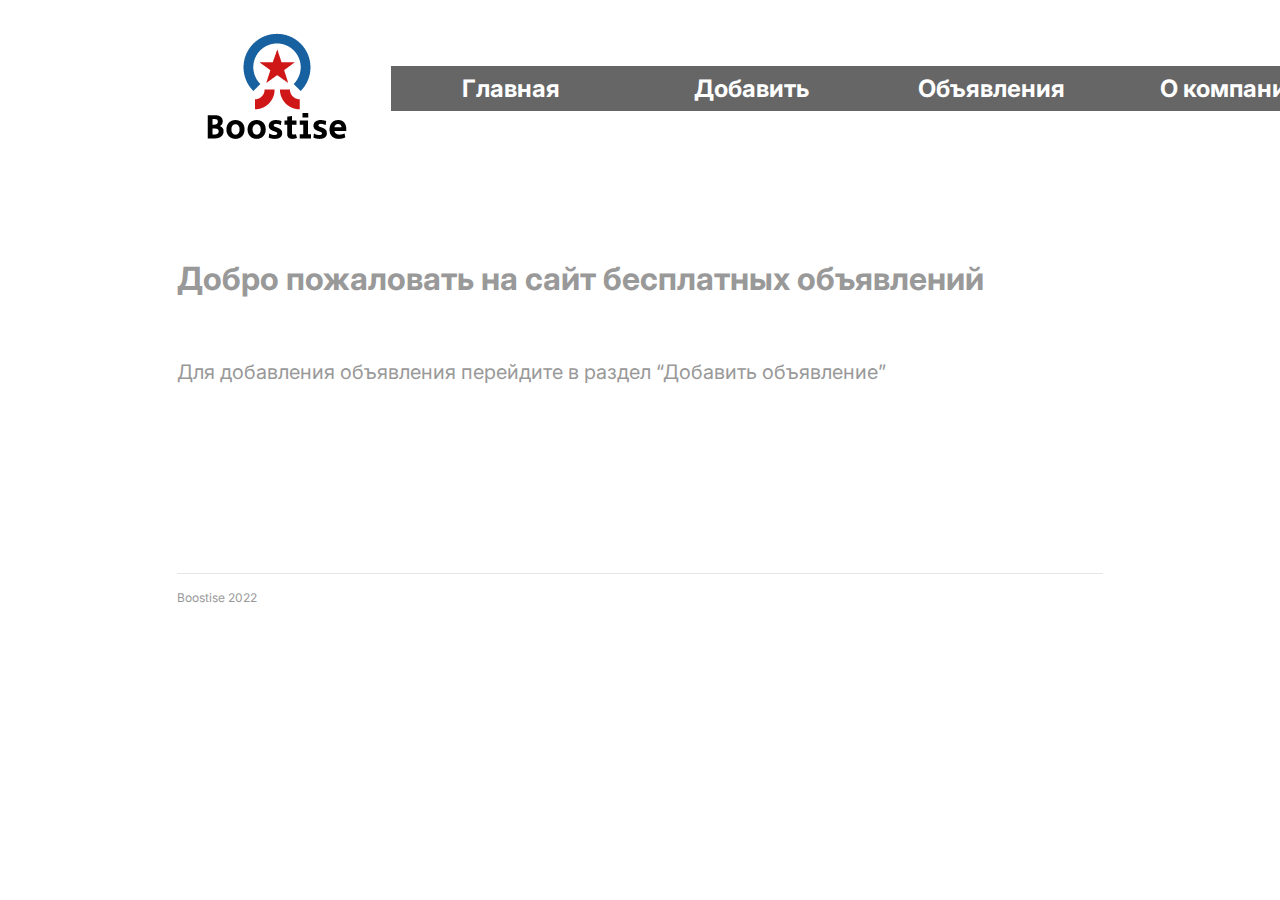
<file: BoostiseFront/wwwroot/index_dev.html>
<!doctype html>
<html lang="en">

<head>
  <!-- Required meta tags -->
  <meta charset="utf-8">
  <meta name="viewport" content="width=device-width, initial-scale=1">

  <!-- Bootstrap CSS -->
  <link href="css/bootstrap/bootstrap.min.css" rel="stylesheet">
  <link href="css/style.css" rel="stylesheet">

  <link rel="preconnect" href="https://fonts.googleapis.com">
  <link rel="preconnect" href="https://fonts.gstatic.com" crossorigin>
  <link href="https://fonts.googleapis.com/css2?family=Inter&display=swap" rel="stylesheet">

  <title>Boostise</title>
</head>

<body>
  <div class="container">
    <header>
      <div class="row">
        <div class="col-1"></div>
        <div class="col-2">
          <a href="index.html"><img src="img/logo.png"></a>
        </div>
        <div class="col-8">
          <nav class="navbar navbar-expand-lg">
            <div class="container-fluid">
              <div class="collapse navbar-collapse">
                <ul class="navbar-nav main-menu">
                  <li class="nav-item">
                    <a class="nav-link menu-item" href="index.html">Главная</a>
                  </li>
                  <li class="nav-item">
                    <a class="nav-link menu-item" href="#">Добавить</a>
                  </li>
                  <li class="nav-item">
                    <a class="nav-link menu-item" href="#">Объявления</a>
                  </li>
                  <li class="nav-item">
                    <a class="nav-link menu-item" href="about.html">О компании</a>
                  </li>
                </ul>
              </div>
            </div>
          </nav>

        </div>
        <div class="col-1"></div>
      </div>
    </header>

    <main>
      <div class="row">
        <div class="col-1"></div>
        <div class="col-10">
          <h1 class="page_header">Добро пожаловать на сайт бесплатных объявлений</h1>
          <div class="page_content"><p>Для добавления объявления перейдите в раздел “Добавить объявление”</p></div>
        </div>
        <div class="col-1"></div>
      </div>
    </main>
    <footer>
      <div class="row">

        <div class="col-1"></div>
        <div class="col-10">
          <div class="page_rooler"><hr/></div>
          <div class="page_footer">
            <p>Boostise 2022</p>
          </div>
        </div>
        </div>
        <div class="col-1"></div>
      </div>

    </footer>
  </div>



  <script src="js/bootstrap.bundle.min.js"></script>
  <script src="js/script.js"></script>

</body>

</html>
</file>
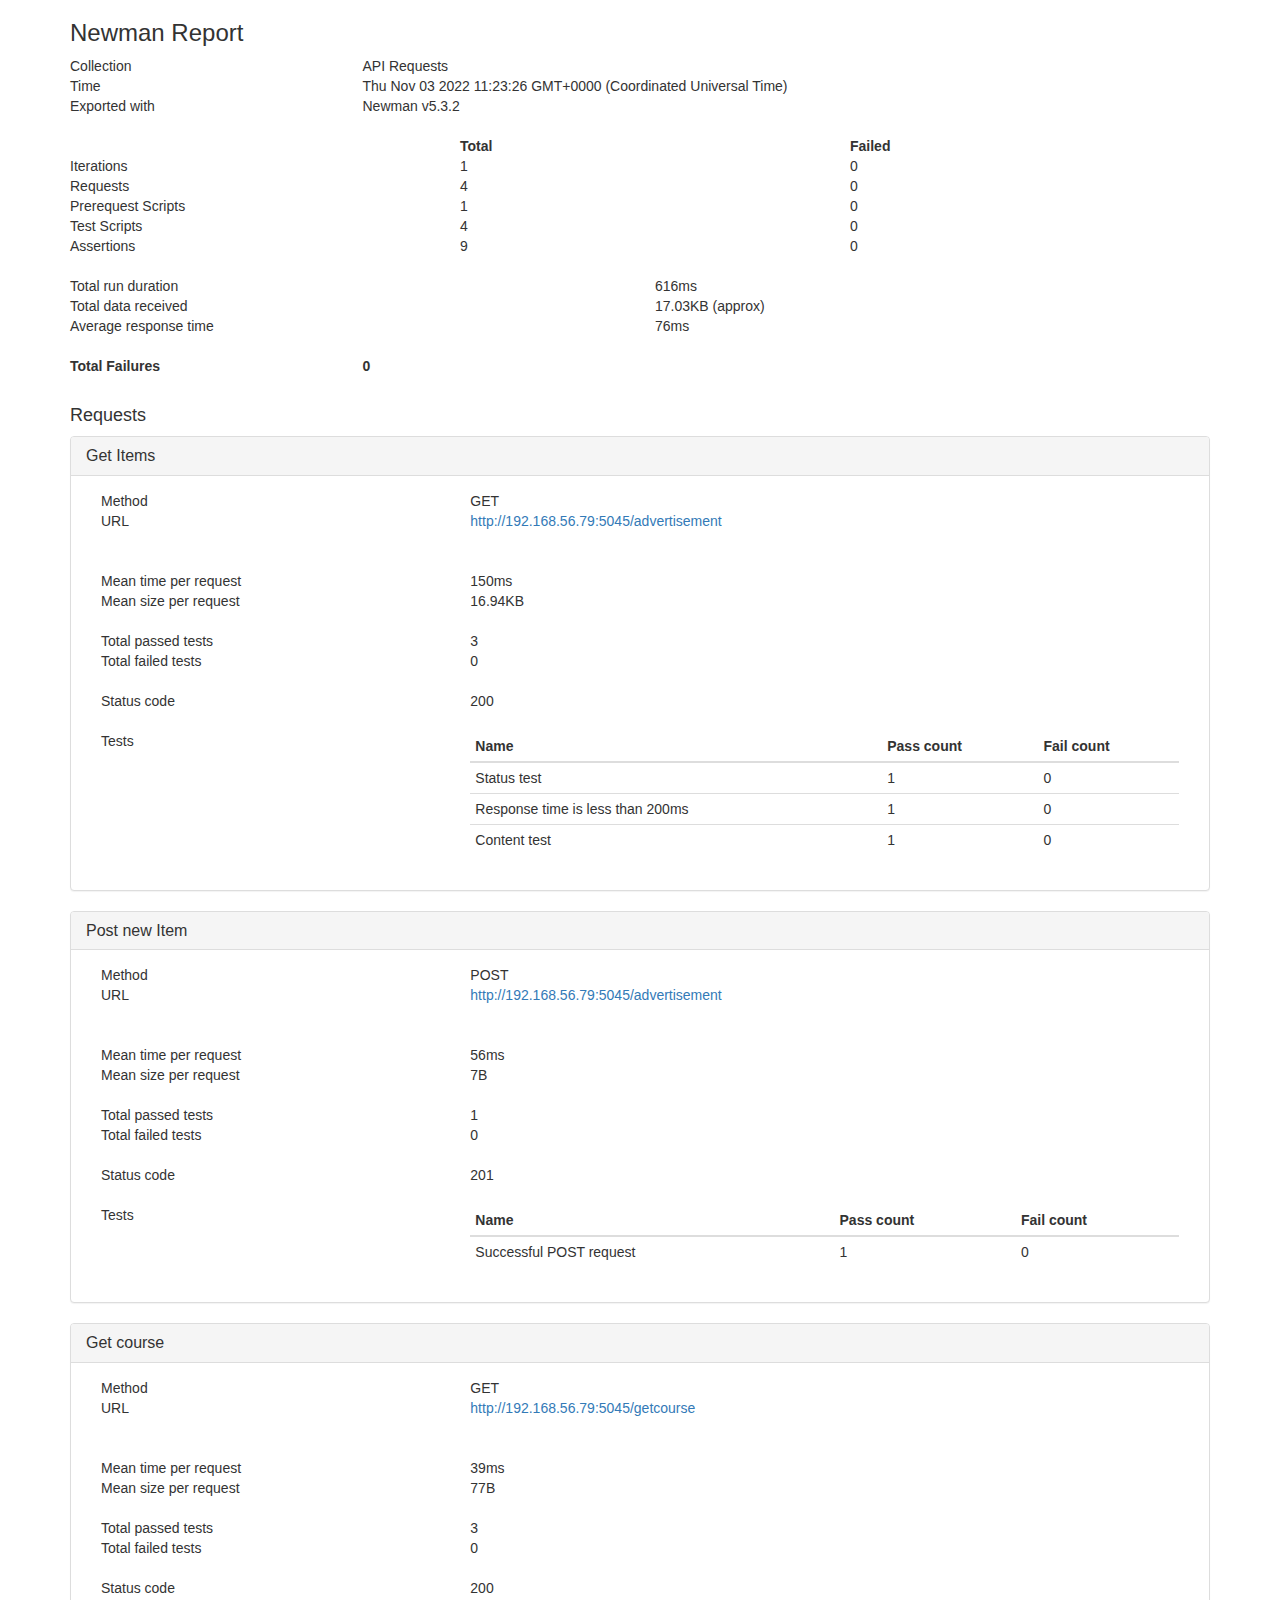
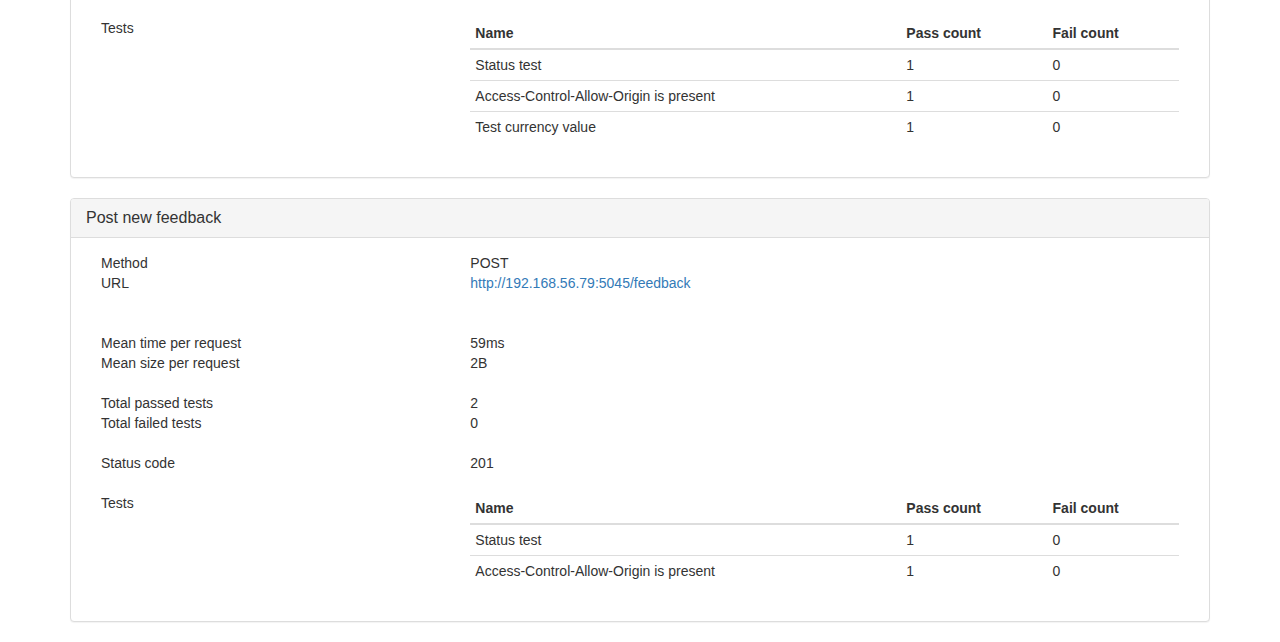
<file: BoostiseBack/api_tests/newman/newman-run-report-2022-11-03-11-23-26-226-0.html>
<!DOCTYPE html>
<html lang="en">
<head>
  <meta charset="UTF-8">
  <title>Postman Report</title>

  <style type="text/css">
        html{font-family:sans-serif;-webkit-text-size-adjust:100%;-ms-text-size-adjust:100%}body{margin:0}article,aside,details,figcaption,figure,footer,header,hgroup,main,menu,nav,section,summary{display:block}audio,canvas,progress,video{display:inline-block;vertical-align:baseline}audio:not([controls]){display:none;height:0}[hidden],template{display:none}a{background-color:transparent}a:active,a:hover{outline:0}abbr[title]{border-bottom:1px dotted}b,strong{font-weight:700}dfn{font-style:italic}h1{margin:.67em 0;font-size:2em}mark{color:#000;background:#ff0}small{font-size:80%}sub,sup{position:relative;font-size:75%;line-height:0;vertical-align:baseline}sup{top:-.5em}sub{bottom:-.25em}img{border:0}svg:not(:root){overflow:hidden}figure{margin:1em 40px}hr{height:0;-webkit-box-sizing:content-box;-moz-box-sizing:content-box;box-sizing:content-box}pre{overflow:auto}code,kbd,pre,samp{font-family:monospace,monospace;font-size:1em}button,input,optgroup,select,textarea{margin:0;font:inherit;color:inherit}button{overflow:visible}button,select{text-transform:none}button,html input[type=button],input[type=reset],input[type=submit]{-webkit-appearance:button;cursor:pointer}button[disabled],html input[disabled]{cursor:default}button::-moz-focus-inner,input::-moz-focus-inner{padding:0;border:0}input{line-height:normal}input[type=checkbox],input[type=radio]{-webkit-box-sizing:border-box;-moz-box-sizing:border-box;box-sizing:border-box;padding:0}input[type=number]::-webkit-inner-spin-button,input[type=number]::-webkit-outer-spin-button{height:auto}input[type=search]{-webkit-box-sizing:content-box;-moz-box-sizing:content-box;box-sizing:content-box;-webkit-appearance:textfield}input[type=search]::-webkit-search-cancel-button,input[type=search]::-webkit-search-decoration{-webkit-appearance:none}fieldset{padding:.35em .625em .75em;margin:0 2px;border:1px solid silver}legend{padding:0;border:0}textarea{overflow:auto}optgroup{font-weight:700}table{border-spacing:0;border-collapse:collapse}td,th{padding:0}/*! Source: https://github.com/h5bp/html5-boilerplate/blob/master/src/css/main.css */@media print{*,:before,:after{color:#000!important;text-shadow:none!important;background:transparent!important;-webkit-box-shadow:none!important;box-shadow:none!important}a,a:visited{text-decoration:underline}a[href]:after{content:" (" attr(href) ")"}abbr[title]:after{content:" (" attr(title) ")"}a[href^="#"]:after,a[href^="javascript:"]:after{content:""}pre,blockquote{border:1px solid #999;page-break-inside:avoid}thead{display:table-header-group}tr,img{page-break-inside:avoid}img{max-width:100%!important}p,h2,h3{orphans:3;widows:3}h2,h3{page-break-after:avoid}select{background:#fff!important}.navbar{display:none}.btn>.caret,.dropup>.btn>.caret{border-top-color:#000!important}.label{border:1px solid #000}.table{border-collapse:collapse!important}.table td,.table th{background-color:#fff!important}.table-bordered th,.table-bordered td{border:1px solid #ddd!important}}@font-face{font-family:'Glyphicons Halflings';src:url(../fonts/glyphicons-halflings-regular.eot);src:url(../fonts/glyphicons-halflings-regular.eot?#iefix) format('embedded-opentype'),url(../fonts/glyphicons-halflings-regular.woff) format('woff'),url(../fonts/glyphicons-halflings-regular.ttf) format('truetype'),url(../fonts/glyphicons-halflings-regular.svg#glyphicons_halflingsregular) format('svg')}.glyphicon{position:relative;top:1px;display:inline-block;font-family:'Glyphicons Halflings';font-style:normal;font-weight:400;line-height:1;-webkit-font-smoothing:antialiased;-moz-osx-font-smoothing:grayscale}.glyphicon-asterisk:before{content:"\2a"}.glyphicon-plus:before{content:"\2b"}.glyphicon-euro:before,.glyphicon-eur:before{content:"\20ac"}.glyphicon-minus:before{content:"\2212"}.glyphicon-cloud:before{content:"\2601"}.glyphicon-envelope:before{content:"\2709"}.glyphicon-pencil:before{content:"\270f"}.glyphicon-glass:before{content:"\e001"}.glyphicon-music:before{content:"\e002"}.glyphicon-search:before{content:"\e003"}.glyphicon-heart:before{content:"\e005"}.glyphicon-star:before{content:"\e006"}.glyphicon-star-empty:before{content:"\e007"}.glyphicon-user:before{content:"\e008"}.glyphicon-film:before{content:"\e009"}.glyphicon-th-large:before{content:"\e010"}.glyphicon-th:before{content:"\e011"}.glyphicon-th-list:before{content:"\e012"}.glyphicon-ok:before{content:"\e013"}.glyphicon-remove:before{content:"\e014"}.glyphicon-zoom-in:before{content:"\e015"}.glyphicon-zoom-out:before{content:"\e016"}.glyphicon-off:before{content:"\e017"}.glyphicon-signal:before{content:"\e018"}.glyphicon-cog:before{content:"\e019"}.glyphicon-trash:before{content:"\e020"}.glyphicon-home:before{content:"\e021"}.glyphicon-file:before{content:"\e022"}.glyphicon-time:before{content:"\e023"}.glyphicon-road:before{content:"\e024"}.glyphicon-download-alt:before{content:"\e025"}.glyphicon-download:before{content:"\e026"}.glyphicon-upload:before{content:"\e027"}.glyphicon-inbox:before{content:"\e028"}.glyphicon-play-circle:before{content:"\e029"}.glyphicon-repeat:before{content:"\e030"}.glyphicon-refresh:before{content:"\e031"}.glyphicon-list-alt:before{content:"\e032"}.glyphicon-lock:before{content:"\e033"}.glyphicon-flag:before{content:"\e034"}.glyphicon-headphones:before{content:"\e035"}.glyphicon-volume-off:before{content:"\e036"}.glyphicon-volume-down:before{content:"\e037"}.glyphicon-volume-up:before{content:"\e038"}.glyphicon-qrcode:before{content:"\e039"}.glyphicon-barcode:before{content:"\e040"}.glyphicon-tag:before{content:"\e041"}.glyphicon-tags:before{content:"\e042"}.glyphicon-book:before{content:"\e043"}.glyphicon-bookmark:before{content:"\e044"}.glyphicon-print:before{content:"\e045"}.glyphicon-camera:before{content:"\e046"}.glyphicon-font:before{content:"\e047"}.glyphicon-bold:before{content:"\e048"}.glyphicon-italic:before{content:"\e049"}.glyphicon-text-height:before{content:"\e050"}.glyphicon-text-width:before{content:"\e051"}.glyphicon-align-left:before{content:"\e052"}.glyphicon-align-center:before{content:"\e053"}.glyphicon-align-right:before{content:"\e054"}.glyphicon-align-justify:before{content:"\e055"}.glyphicon-list:before{content:"\e056"}.glyphicon-indent-left:before{content:"\e057"}.glyphicon-indent-right:before{content:"\e058"}.glyphicon-facetime-video:before{content:"\e059"}.glyphicon-picture:before{content:"\e060"}.glyphicon-map-marker:before{content:"\e062"}.glyphicon-adjust:before{content:"\e063"}.glyphicon-tint:before{content:"\e064"}.glyphicon-edit:before{content:"\e065"}.glyphicon-share:before{content:"\e066"}.glyphicon-check:before{content:"\e067"}.glyphicon-move:before{content:"\e068"}.glyphicon-step-backward:before{content:"\e069"}.glyphicon-fast-backward:before{content:"\e070"}.glyphicon-backward:before{content:"\e071"}.glyphicon-play:before{content:"\e072"}.glyphicon-pause:before{content:"\e073"}.glyphicon-stop:before{content:"\e074"}.glyphicon-forward:before{content:"\e075"}.glyphicon-fast-forward:before{content:"\e076"}.glyphicon-step-forward:before{content:"\e077"}.glyphicon-eject:before{content:"\e078"}.glyphicon-chevron-left:before{content:"\e079"}.glyphicon-chevron-right:before{content:"\e080"}.glyphicon-plus-sign:before{content:"\e081"}.glyphicon-minus-sign:before{content:"\e082"}.glyphicon-remove-sign:before{content:"\e083"}.glyphicon-ok-sign:before{content:"\e084"}.glyphicon-question-sign:before{content:"\e085"}.glyphicon-info-sign:before{content:"\e086"}.glyphicon-screenshot:before{content:"\e087"}.glyphicon-remove-circle:before{content:"\e088"}.glyphicon-ok-circle:before{content:"\e089"}.glyphicon-ban-circle:before{content:"\e090"}.glyphicon-arrow-left:before{content:"\e091"}.glyphicon-arrow-right:before{content:"\e092"}.glyphicon-arrow-up:before{content:"\e093"}.glyphicon-arrow-down:before{content:"\e094"}.glyphicon-share-alt:before{content:"\e095"}.glyphicon-resize-full:before{content:"\e096"}.glyphicon-resize-small:before{content:"\e097"}.glyphicon-exclamation-sign:before{content:"\e101"}.glyphicon-gift:before{content:"\e102"}.glyphicon-leaf:before{content:"\e103"}.glyphicon-fire:before{content:"\e104"}.glyphicon-eye-open:before{content:"\e105"}.glyphicon-eye-close:before{content:"\e106"}.glyphicon-warning-sign:before{content:"\e107"}.glyphicon-plane:before{content:"\e108"}.glyphicon-calendar:before{content:"\e109"}.glyphicon-random:before{content:"\e110"}.glyphicon-comment:before{content:"\e111"}.glyphicon-magnet:before{content:"\e112"}.glyphicon-chevron-up:before{content:"\e113"}.glyphicon-chevron-down:before{content:"\e114"}.glyphicon-retweet:before{content:"\e115"}.glyphicon-shopping-cart:before{content:"\e116"}.glyphicon-folder-close:before{content:"\e117"}.glyphicon-folder-open:before{content:"\e118"}.glyphicon-resize-vertical:before{content:"\e119"}.glyphicon-resize-horizontal:before{content:"\e120"}.glyphicon-hdd:before{content:"\e121"}.glyphicon-bullhorn:before{content:"\e122"}.glyphicon-bell:before{content:"\e123"}.glyphicon-certificate:before{content:"\e124"}.glyphicon-thumbs-up:before{content:"\e125"}.glyphicon-thumbs-down:before{content:"\e126"}.glyphicon-hand-right:before{content:"\e127"}.glyphicon-hand-left:before{content:"\e128"}.glyphicon-hand-up:before{content:"\e129"}.glyphicon-hand-down:before{content:"\e130"}.glyphicon-circle-arrow-right:before{content:"\e131"}.glyphicon-circle-arrow-left:before{content:"\e132"}.glyphicon-circle-arrow-up:before{content:"\e133"}.glyphicon-circle-arrow-down:before{content:"\e134"}.glyphicon-globe:before{content:"\e135"}.glyphicon-wrench:before{content:"\e136"}.glyphicon-tasks:before{content:"\e137"}.glyphicon-filter:before{content:"\e138"}.glyphicon-briefcase:before{content:"\e139"}.glyphicon-fullscreen:before{content:"\e140"}.glyphicon-dashboard:before{content:"\e141"}.glyphicon-paperclip:before{content:"\e142"}.glyphicon-heart-empty:before{content:"\e143"}.glyphicon-link:before{content:"\e144"}.glyphicon-phone:before{content:"\e145"}.glyphicon-pushpin:before{content:"\e146"}.glyphicon-usd:before{content:"\e148"}.glyphicon-gbp:before{content:"\e149"}.glyphicon-sort:before{content:"\e150"}.glyphicon-sort-by-alphabet:before{content:"\e151"}.glyphicon-sort-by-alphabet-alt:before{content:"\e152"}.glyphicon-sort-by-order:before{content:"\e153"}.glyphicon-sort-by-order-alt:before{content:"\e154"}.glyphicon-sort-by-attributes:before{content:"\e155"}.glyphicon-sort-by-attributes-alt:before{content:"\e156"}.glyphicon-unchecked:before{content:"\e157"}.glyphicon-expand:before{content:"\e158"}.glyphicon-collapse-down:before{content:"\e159"}.glyphicon-collapse-up:before{content:"\e160"}.glyphicon-log-in:before{content:"\e161"}.glyphicon-flash:before{content:"\e162"}.glyphicon-log-out:before{content:"\e163"}.glyphicon-new-window:before{content:"\e164"}.glyphicon-record:before{content:"\e165"}.glyphicon-save:before{content:"\e166"}.glyphicon-open:before{content:"\e167"}.glyphicon-saved:before{content:"\e168"}.glyphicon-import:before{content:"\e169"}.glyphicon-export:before{content:"\e170"}.glyphicon-send:before{content:"\e171"}.glyphicon-floppy-disk:before{content:"\e172"}.glyphicon-floppy-saved:before{content:"\e173"}.glyphicon-floppy-remove:before{content:"\e174"}.glyphicon-floppy-save:before{content:"\e175"}.glyphicon-floppy-open:before{content:"\e176"}.glyphicon-credit-card:before{content:"\e177"}.glyphicon-transfer:before{content:"\e178"}.glyphicon-cutlery:before{content:"\e179"}.glyphicon-header:before{content:"\e180"}.glyphicon-compressed:before{content:"\e181"}.glyphicon-earphone:before{content:"\e182"}.glyphicon-phone-alt:before{content:"\e183"}.glyphicon-tower:before{content:"\e184"}.glyphicon-stats:before{content:"\e185"}.glyphicon-sd-video:before{content:"\e186"}.glyphicon-hd-video:before{content:"\e187"}.glyphicon-subtitles:before{content:"\e188"}.glyphicon-sound-stereo:before{content:"\e189"}.glyphicon-sound-dolby:before{content:"\e190"}.glyphicon-sound-5-1:before{content:"\e191"}.glyphicon-sound-6-1:before{content:"\e192"}.glyphicon-sound-7-1:before{content:"\e193"}.glyphicon-copyright-mark:before{content:"\e194"}.glyphicon-registration-mark:before{content:"\e195"}.glyphicon-cloud-download:before{content:"\e197"}.glyphicon-cloud-upload:before{content:"\e198"}.glyphicon-tree-conifer:before{content:"\e199"}.glyphicon-tree-deciduous:before{content:"\e200"}*{-webkit-box-sizing:border-box;-moz-box-sizing:border-box;box-sizing:border-box}:before,:after{-webkit-box-sizing:border-box;-moz-box-sizing:border-box;box-sizing:border-box}html{font-size:10px;-webkit-tap-highlight-color:rgba(0,0,0,0)}body{font-family:"Helvetica Neue",Helvetica,Arial,sans-serif;font-size:14px;line-height:1.42857143;color:#333;background-color:#fff}input,button,select,textarea{font-family:inherit;font-size:inherit;line-height:inherit}a{color:#337ab7;text-decoration:none}a:hover,a:focus{color:#23527c;text-decoration:underline}a:focus{outline:thin dotted;outline:5px auto -webkit-focus-ring-color;outline-offset:-2px}figure{margin:0}img{vertical-align:middle}.img-responsive,.thumbnail>img,.thumbnail a>img,.carousel-inner>.item>img,.carousel-inner>.item>a>img{display:block;max-width:100%;height:auto}.img-rounded{border-radius:6px}.img-thumbnail{display:inline-block;max-width:100%;height:auto;padding:4px;line-height:1.42857143;background-color:#fff;border:1px solid #ddd;border-radius:4px;-webkit-transition:all .2s ease-in-out;-o-transition:all .2s ease-in-out;transition:all .2s ease-in-out}.img-circle{border-radius:50%}hr{margin-top:20px;margin-bottom:20px;border:0;border-top:1px solid #eee}.sr-only{position:absolute;width:1px;height:1px;padding:0;margin:-1px;overflow:hidden;clip:rect(0,0,0,0);border:0}.sr-only-focusable:active,.sr-only-focusable:focus{position:static;width:auto;height:auto;margin:0;overflow:visible;clip:auto}h1,h2,h3,h4,h5,h6,.h1,.h2,.h3,.h4,.h5,.h6{font-family:inherit;font-weight:500;line-height:1.1;color:inherit}h1 small,h2 small,h3 small,h4 small,h5 small,h6 small,.h1 small,.h2 small,.h3 small,.h4 small,.h5 small,.h6 small,h1 .small,h2 .small,h3 .small,h4 .small,h5 .small,h6 .small,.h1 .small,.h2 .small,.h3 .small,.h4 .small,.h5 .small,.h6 .small{font-weight:400;line-height:1;color:#777}h1,.h1,h2,.h2,h3,.h3{margin-top:20px;margin-bottom:10px}h1 small,.h1 small,h2 small,.h2 small,h3 small,.h3 small,h1 .small,.h1 .small,h2 .small,.h2 .small,h3 .small,.h3 .small{font-size:65%}h4,.h4,h5,.h5,h6,.h6{margin-top:10px;margin-bottom:10px}h4 small,.h4 small,h5 small,.h5 small,h6 small,.h6 small,h4 .small,.h4 .small,h5 .small,.h5 .small,h6 .small,.h6 .small{font-size:75%}h1,.h1{font-size:36px}h2,.h2{font-size:30px}h3,.h3{font-size:24px}h4,.h4{font-size:18px}h5,.h5{font-size:14px}h6,.h6{font-size:12px}p{margin:0 0 10px}.lead{margin-bottom:20px;font-size:16px;font-weight:300;line-height:1.4}@media (min-width:768px){.lead{font-size:21px}}small,.small{font-size:85%}mark,.mark{padding:.2em;background-color:#fcf8e3}.text-left{text-align:left}.text-right{text-align:right}.text-center{text-align:center}.text-justify{text-align:justify}.text-nowrap{white-space:nowrap}.text-lowercase{text-transform:lowercase}.text-uppercase{text-transform:uppercase}.text-capitalize{text-transform:capitalize}.text-muted{color:#777}.text-primary{color:#337ab7}a.text-primary:hover{color:#286090}.text-success{color:#3c763d}a.text-success:hover{color:#2b542c}.text-info{color:#31708f}a.text-info:hover{color:#245269}.text-warning{color:#8a6d3b}a.text-warning:hover{color:#66512c}.text-danger{color:#a94442}a.text-danger:hover{color:#843534}.bg-primary{color:#fff;background-color:#337ab7}a.bg-primary:hover{background-color:#286090}.bg-success{background-color:#dff0d8}a.bg-success:hover{background-color:#c1e2b3}.bg-info{background-color:#d9edf7}a.bg-info:hover{background-color:#afd9ee}.bg-warning{background-color:#fcf8e3}a.bg-warning:hover{background-color:#f7ecb5}.bg-danger{background-color:#f2dede}a.bg-danger:hover{background-color:#e4b9b9}.page-header{padding-bottom:9px;margin:40px 0 20px;border-bottom:1px solid #eee}ul,ol{margin-top:0;margin-bottom:10px}ul ul,ol ul,ul ol,ol ol{margin-bottom:0}.list-unstyled{padding-left:0;list-style:none}.list-inline{padding-left:0;margin-left:-5px;list-style:none}.list-inline>li{display:inline-block;padding-right:5px;padding-left:5px}dl{margin-top:0;margin-bottom:20px}dt,dd{line-height:1.42857143}dt{font-weight:700}dd{margin-left:0}@media (min-width:768px){.dl-horizontal dt{float:left;width:160px;overflow:hidden;clear:left;text-align:right;text-overflow:ellipsis;white-space:nowrap}.dl-horizontal dd{margin-left:180px}}abbr[title],abbr[data-original-title]{cursor:help;border-bottom:1px dotted #777}.initialism{font-size:90%;text-transform:uppercase}blockquote{padding:10px 20px;margin:0 0 20px;font-size:17.5px;border-left:5px solid #eee}blockquote p:last-child,blockquote ul:last-child,blockquote ol:last-child{margin-bottom:0}blockquote footer,blockquote small,blockquote .small{display:block;font-size:80%;line-height:1.42857143;color:#777}blockquote footer:before,blockquote small:before,blockquote .small:before{content:'\2014 \00A0'}.blockquote-reverse,blockquote.pull-right{padding-right:15px;padding-left:0;text-align:right;border-right:5px solid #eee;border-left:0}.blockquote-reverse footer:before,blockquote.pull-right footer:before,.blockquote-reverse small:before,blockquote.pull-right small:before,.blockquote-reverse .small:before,blockquote.pull-right .small:before{content:''}.blockquote-reverse footer:after,blockquote.pull-right footer:after,.blockquote-reverse small:after,blockquote.pull-right small:after,.blockquote-reverse .small:after,blockquote.pull-right .small:after{content:'\00A0 \2014'}address{margin-bottom:20px;font-style:normal;line-height:1.42857143}code,kbd,pre,samp{font-family:Menlo,Monaco,Consolas,"Courier New",monospace}code{padding:2px 4px;font-size:90%;color:#c7254e;background-color:#f9f2f4;border-radius:4px}kbd{padding:2px 4px;font-size:90%;color:#fff;background-color:#333;border-radius:3px;-webkit-box-shadow:inset 0 -1px 0 rgba(0,0,0,.25);box-shadow:inset 0 -1px 0 rgba(0,0,0,.25)}kbd kbd{padding:0;font-size:100%;font-weight:700;-webkit-box-shadow:none;box-shadow:none}pre{display:block;padding:9.5px;margin:0 0 10px;font-size:13px;line-height:1.42857143;color:#333;word-break:break-all;word-wrap:break-word;background-color:#f5f5f5;border:1px solid #ccc;border-radius:4px}pre code{padding:0;font-size:inherit;color:inherit;white-space:pre-wrap;background-color:transparent;border-radius:0}.pre-scrollable{max-height:340px;overflow-y:scroll}.container{padding-right:15px;padding-left:15px;margin-right:auto;margin-left:auto}@media (min-width:768px){.container{width:750px}}@media (min-width:992px){.container{width:970px}}@media (min-width:1200px){.container{width:1170px}}.container-fluid{padding-right:15px;padding-left:15px;margin-right:auto;margin-left:auto}.row{margin-right:-15px;margin-left:-15px}.col-xs-1,.col-sm-1,.col-md-1,.col-lg-1,.col-xs-2,.col-sm-2,.col-md-2,.col-lg-2,.col-xs-3,.col-sm-3,.col-md-3,.col-lg-3,.col-xs-4,.col-sm-4,.col-md-4,.col-lg-4,.col-xs-5,.col-sm-5,.col-md-5,.col-lg-5,.col-xs-6,.col-sm-6,.col-md-6,.col-lg-6,.col-xs-7,.col-sm-7,.col-md-7,.col-lg-7,.col-xs-8,.col-sm-8,.col-md-8,.col-lg-8,.col-xs-9,.col-sm-9,.col-md-9,.col-lg-9,.col-xs-10,.col-sm-10,.col-md-10,.col-lg-10,.col-xs-11,.col-sm-11,.col-md-11,.col-lg-11,.col-xs-12,.col-sm-12,.col-md-12,.col-lg-12{position:relative;min-height:1px;padding-right:15px;padding-left:15px}.col-xs-1,.col-xs-2,.col-xs-3,.col-xs-4,.col-xs-5,.col-xs-6,.col-xs-7,.col-xs-8,.col-xs-9,.col-xs-10,.col-xs-11,.col-xs-12{float:left}.col-xs-12{width:100%}.col-xs-11{width:91.66666667%}.col-xs-10{width:83.33333333%}.col-xs-9{width:75%}.col-xs-8{width:66.66666667%}.col-xs-7{width:58.33333333%}.col-xs-6{width:50%}.col-xs-5{width:41.66666667%}.col-xs-4{width:33.33333333%}.col-xs-3{width:25%}.col-xs-2{width:16.66666667%}.col-xs-1{width:8.33333333%}.col-xs-pull-12{right:100%}.col-xs-pull-11{right:91.66666667%}.col-xs-pull-10{right:83.33333333%}.col-xs-pull-9{right:75%}.col-xs-pull-8{right:66.66666667%}.col-xs-pull-7{right:58.33333333%}.col-xs-pull-6{right:50%}.col-xs-pull-5{right:41.66666667%}.col-xs-pull-4{right:33.33333333%}.col-xs-pull-3{right:25%}.col-xs-pull-2{right:16.66666667%}.col-xs-pull-1{right:8.33333333%}.col-xs-pull-0{right:auto}.col-xs-push-12{left:100%}.col-xs-push-11{left:91.66666667%}.col-xs-push-10{left:83.33333333%}.col-xs-push-9{left:75%}.col-xs-push-8{left:66.66666667%}.col-xs-push-7{left:58.33333333%}.col-xs-push-6{left:50%}.col-xs-push-5{left:41.66666667%}.col-xs-push-4{left:33.33333333%}.col-xs-push-3{left:25%}.col-xs-push-2{left:16.66666667%}.col-xs-push-1{left:8.33333333%}.col-xs-push-0{left:auto}.col-xs-offset-12{margin-left:100%}.col-xs-offset-11{margin-left:91.66666667%}.col-xs-offset-10{margin-left:83.33333333%}.col-xs-offset-9{margin-left:75%}.col-xs-offset-8{margin-left:66.66666667%}.col-xs-offset-7{margin-left:58.33333333%}.col-xs-offset-6{margin-left:50%}.col-xs-offset-5{margin-left:41.66666667%}.col-xs-offset-4{margin-left:33.33333333%}.col-xs-offset-3{margin-left:25%}.col-xs-offset-2{margin-left:16.66666667%}.col-xs-offset-1{margin-left:8.33333333%}.col-xs-offset-0{margin-left:0}@media (min-width:768px){.col-sm-1,.col-sm-2,.col-sm-3,.col-sm-4,.col-sm-5,.col-sm-6,.col-sm-7,.col-sm-8,.col-sm-9,.col-sm-10,.col-sm-11,.col-sm-12{float:left}.col-sm-12{width:100%}.col-sm-11{width:91.66666667%}.col-sm-10{width:83.33333333%}.col-sm-9{width:75%}.col-sm-8{width:66.66666667%}.col-sm-7{width:58.33333333%}.col-sm-6{width:50%}.col-sm-5{width:41.66666667%}.col-sm-4{width:33.33333333%}.col-sm-3{width:25%}.col-sm-2{width:16.66666667%}.col-sm-1{width:8.33333333%}.col-sm-pull-12{right:100%}.col-sm-pull-11{right:91.66666667%}.col-sm-pull-10{right:83.33333333%}.col-sm-pull-9{right:75%}.col-sm-pull-8{right:66.66666667%}.col-sm-pull-7{right:58.33333333%}.col-sm-pull-6{right:50%}.col-sm-pull-5{right:41.66666667%}.col-sm-pull-4{right:33.33333333%}.col-sm-pull-3{right:25%}.col-sm-pull-2{right:16.66666667%}.col-sm-pull-1{right:8.33333333%}.col-sm-pull-0{right:auto}.col-sm-push-12{left:100%}.col-sm-push-11{left:91.66666667%}.col-sm-push-10{left:83.33333333%}.col-sm-push-9{left:75%}.col-sm-push-8{left:66.66666667%}.col-sm-push-7{left:58.33333333%}.col-sm-push-6{left:50%}.col-sm-push-5{left:41.66666667%}.col-sm-push-4{left:33.33333333%}.col-sm-push-3{left:25%}.col-sm-push-2{left:16.66666667%}.col-sm-push-1{left:8.33333333%}.col-sm-push-0{left:auto}.col-sm-offset-12{margin-left:100%}.col-sm-offset-11{margin-left:91.66666667%}.col-sm-offset-10{margin-left:83.33333333%}.col-sm-offset-9{margin-left:75%}.col-sm-offset-8{margin-left:66.66666667%}.col-sm-offset-7{margin-left:58.33333333%}.col-sm-offset-6{margin-left:50%}.col-sm-offset-5{margin-left:41.66666667%}.col-sm-offset-4{margin-left:33.33333333%}.col-sm-offset-3{margin-left:25%}.col-sm-offset-2{margin-left:16.66666667%}.col-sm-offset-1{margin-left:8.33333333%}.col-sm-offset-0{margin-left:0}}@media (min-width:992px){.col-md-1,.col-md-2,.col-md-3,.col-md-4,.col-md-5,.col-md-6,.col-md-7,.col-md-8,.col-md-9,.col-md-10,.col-md-11,.col-md-12{float:left}.col-md-12{width:100%}.col-md-11{width:91.66666667%}.col-md-10{width:83.33333333%}.col-md-9{width:75%}.col-md-8{width:66.66666667%}.col-md-7{width:58.33333333%}.col-md-6{width:50%}.col-md-5{width:41.66666667%}.col-md-4{width:33.33333333%}.col-md-3{width:25%}.col-md-2{width:16.66666667%}.col-md-1{width:8.33333333%}.col-md-pull-12{right:100%}.col-md-pull-11{right:91.66666667%}.col-md-pull-10{right:83.33333333%}.col-md-pull-9{right:75%}.col-md-pull-8{right:66.66666667%}.col-md-pull-7{right:58.33333333%}.col-md-pull-6{right:50%}.col-md-pull-5{right:41.66666667%}.col-md-pull-4{right:33.33333333%}.col-md-pull-3{right:25%}.col-md-pull-2{right:16.66666667%}.col-md-pull-1{right:8.33333333%}.col-md-pull-0{right:auto}.col-md-push-12{left:100%}.col-md-push-11{left:91.66666667%}.col-md-push-10{left:83.33333333%}.col-md-push-9{left:75%}.col-md-push-8{left:66.66666667%}.col-md-push-7{left:58.33333333%}.col-md-push-6{left:50%}.col-md-push-5{left:41.66666667%}.col-md-push-4{left:33.33333333%}.col-md-push-3{left:25%}.col-md-push-2{left:16.66666667%}.col-md-push-1{left:8.33333333%}.col-md-push-0{left:auto}.col-md-offset-12{margin-left:100%}.col-md-offset-11{margin-left:91.66666667%}.col-md-offset-10{margin-left:83.33333333%}.col-md-offset-9{margin-left:75%}.col-md-offset-8{margin-left:66.66666667%}.col-md-offset-7{margin-left:58.33333333%}.col-md-offset-6{margin-left:50%}.col-md-offset-5{margin-left:41.66666667%}.col-md-offset-4{margin-left:33.33333333%}.col-md-offset-3{margin-left:25%}.col-md-offset-2{margin-left:16.66666667%}.col-md-offset-1{margin-left:8.33333333%}.col-md-offset-0{margin-left:0}}@media (min-width:1200px){.col-lg-1,.col-lg-2,.col-lg-3,.col-lg-4,.col-lg-5,.col-lg-6,.col-lg-7,.col-lg-8,.col-lg-9,.col-lg-10,.col-lg-11,.col-lg-12{float:left}.col-lg-12{width:100%}.col-lg-11{width:91.66666667%}.col-lg-10{width:83.33333333%}.col-lg-9{width:75%}.col-lg-8{width:66.66666667%}.col-lg-7{width:58.33333333%}.col-lg-6{width:50%}.col-lg-5{width:41.66666667%}.col-lg-4{width:33.33333333%}.col-lg-3{width:25%}.col-lg-2{width:16.66666667%}.col-lg-1{width:8.33333333%}.col-lg-pull-12{right:100%}.col-lg-pull-11{right:91.66666667%}.col-lg-pull-10{right:83.33333333%}.col-lg-pull-9{right:75%}.col-lg-pull-8{right:66.66666667%}.col-lg-pull-7{right:58.33333333%}.col-lg-pull-6{right:50%}.col-lg-pull-5{right:41.66666667%}.col-lg-pull-4{right:33.33333333%}.col-lg-pull-3{right:25%}.col-lg-pull-2{right:16.66666667%}.col-lg-pull-1{right:8.33333333%}.col-lg-pull-0{right:auto}.col-lg-push-12{left:100%}.col-lg-push-11{left:91.66666667%}.col-lg-push-10{left:83.33333333%}.col-lg-push-9{left:75%}.col-lg-push-8{left:66.66666667%}.col-lg-push-7{left:58.33333333%}.col-lg-push-6{left:50%}.col-lg-push-5{left:41.66666667%}.col-lg-push-4{left:33.33333333%}.col-lg-push-3{left:25%}.col-lg-push-2{left:16.66666667%}.col-lg-push-1{left:8.33333333%}.col-lg-push-0{left:auto}.col-lg-offset-12{margin-left:100%}.col-lg-offset-11{margin-left:91.66666667%}.col-lg-offset-10{margin-left:83.33333333%}.col-lg-offset-9{margin-left:75%}.col-lg-offset-8{margin-left:66.66666667%}.col-lg-offset-7{margin-left:58.33333333%}.col-lg-offset-6{margin-left:50%}.col-lg-offset-5{margin-left:41.66666667%}.col-lg-offset-4{margin-left:33.33333333%}.col-lg-offset-3{margin-left:25%}.col-lg-offset-2{margin-left:16.66666667%}.col-lg-offset-1{margin-left:8.33333333%}.col-lg-offset-0{margin-left:0}}table{background-color:transparent}caption{padding-top:8px;padding-bottom:8px;color:#777;text-align:left}th{text-align:left}.table{width:100%;max-width:100%;margin-bottom:20px}.table>thead>tr>th,.table>tbody>tr>th,.table>tfoot>tr>th,.table>thead>tr>td,.table>tbody>tr>td,.table>tfoot>tr>td{padding:8px;line-height:1.42857143;vertical-align:top;border-top:1px solid #ddd}.table>thead>tr>th{vertical-align:bottom;border-bottom:2px solid #ddd}.table>caption+thead>tr:first-child>th,.table>colgroup+thead>tr:first-child>th,.table>thead:first-child>tr:first-child>th,.table>caption+thead>tr:first-child>td,.table>colgroup+thead>tr:first-child>td,.table>thead:first-child>tr:first-child>td{border-top:0}.table>tbody+tbody{border-top:2px solid #ddd}.table .table{background-color:#fff}.table-condensed>thead>tr>th,.table-condensed>tbody>tr>th,.table-condensed>tfoot>tr>th,.table-condensed>thead>tr>td,.table-condensed>tbody>tr>td,.table-condensed>tfoot>tr>td{padding:5px}.table-bordered{border:1px solid #ddd}.table-bordered>thead>tr>th,.table-bordered>tbody>tr>th,.table-bordered>tfoot>tr>th,.table-bordered>thead>tr>td,.table-bordered>tbody>tr>td,.table-bordered>tfoot>tr>td{border:1px solid #ddd}.table-bordered>thead>tr>th,.table-bordered>thead>tr>td{border-bottom-width:2px}.table-striped>tbody>tr:nth-child(odd){background-color:#f9f9f9}.table-hover>tbody>tr:hover{background-color:#f5f5f5}table col[class*=col-]{position:static;display:table-column;float:none}table td[class*=col-],table th[class*=col-]{position:static;display:table-cell;float:none}.table>thead>tr>td.active,.table>tbody>tr>td.active,.table>tfoot>tr>td.active,.table>thead>tr>th.active,.table>tbody>tr>th.active,.table>tfoot>tr>th.active,.table>thead>tr.active>td,.table>tbody>tr.active>td,.table>tfoot>tr.active>td,.table>thead>tr.active>th,.table>tbody>tr.active>th,.table>tfoot>tr.active>th{background-color:#f5f5f5}.table-hover>tbody>tr>td.active:hover,.table-hover>tbody>tr>th.active:hover,.table-hover>tbody>tr.active:hover>td,.table-hover>tbody>tr:hover>.active,.table-hover>tbody>tr.active:hover>th{background-color:#e8e8e8}.table>thead>tr>td.success,.table>tbody>tr>td.success,.table>tfoot>tr>td.success,.table>thead>tr>th.success,.table>tbody>tr>th.success,.table>tfoot>tr>th.success,.table>thead>tr.success>td,.table>tbody>tr.success>td,.table>tfoot>tr.success>td,.table>thead>tr.success>th,.table>tbody>tr.success>th,.table>tfoot>tr.success>th{background-color:#dff0d8}.table-hover>tbody>tr>td.success:hover,.table-hover>tbody>tr>th.success:hover,.table-hover>tbody>tr.success:hover>td,.table-hover>tbody>tr:hover>.success,.table-hover>tbody>tr.success:hover>th{background-color:#d0e9c6}.table>thead>tr>td.info,.table>tbody>tr>td.info,.table>tfoot>tr>td.info,.table>thead>tr>th.info,.table>tbody>tr>th.info,.table>tfoot>tr>th.info,.table>thead>tr.info>td,.table>tbody>tr.info>td,.table>tfoot>tr.info>td,.table>thead>tr.info>th,.table>tbody>tr.info>th,.table>tfoot>tr.info>th{background-color:#d9edf7}.table-hover>tbody>tr>td.info:hover,.table-hover>tbody>tr>th.info:hover,.table-hover>tbody>tr.info:hover>td,.table-hover>tbody>tr:hover>.info,.table-hover>tbody>tr.info:hover>th{background-color:#c4e3f3}.table>thead>tr>td.warning,.table>tbody>tr>td.warning,.table>tfoot>tr>td.warning,.table>thead>tr>th.warning,.table>tbody>tr>th.warning,.table>tfoot>tr>th.warning,.table>thead>tr.warning>td,.table>tbody>tr.warning>td,.table>tfoot>tr.warning>td,.table>thead>tr.warning>th,.table>tbody>tr.warning>th,.table>tfoot>tr.warning>th{background-color:#fcf8e3}.table-hover>tbody>tr>td.warning:hover,.table-hover>tbody>tr>th.warning:hover,.table-hover>tbody>tr.warning:hover>td,.table-hover>tbody>tr:hover>.warning,.table-hover>tbody>tr.warning:hover>th{background-color:#faf2cc}.table>thead>tr>td.danger,.table>tbody>tr>td.danger,.table>tfoot>tr>td.danger,.table>thead>tr>th.danger,.table>tbody>tr>th.danger,.table>tfoot>tr>th.danger,.table>thead>tr.danger>td,.table>tbody>tr.danger>td,.table>tfoot>tr.danger>td,.table>thead>tr.danger>th,.table>tbody>tr.danger>th,.table>tfoot>tr.danger>th{background-color:#f2dede}.table-hover>tbody>tr>td.danger:hover,.table-hover>tbody>tr>th.danger:hover,.table-hover>tbody>tr.danger:hover>td,.table-hover>tbody>tr:hover>.danger,.table-hover>tbody>tr.danger:hover>th{background-color:#ebcccc}.table-responsive{min-height:.01%;overflow-x:auto}@media screen and (max-width:767px){.table-responsive{width:100%;margin-bottom:15px;overflow-y:hidden;-ms-overflow-style:-ms-autohiding-scrollbar;border:1px solid #ddd}.table-responsive>.table{margin-bottom:0}.table-responsive>.table>thead>tr>th,.table-responsive>.table>tbody>tr>th,.table-responsive>.table>tfoot>tr>th,.table-responsive>.table>thead>tr>td,.table-responsive>.table>tbody>tr>td,.table-responsive>.table>tfoot>tr>td{white-space:nowrap}.table-responsive>.table-bordered{border:0}.table-responsive>.table-bordered>thead>tr>th:first-child,.table-responsive>.table-bordered>tbody>tr>th:first-child,.table-responsive>.table-bordered>tfoot>tr>th:first-child,.table-responsive>.table-bordered>thead>tr>td:first-child,.table-responsive>.table-bordered>tbody>tr>td:first-child,.table-responsive>.table-bordered>tfoot>tr>td:first-child{border-left:0}.table-responsive>.table-bordered>thead>tr>th:last-child,.table-responsive>.table-bordered>tbody>tr>th:last-child,.table-responsive>.table-bordered>tfoot>tr>th:last-child,.table-responsive>.table-bordered>thead>tr>td:last-child,.table-responsive>.table-bordered>tbody>tr>td:last-child,.table-responsive>.table-bordered>tfoot>tr>td:last-child{border-right:0}.table-responsive>.table-bordered>tbody>tr:last-child>th,.table-responsive>.table-bordered>tfoot>tr:last-child>th,.table-responsive>.table-bordered>tbody>tr:last-child>td,.table-responsive>.table-bordered>tfoot>tr:last-child>td{border-bottom:0}}fieldset{min-width:0;padding:0;margin:0;border:0}legend{display:block;width:100%;padding:0;margin-bottom:20px;font-size:21px;line-height:inherit;color:#333;border:0;border-bottom:1px solid #e5e5e5}label{display:inline-block;max-width:100%;margin-bottom:5px;font-weight:700}input[type=search]{-webkit-box-sizing:border-box;-moz-box-sizing:border-box;box-sizing:border-box}input[type=radio],input[type=checkbox]{margin:4px 0 0;margin-top:1px \9;line-height:normal}input[type=file]{display:block}input[type=range]{display:block;width:100%}select[multiple],select[size]{height:auto}input[type=file]:focus,input[type=radio]:focus,input[type=checkbox]:focus{outline:thin dotted;outline:5px auto -webkit-focus-ring-color;outline-offset:-2px}output{display:block;padding-top:7px;font-size:14px;line-height:1.42857143;color:#555}.form-control{display:block;width:100%;height:34px;padding:6px 12px;font-size:14px;line-height:1.42857143;color:#555;background-color:#fff;background-image:none;border:1px solid #ccc;border-radius:4px;-webkit-box-shadow:inset 0 1px 1px rgba(0,0,0,.075);box-shadow:inset 0 1px 1px rgba(0,0,0,.075);-webkit-transition:border-color ease-in-out .15s,-webkit-box-shadow ease-in-out .15s;-o-transition:border-color ease-in-out .15s,box-shadow ease-in-out .15s;transition:border-color ease-in-out .15s,box-shadow ease-in-out .15s}.form-control:focus{border-color:#66afe9;outline:0;-webkit-box-shadow:inset 0 1px 1px rgba(0,0,0,.075),0 0 8px rgba(102,175,233,.6);box-shadow:inset 0 1px 1px rgba(0,0,0,.075),0 0 8px rgba(102,175,233,.6)}.form-control::-moz-placeholder{color:#999;opacity:1}.form-control:-ms-input-placeholder{color:#999}.form-control::-webkit-input-placeholder{color:#999}.form-control[disabled],.form-control[readonly],fieldset[disabled] .form-control{cursor:not-allowed;background-color:#eee;opacity:1}textarea.form-control{height:auto}input[type=search]{-webkit-appearance:none}@media screen and (-webkit-min-device-pixel-ratio:0){input[type=date],input[type=time],input[type=datetime-local],input[type=month]{line-height:34px}input[type=date].input-sm,input[type=time].input-sm,input[type=datetime-local].input-sm,input[type=month].input-sm{line-height:30px}input[type=date].input-lg,input[type=time].input-lg,input[type=datetime-local].input-lg,input[type=month].input-lg{line-height:46px}}.form-group{margin-bottom:15px}.radio,.checkbox{position:relative;display:block;margin-top:10px;margin-bottom:10px}.radio label,.checkbox label{min-height:20px;padding-left:20px;margin-bottom:0;font-weight:400;cursor:pointer}.radio input[type=radio],.radio-inline input[type=radio],.checkbox input[type=checkbox],.checkbox-inline input[type=checkbox]{position:absolute;margin-top:4px \9;margin-left:-20px}.radio+.radio,.checkbox+.checkbox{margin-top:-5px}.radio-inline,.checkbox-inline{display:inline-block;padding-left:20px;margin-bottom:0;font-weight:400;vertical-align:middle;cursor:pointer}.radio-inline+.radio-inline,.checkbox-inline+.checkbox-inline{margin-top:0;margin-left:10px}input[type=radio][disabled],input[type=checkbox][disabled],input[type=radio].disabled,input[type=checkbox].disabled,fieldset[disabled] input[type=radio],fieldset[disabled] input[type=checkbox]{cursor:not-allowed}.radio-inline.disabled,.checkbox-inline.disabled,fieldset[disabled] .radio-inline,fieldset[disabled] .checkbox-inline{cursor:not-allowed}.radio.disabled label,.checkbox.disabled label,fieldset[disabled] .radio label,fieldset[disabled] .checkbox label{cursor:not-allowed}.form-control-static{padding-top:7px;padding-bottom:7px;margin-bottom:0}.form-control-static.input-lg,.form-control-static.input-sm{padding-right:0;padding-left:0}.input-sm,.form-group-sm .form-control{height:30px;padding:5px 10px;font-size:12px;line-height:1.5;border-radius:3px}select.input-sm,select.form-group-sm .form-control{height:30px;line-height:30px}textarea.input-sm,textarea.form-group-sm .form-control,select[multiple].input-sm,select[multiple].form-group-sm .form-control{height:auto}.input-lg,.form-group-lg .form-control{height:46px;padding:10px 16px;font-size:18px;line-height:1.33;border-radius:6px}select.input-lg,select.form-group-lg .form-control{height:46px;line-height:46px}textarea.input-lg,textarea.form-group-lg .form-control,select[multiple].input-lg,select[multiple].form-group-lg .form-control{height:auto}.has-feedback{position:relative}.has-feedback .form-control{padding-right:42.5px}.form-control-feedback{position:absolute;top:0;right:0;z-index:2;display:block;width:34px;height:34px;line-height:34px;text-align:center;pointer-events:none}.input-lg+.form-control-feedback{width:46px;height:46px;line-height:46px}.input-sm+.form-control-feedback{width:30px;height:30px;line-height:30px}.has-success .help-block,.has-success .control-label,.has-success .radio,.has-success .checkbox,.has-success .radio-inline,.has-success .checkbox-inline,.has-success.radio label,.has-success.checkbox label,.has-success.radio-inline label,.has-success.checkbox-inline label{color:#3c763d}.has-success .form-control{border-color:#3c763d;-webkit-box-shadow:inset 0 1px 1px rgba(0,0,0,.075);box-shadow:inset 0 1px 1px rgba(0,0,0,.075)}.has-success .form-control:focus{border-color:#2b542c;-webkit-box-shadow:inset 0 1px 1px rgba(0,0,0,.075),0 0 6px #67b168;box-shadow:inset 0 1px 1px rgba(0,0,0,.075),0 0 6px #67b168}.has-success .input-group-addon{color:#3c763d;background-color:#dff0d8;border-color:#3c763d}.has-success .form-control-feedback{color:#3c763d}.has-warning .help-block,.has-warning .control-label,.has-warning .radio,.has-warning .checkbox,.has-warning .radio-inline,.has-warning .checkbox-inline,.has-warning.radio label,.has-warning.checkbox label,.has-warning.radio-inline label,.has-warning.checkbox-inline label{color:#8a6d3b}.has-warning .form-control{border-color:#8a6d3b;-webkit-box-shadow:inset 0 1px 1px rgba(0,0,0,.075);box-shadow:inset 0 1px 1px rgba(0,0,0,.075)}.has-warning .form-control:focus{border-color:#66512c;-webkit-box-shadow:inset 0 1px 1px rgba(0,0,0,.075),0 0 6px #c0a16b;box-shadow:inset 0 1px 1px rgba(0,0,0,.075),0 0 6px #c0a16b}.has-warning .input-group-addon{color:#8a6d3b;background-color:#fcf8e3;border-color:#8a6d3b}.has-warning .form-control-feedback{color:#8a6d3b}.has-error .help-block,.has-error .control-label,.has-error .radio,.has-error .checkbox,.has-error .radio-inline,.has-error .checkbox-inline,.has-error.radio label,.has-error.checkbox label,.has-error.radio-inline label,.has-error.checkbox-inline label{color:#a94442}.has-error .form-control{border-color:#a94442;-webkit-box-shadow:inset 0 1px 1px rgba(0,0,0,.075);box-shadow:inset 0 1px 1px rgba(0,0,0,.075)}.has-error .form-control:focus{border-color:#843534;-webkit-box-shadow:inset 0 1px 1px rgba(0,0,0,.075),0 0 6px #ce8483;box-shadow:inset 0 1px 1px rgba(0,0,0,.075),0 0 6px #ce8483}.has-error .input-group-addon{color:#a94442;background-color:#f2dede;border-color:#a94442}.has-error .form-control-feedback{color:#a94442}.has-feedback label~.form-control-feedback{top:25px}.has-feedback label.sr-only~.form-control-feedback{top:0}.help-block{display:block;margin-top:5px;margin-bottom:10px;color:#737373}@media (min-width:768px){.form-inline .form-group{display:inline-block;margin-bottom:0;vertical-align:middle}.form-inline .form-control{display:inline-block;width:auto;vertical-align:middle}.form-inline .form-control-static{display:inline-block}.form-inline .input-group{display:inline-table;vertical-align:middle}.form-inline .input-group .input-group-addon,.form-inline .input-group .input-group-btn,.form-inline .input-group .form-control{width:auto}.form-inline .input-group>.form-control{width:100%}.form-inline .control-label{margin-bottom:0;vertical-align:middle}.form-inline .radio,.form-inline .checkbox{display:inline-block;margin-top:0;margin-bottom:0;vertical-align:middle}.form-inline .radio label,.form-inline .checkbox label{padding-left:0}.form-inline .radio input[type=radio],.form-inline .checkbox input[type=checkbox]{position:relative;margin-left:0}.form-inline .has-feedback .form-control-feedback{top:0}}.form-horizontal .radio,.form-horizontal .checkbox,.form-horizontal .radio-inline,.form-horizontal .checkbox-inline{padding-top:7px;margin-top:0;margin-bottom:0}.form-horizontal .radio,.form-horizontal .checkbox{min-height:27px}.form-horizontal .form-group{margin-right:-15px;margin-left:-15px}@media (min-width:768px){.form-horizontal .control-label{padding-top:7px;margin-bottom:0;text-align:right}}.form-horizontal .has-feedback .form-control-feedback{right:15px}@media (min-width:768px){.form-horizontal .form-group-lg .control-label{padding-top:14.3px}}@media (min-width:768px){.form-horizontal .form-group-sm .control-label{padding-top:6px}}.btn{display:inline-block;padding:6px 12px;margin-bottom:0;font-size:14px;font-weight:400;line-height:1.42857143;text-align:center;white-space:nowrap;vertical-align:middle;-ms-touch-action:manipulation;touch-action:manipulation;cursor:pointer;-webkit-user-select:none;-moz-user-select:none;-ms-user-select:none;user-select:none;background-image:none;border:1px solid transparent;border-radius:4px}.btn:focus,.btn:active:focus,.btn.active:focus,.btn.focus,.btn:active.focus,.btn.active.focus{outline:thin dotted;outline:5px auto -webkit-focus-ring-color;outline-offset:-2px}.btn:hover,.btn:focus,.btn.focus{color:#333;text-decoration:none}.btn:active,.btn.active{background-image:none;outline:0;-webkit-box-shadow:inset 0 3px 5px rgba(0,0,0,.125);box-shadow:inset 0 3px 5px rgba(0,0,0,.125)}.btn.disabled,.btn[disabled],fieldset[disabled] .btn{pointer-events:none;cursor:not-allowed;filter:alpha(opacity=65);-webkit-box-shadow:none;box-shadow:none;opacity:.65}.btn-default{color:#333;background-color:#fff;border-color:#ccc}.btn-default:hover,.btn-default:focus,.btn-default.focus,.btn-default:active,.btn-default.active,.open>.dropdown-toggle.btn-default{color:#333;background-color:#e6e6e6;border-color:#adadad}.btn-default:active,.btn-default.active,.open>.dropdown-toggle.btn-default{background-image:none}.btn-default.disabled,.btn-default[disabled],fieldset[disabled] .btn-default,.btn-default.disabled:hover,.btn-default[disabled]:hover,fieldset[disabled] .btn-default:hover,.btn-default.disabled:focus,.btn-default[disabled]:focus,fieldset[disabled] .btn-default:focus,.btn-default.disabled.focus,.btn-default[disabled].focus,fieldset[disabled] .btn-default.focus,.btn-default.disabled:active,.btn-default[disabled]:active,fieldset[disabled] .btn-default:active,.btn-default.disabled.active,.btn-default[disabled].active,fieldset[disabled] .btn-default.active{background-color:#fff;border-color:#ccc}.btn-default .badge{color:#fff;background-color:#333}.btn-primary{color:#fff;background-color:#337ab7;border-color:#2e6da4}.btn-primary:hover,.btn-primary:focus,.btn-primary.focus,.btn-primary:active,.btn-primary.active,.open>.dropdown-toggle.btn-primary{color:#fff;background-color:#286090;border-color:#204d74}.btn-primary:active,.btn-primary.active,.open>.dropdown-toggle.btn-primary{background-image:none}.btn-primary.disabled,.btn-primary[disabled],fieldset[disabled] .btn-primary,.btn-primary.disabled:hover,.btn-primary[disabled]:hover,fieldset[disabled] .btn-primary:hover,.btn-primary.disabled:focus,.btn-primary[disabled]:focus,fieldset[disabled] .btn-primary:focus,.btn-primary.disabled.focus,.btn-primary[disabled].focus,fieldset[disabled] .btn-primary.focus,.btn-primary.disabled:active,.btn-primary[disabled]:active,fieldset[disabled] .btn-primary:active,.btn-primary.disabled.active,.btn-primary[disabled].active,fieldset[disabled] .btn-primary.active{background-color:#337ab7;border-color:#2e6da4}.btn-primary .badge{color:#337ab7;background-color:#fff}.btn-success{color:#fff;background-color:#5cb85c;border-color:#4cae4c}.btn-success:hover,.btn-success:focus,.btn-success.focus,.btn-success:active,.btn-success.active,.open>.dropdown-toggle.btn-success{color:#fff;background-color:#449d44;border-color:#398439}.btn-success:active,.btn-success.active,.open>.dropdown-toggle.btn-success{background-image:none}.btn-success.disabled,.btn-success[disabled],fieldset[disabled] .btn-success,.btn-success.disabled:hover,.btn-success[disabled]:hover,fieldset[disabled] .btn-success:hover,.btn-success.disabled:focus,.btn-success[disabled]:focus,fieldset[disabled] .btn-success:focus,.btn-success.disabled.focus,.btn-success[disabled].focus,fieldset[disabled] .btn-success.focus,.btn-success.disabled:active,.btn-success[disabled]:active,fieldset[disabled] .btn-success:active,.btn-success.disabled.active,.btn-success[disabled].active,fieldset[disabled] .btn-success.active{background-color:#5cb85c;border-color:#4cae4c}.btn-success .badge{color:#5cb85c;background-color:#fff}.btn-info{color:#fff;background-color:#5bc0de;border-color:#46b8da}.btn-info:hover,.btn-info:focus,.btn-info.focus,.btn-info:active,.btn-info.active,.open>.dropdown-toggle.btn-info{color:#fff;background-color:#31b0d5;border-color:#269abc}.btn-info:active,.btn-info.active,.open>.dropdown-toggle.btn-info{background-image:none}.btn-info.disabled,.btn-info[disabled],fieldset[disabled] .btn-info,.btn-info.disabled:hover,.btn-info[disabled]:hover,fieldset[disabled] .btn-info:hover,.btn-info.disabled:focus,.btn-info[disabled]:focus,fieldset[disabled] .btn-info:focus,.btn-info.disabled.focus,.btn-info[disabled].focus,fieldset[disabled] .btn-info.focus,.btn-info.disabled:active,.btn-info[disabled]:active,fieldset[disabled] .btn-info:active,.btn-info.disabled.active,.btn-info[disabled].active,fieldset[disabled] .btn-info.active{background-color:#5bc0de;border-color:#46b8da}.btn-info .badge{color:#5bc0de;background-color:#fff}.btn-warning{color:#fff;background-color:#f0ad4e;border-color:#eea236}.btn-warning:hover,.btn-warning:focus,.btn-warning.focus,.btn-warning:active,.btn-warning.active,.open>.dropdown-toggle.btn-warning{color:#fff;background-color:#ec971f;border-color:#d58512}.btn-warning:active,.btn-warning.active,.open>.dropdown-toggle.btn-warning{background-image:none}.btn-warning.disabled,.btn-warning[disabled],fieldset[disabled] .btn-warning,.btn-warning.disabled:hover,.btn-warning[disabled]:hover,fieldset[disabled] .btn-warning:hover,.btn-warning.disabled:focus,.btn-warning[disabled]:focus,fieldset[disabled] .btn-warning:focus,.btn-warning.disabled.focus,.btn-warning[disabled].focus,fieldset[disabled] .btn-warning.focus,.btn-warning.disabled:active,.btn-warning[disabled]:active,fieldset[disabled] .btn-warning:active,.btn-warning.disabled.active,.btn-warning[disabled].active,fieldset[disabled] .btn-warning.active{background-color:#f0ad4e;border-color:#eea236}.btn-warning .badge{color:#f0ad4e;background-color:#fff}.btn-danger{color:#fff;background-color:#d9534f;border-color:#d43f3a}.btn-danger:hover,.btn-danger:focus,.btn-danger.focus,.btn-danger:active,.btn-danger.active,.open>.dropdown-toggle.btn-danger{color:#fff;background-color:#c9302c;border-color:#ac2925}.btn-danger:active,.btn-danger.active,.open>.dropdown-toggle.btn-danger{background-image:none}.btn-danger.disabled,.btn-danger[disabled],fieldset[disabled] .btn-danger,.btn-danger.disabled:hover,.btn-danger[disabled]:hover,fieldset[disabled] .btn-danger:hover,.btn-danger.disabled:focus,.btn-danger[disabled]:focus,fieldset[disabled] .btn-danger:focus,.btn-danger.disabled.focus,.btn-danger[disabled].focus,fieldset[disabled] .btn-danger.focus,.btn-danger.disabled:active,.btn-danger[disabled]:active,fieldset[disabled] .btn-danger:active,.btn-danger.disabled.active,.btn-danger[disabled].active,fieldset[disabled] .btn-danger.active{background-color:#d9534f;border-color:#d43f3a}.btn-danger .badge{color:#d9534f;background-color:#fff}.btn-link{font-weight:400;color:#337ab7;border-radius:0}.btn-link,.btn-link:active,.btn-link.active,.btn-link[disabled],fieldset[disabled] .btn-link{background-color:transparent;-webkit-box-shadow:none;box-shadow:none}.btn-link,.btn-link:hover,.btn-link:focus,.btn-link:active{border-color:transparent}.btn-link:hover,.btn-link:focus{color:#23527c;text-decoration:underline;background-color:transparent}.btn-link[disabled]:hover,fieldset[disabled] .btn-link:hover,.btn-link[disabled]:focus,fieldset[disabled] .btn-link:focus{color:#777;text-decoration:none}.btn-lg,.btn-group-lg>.btn{padding:10px 16px;font-size:18px;line-height:1.33;border-radius:6px}.btn-sm,.btn-group-sm>.btn{padding:5px 10px;font-size:12px;line-height:1.5;border-radius:3px}.btn-xs,.btn-group-xs>.btn{padding:1px 5px;font-size:12px;line-height:1.5;border-radius:3px}.btn-block{display:block;width:100%}.btn-block+.btn-block{margin-top:5px}input[type=submit].btn-block,input[type=reset].btn-block,input[type=button].btn-block{width:100%}.fade{opacity:0;-webkit-transition:opacity .15s linear;-o-transition:opacity .15s linear;transition:opacity .15s linear}.fade.in{opacity:1}.collapse{display:none;visibility:hidden}.collapse.in{display:block;visibility:visible}tr.collapse.in{display:table-row}tbody.collapse.in{display:table-row-group}.collapsing{position:relative;height:0;overflow:hidden;-webkit-transition-timing-function:ease;-o-transition-timing-function:ease;transition-timing-function:ease;-webkit-transition-duration:.35s;-o-transition-duration:.35s;transition-duration:.35s;-webkit-transition-property:height,visibility;-o-transition-property:height,visibility;transition-property:height,visibility}.caret{display:inline-block;width:0;height:0;margin-left:2px;vertical-align:middle;border-top:4px solid;border-right:4px solid transparent;border-left:4px solid transparent}.dropdown{position:relative}.dropdown-toggle:focus{outline:0}.dropdown-menu{position:absolute;top:100%;left:0;z-index:1000;display:none;float:left;min-width:160px;padding:5px 0;margin:2px 0 0;font-size:14px;text-align:left;list-style:none;background-color:#fff;-webkit-background-clip:padding-box;background-clip:padding-box;border:1px solid #ccc;border:1px solid rgba(0,0,0,.15);border-radius:4px;-webkit-box-shadow:0 6px 12px rgba(0,0,0,.175);box-shadow:0 6px 12px rgba(0,0,0,.175)}.dropdown-menu.pull-right{right:0;left:auto}.dropdown-menu .divider{height:1px;margin:9px 0;overflow:hidden;background-color:#e5e5e5}.dropdown-menu>li>a{display:block;padding:3px 20px;clear:both;font-weight:400;line-height:1.42857143;color:#333;white-space:nowrap}.dropdown-menu>li>a:hover,.dropdown-menu>li>a:focus{color:#262626;text-decoration:none;background-color:#f5f5f5}.dropdown-menu>.active>a,.dropdown-menu>.active>a:hover,.dropdown-menu>.active>a:focus{color:#fff;text-decoration:none;background-color:#337ab7;outline:0}.dropdown-menu>.disabled>a,.dropdown-menu>.disabled>a:hover,.dropdown-menu>.disabled>a:focus{color:#777}.dropdown-menu>.disabled>a:hover,.dropdown-menu>.disabled>a:focus{text-decoration:none;cursor:not-allowed;background-color:transparent;background-image:none;filter:progid:DXImageTransform.Microsoft.gradient(enabled=false)}.open>.dropdown-menu{display:block}.open>a{outline:0}.dropdown-menu-right{right:0;left:auto}.dropdown-menu-left{right:auto;left:0}.dropdown-header{display:block;padding:3px 20px;font-size:12px;line-height:1.42857143;color:#777;white-space:nowrap}.dropdown-backdrop{position:fixed;top:0;right:0;bottom:0;left:0;z-index:990}.pull-right>.dropdown-menu{right:0;left:auto}.dropup .caret,.navbar-fixed-bottom .dropdown .caret{content:"";border-top:0;border-bottom:4px solid}.dropup .dropdown-menu,.navbar-fixed-bottom .dropdown .dropdown-menu{top:auto;bottom:100%;margin-bottom:1px}@media (min-width:768px){.navbar-right .dropdown-menu{right:0;left:auto}.navbar-right .dropdown-menu-left{right:auto;left:0}}.btn-group,.btn-group-vertical{position:relative;display:inline-block;vertical-align:middle}.btn-group>.btn,.btn-group-vertical>.btn{position:relative;float:left}.btn-group>.btn:hover,.btn-group-vertical>.btn:hover,.btn-group>.btn:focus,.btn-group-vertical>.btn:focus,.btn-group>.btn:active,.btn-group-vertical>.btn:active,.btn-group>.btn.active,.btn-group-vertical>.btn.active{z-index:2}.btn-group .btn+.btn,.btn-group .btn+.btn-group,.btn-group .btn-group+.btn,.btn-group .btn-group+.btn-group{margin-left:-1px}.btn-toolbar{margin-left:-5px}.btn-toolbar .btn-group,.btn-toolbar .input-group{float:left}.btn-toolbar>.btn,.btn-toolbar>.btn-group,.btn-toolbar>.input-group{margin-left:5px}.btn-group>.btn:not(:first-child):not(:last-child):not(.dropdown-toggle){border-radius:0}.btn-group>.btn:first-child{margin-left:0}.btn-group>.btn:first-child:not(:last-child):not(.dropdown-toggle){border-top-right-radius:0;border-bottom-right-radius:0}.btn-group>.btn:last-child:not(:first-child),.btn-group>.dropdown-toggle:not(:first-child){border-top-left-radius:0;border-bottom-left-radius:0}.btn-group>.btn-group{float:left}.btn-group>.btn-group:not(:first-child):not(:last-child)>.btn{border-radius:0}.btn-group>.btn-group:first-child>.btn:last-child,.btn-group>.btn-group:first-child>.dropdown-toggle{border-top-right-radius:0;border-bottom-right-radius:0}.btn-group>.btn-group:last-child>.btn:first-child{border-top-left-radius:0;border-bottom-left-radius:0}.btn-group .dropdown-toggle:active,.btn-group.open .dropdown-toggle{outline:0}.btn-group>.btn+.dropdown-toggle{padding-right:8px;padding-left:8px}.btn-group>.btn-lg+.dropdown-toggle{padding-right:12px;padding-left:12px}.btn-group.open .dropdown-toggle{-webkit-box-shadow:inset 0 3px 5px rgba(0,0,0,.125);box-shadow:inset 0 3px 5px rgba(0,0,0,.125)}.btn-group.open .dropdown-toggle.btn-link{-webkit-box-shadow:none;box-shadow:none}.btn .caret{margin-left:0}.btn-lg .caret{border-width:5px 5px 0;border-bottom-width:0}.dropup .btn-lg .caret{border-width:0 5px 5px}.btn-group-vertical>.btn,.btn-group-vertical>.btn-group,.btn-group-vertical>.btn-group>.btn{display:block;float:none;width:100%;max-width:100%}.btn-group-vertical>.btn-group>.btn{float:none}.btn-group-vertical>.btn+.btn,.btn-group-vertical>.btn+.btn-group,.btn-group-vertical>.btn-group+.btn,.btn-group-vertical>.btn-group+.btn-group{margin-top:-1px;margin-left:0}.btn-group-vertical>.btn:not(:first-child):not(:last-child){border-radius:0}.btn-group-vertical>.btn:first-child:not(:last-child){border-top-right-radius:4px;border-bottom-right-radius:0;border-bottom-left-radius:0}.btn-group-vertical>.btn:last-child:not(:first-child){border-top-left-radius:0;border-top-right-radius:0;border-bottom-left-radius:4px}.btn-group-vertical>.btn-group:not(:first-child):not(:last-child)>.btn{border-radius:0}.btn-group-vertical>.btn-group:first-child:not(:last-child)>.btn:last-child,.btn-group-vertical>.btn-group:first-child:not(:last-child)>.dropdown-toggle{border-bottom-right-radius:0;border-bottom-left-radius:0}.btn-group-vertical>.btn-group:last-child:not(:first-child)>.btn:first-child{border-top-left-radius:0;border-top-right-radius:0}.btn-group-justified{display:table;width:100%;table-layout:fixed;border-collapse:separate}.btn-group-justified>.btn,.btn-group-justified>.btn-group{display:table-cell;float:none;width:1%}.btn-group-justified>.btn-group .btn{width:100%}.btn-group-justified>.btn-group .dropdown-menu{left:auto}[data-toggle=buttons]>.btn input[type=radio],[data-toggle=buttons]>.btn-group>.btn input[type=radio],[data-toggle=buttons]>.btn input[type=checkbox],[data-toggle=buttons]>.btn-group>.btn input[type=checkbox]{position:absolute;clip:rect(0,0,0,0);pointer-events:none}.input-group{position:relative;display:table;border-collapse:separate}.input-group[class*=col-]{float:none;padding-right:0;padding-left:0}.input-group .form-control{position:relative;z-index:2;float:left;width:100%;margin-bottom:0}.input-group-lg>.form-control,.input-group-lg>.input-group-addon,.input-group-lg>.input-group-btn>.btn{height:46px;padding:10px 16px;font-size:18px;line-height:1.33;border-radius:6px}select.input-group-lg>.form-control,select.input-group-lg>.input-group-addon,select.input-group-lg>.input-group-btn>.btn{height:46px;line-height:46px}textarea.input-group-lg>.form-control,textarea.input-group-lg>.input-group-addon,textarea.input-group-lg>.input-group-btn>.btn,select[multiple].input-group-lg>.form-control,select[multiple].input-group-lg>.input-group-addon,select[multiple].input-group-lg>.input-group-btn>.btn{height:auto}.input-group-sm>.form-control,.input-group-sm>.input-group-addon,.input-group-sm>.input-group-btn>.btn{height:30px;padding:5px 10px;font-size:12px;line-height:1.5;border-radius:3px}select.input-group-sm>.form-control,select.input-group-sm>.input-group-addon,select.input-group-sm>.input-group-btn>.btn{height:30px;line-height:30px}textarea.input-group-sm>.form-control,textarea.input-group-sm>.input-group-addon,textarea.input-group-sm>.input-group-btn>.btn,select[multiple].input-group-sm>.form-control,select[multiple].input-group-sm>.input-group-addon,select[multiple].input-group-sm>.input-group-btn>.btn{height:auto}.input-group-addon,.input-group-btn,.input-group .form-control{display:table-cell}.input-group-addon:not(:first-child):not(:last-child),.input-group-btn:not(:first-child):not(:last-child),.input-group .form-control:not(:first-child):not(:last-child){border-radius:0}.input-group-addon,.input-group-btn{width:1%;white-space:nowrap;vertical-align:middle}.input-group-addon{padding:6px 12px;font-size:14px;font-weight:400;line-height:1;color:#555;text-align:center;background-color:#eee;border:1px solid #ccc;border-radius:4px}.input-group-addon.input-sm{padding:5px 10px;font-size:12px;border-radius:3px}.input-group-addon.input-lg{padding:10px 16px;font-size:18px;border-radius:6px}.input-group-addon input[type=radio],.input-group-addon input[type=checkbox]{margin-top:0}.input-group .form-control:first-child,.input-group-addon:first-child,.input-group-btn:first-child>.btn,.input-group-btn:first-child>.btn-group>.btn,.input-group-btn:first-child>.dropdown-toggle,.input-group-btn:last-child>.btn:not(:last-child):not(.dropdown-toggle),.input-group-btn:last-child>.btn-group:not(:last-child)>.btn{border-top-right-radius:0;border-bottom-right-radius:0}.input-group-addon:first-child{border-right:0}.input-group .form-control:last-child,.input-group-addon:last-child,.input-group-btn:last-child>.btn,.input-group-btn:last-child>.btn-group>.btn,.input-group-btn:last-child>.dropdown-toggle,.input-group-btn:first-child>.btn:not(:first-child),.input-group-btn:first-child>.btn-group:not(:first-child)>.btn{border-top-left-radius:0;border-bottom-left-radius:0}.input-group-addon:last-child{border-left:0}.input-group-btn{position:relative;font-size:0;white-space:nowrap}.input-group-btn>.btn{position:relative}.input-group-btn>.btn+.btn{margin-left:-1px}.input-group-btn>.btn:hover,.input-group-btn>.btn:focus,.input-group-btn>.btn:active{z-index:2}.input-group-btn:first-child>.btn,.input-group-btn:first-child>.btn-group{margin-right:-1px}.input-group-btn:last-child>.btn,.input-group-btn:last-child>.btn-group{margin-left:-1px}.nav{padding-left:0;margin-bottom:0;list-style:none}.nav>li{position:relative;display:block}.nav>li>a{position:relative;display:block;padding:10px 15px}.nav>li>a:hover,.nav>li>a:focus{text-decoration:none;background-color:#eee}.nav>li.disabled>a{color:#777}.nav>li.disabled>a:hover,.nav>li.disabled>a:focus{color:#777;text-decoration:none;cursor:not-allowed;background-color:transparent}.nav .open>a,.nav .open>a:hover,.nav .open>a:focus{background-color:#eee;border-color:#337ab7}.nav .nav-divider{height:1px;margin:9px 0;overflow:hidden;background-color:#e5e5e5}.nav>li>a>img{max-width:none}.nav-tabs{border-bottom:1px solid #ddd}.nav-tabs>li{float:left;margin-bottom:-1px}.nav-tabs>li>a{margin-right:2px;line-height:1.42857143;border:1px solid transparent;border-radius:4px 4px 0 0}.nav-tabs>li>a:hover{border-color:#eee #eee #ddd}.nav-tabs>li.active>a,.nav-tabs>li.active>a:hover,.nav-tabs>li.active>a:focus{color:#555;cursor:default;background-color:#fff;border:1px solid #ddd;border-bottom-color:transparent}.nav-tabs.nav-justified{width:100%;border-bottom:0}.nav-tabs.nav-justified>li{float:none}.nav-tabs.nav-justified>li>a{margin-bottom:5px;text-align:center}.nav-tabs.nav-justified>.dropdown .dropdown-menu{top:auto;left:auto}@media (min-width:768px){.nav-tabs.nav-justified>li{display:table-cell;width:1%}.nav-tabs.nav-justified>li>a{margin-bottom:0}}.nav-tabs.nav-justified>li>a{margin-right:0;border-radius:4px}.nav-tabs.nav-justified>.active>a,.nav-tabs.nav-justified>.active>a:hover,.nav-tabs.nav-justified>.active>a:focus{border:1px solid #ddd}@media (min-width:768px){.nav-tabs.nav-justified>li>a{border-bottom:1px solid #ddd;border-radius:4px 4px 0 0}.nav-tabs.nav-justified>.active>a,.nav-tabs.nav-justified>.active>a:hover,.nav-tabs.nav-justified>.active>a:focus{border-bottom-color:#fff}}.nav-pills>li{float:left}.nav-pills>li>a{border-radius:4px}.nav-pills>li+li{margin-left:2px}.nav-pills>li.active>a,.nav-pills>li.active>a:hover,.nav-pills>li.active>a:focus{color:#fff;background-color:#337ab7}.nav-stacked>li{float:none}.nav-stacked>li+li{margin-top:2px;margin-left:0}.nav-justified{width:100%}.nav-justified>li{float:none}.nav-justified>li>a{margin-bottom:5px;text-align:center}.nav-justified>.dropdown .dropdown-menu{top:auto;left:auto}@media (min-width:768px){.nav-justified>li{display:table-cell;width:1%}.nav-justified>li>a{margin-bottom:0}}.nav-tabs-justified{border-bottom:0}.nav-tabs-justified>li>a{margin-right:0;border-radius:4px}.nav-tabs-justified>.active>a,.nav-tabs-justified>.active>a:hover,.nav-tabs-justified>.active>a:focus{border:1px solid #ddd}@media (min-width:768px){.nav-tabs-justified>li>a{border-bottom:1px solid #ddd;border-radius:4px 4px 0 0}.nav-tabs-justified>.active>a,.nav-tabs-justified>.active>a:hover,.nav-tabs-justified>.active>a:focus{border-bottom-color:#fff}}.tab-content>.tab-pane{display:none;visibility:hidden}.tab-content>.active{display:block;visibility:visible}.nav-tabs .dropdown-menu{margin-top:-1px;border-top-left-radius:0;border-top-right-radius:0}.navbar{position:relative;min-height:50px;margin-bottom:20px;border:1px solid transparent}@media (min-width:768px){.navbar{border-radius:4px}}@media (min-width:768px){.navbar-header{float:left}}.navbar-collapse{padding-right:15px;padding-left:15px;overflow-x:visible;-webkit-overflow-scrolling:touch;border-top:1px solid transparent;-webkit-box-shadow:inset 0 1px 0 rgba(255,255,255,.1);box-shadow:inset 0 1px 0 rgba(255,255,255,.1)}.navbar-collapse.in{overflow-y:auto}@media (min-width:768px){.navbar-collapse{width:auto;border-top:0;-webkit-box-shadow:none;box-shadow:none}.navbar-collapse.collapse{display:block!important;height:auto!important;padding-bottom:0;overflow:visible!important;visibility:visible!important}.navbar-collapse.in{overflow-y:visible}.navbar-fixed-top .navbar-collapse,.navbar-static-top .navbar-collapse,.navbar-fixed-bottom .navbar-collapse{padding-right:0;padding-left:0}}.navbar-fixed-top .navbar-collapse,.navbar-fixed-bottom .navbar-collapse{max-height:340px}@media (max-device-width:480px) and (orientation:landscape){.navbar-fixed-top .navbar-collapse,.navbar-fixed-bottom .navbar-collapse{max-height:200px}}.container>.navbar-header,.container-fluid>.navbar-header,.container>.navbar-collapse,.container-fluid>.navbar-collapse{margin-right:-15px;margin-left:-15px}@media (min-width:768px){.container>.navbar-header,.container-fluid>.navbar-header,.container>.navbar-collapse,.container-fluid>.navbar-collapse{margin-right:0;margin-left:0}}.navbar-static-top{z-index:1000;border-width:0 0 1px}@media (min-width:768px){.navbar-static-top{border-radius:0}}.navbar-fixed-top,.navbar-fixed-bottom{position:fixed;right:0;left:0;z-index:1030}@media (min-width:768px){.navbar-fixed-top,.navbar-fixed-bottom{border-radius:0}}.navbar-fixed-top{top:0;border-width:0 0 1px}.navbar-fixed-bottom{bottom:0;margin-bottom:0;border-width:1px 0 0}.navbar-brand{float:left;height:50px;padding:15px 15px;font-size:18px;line-height:20px}.navbar-brand:hover,.navbar-brand:focus{text-decoration:none}.navbar-brand>img{display:block}@media (min-width:768px){.navbar>.container .navbar-brand,.navbar>.container-fluid .navbar-brand{margin-left:-15px}}.navbar-toggle{position:relative;float:right;padding:9px 10px;margin-top:8px;margin-right:15px;margin-bottom:8px;background-color:transparent;background-image:none;border:1px solid transparent;border-radius:4px}.navbar-toggle:focus{outline:0}.navbar-toggle .icon-bar{display:block;width:22px;height:2px;border-radius:1px}.navbar-toggle .icon-bar+.icon-bar{margin-top:4px}@media (min-width:768px){.navbar-toggle{display:none}}.navbar-nav{margin:7.5px -15px}.navbar-nav>li>a{padding-top:10px;padding-bottom:10px;line-height:20px}@media (max-width:767px){.navbar-nav .open .dropdown-menu{position:static;float:none;width:auto;margin-top:0;background-color:transparent;border:0;-webkit-box-shadow:none;box-shadow:none}.navbar-nav .open .dropdown-menu>li>a,.navbar-nav .open .dropdown-menu .dropdown-header{padding:5px 15px 5px 25px}.navbar-nav .open .dropdown-menu>li>a{line-height:20px}.navbar-nav .open .dropdown-menu>li>a:hover,.navbar-nav .open .dropdown-menu>li>a:focus{background-image:none}}@media (min-width:768px){.navbar-nav{float:left;margin:0}.navbar-nav>li{float:left}.navbar-nav>li>a{padding-top:15px;padding-bottom:15px}}.navbar-form{padding:10px 15px;margin-top:8px;margin-right:-15px;margin-bottom:8px;margin-left:-15px;border-top:1px solid transparent;border-bottom:1px solid transparent;-webkit-box-shadow:inset 0 1px 0 rgba(255,255,255,.1),0 1px 0 rgba(255,255,255,.1);box-shadow:inset 0 1px 0 rgba(255,255,255,.1),0 1px 0 rgba(255,255,255,.1)}@media (min-width:768px){.navbar-form .form-group{display:inline-block;margin-bottom:0;vertical-align:middle}.navbar-form .form-control{display:inline-block;width:auto;vertical-align:middle}.navbar-form .form-control-static{display:inline-block}.navbar-form .input-group{display:inline-table;vertical-align:middle}.navbar-form .input-group .input-group-addon,.navbar-form .input-group .input-group-btn,.navbar-form .input-group .form-control{width:auto}.navbar-form .input-group>.form-control{width:100%}.navbar-form .control-label{margin-bottom:0;vertical-align:middle}.navbar-form .radio,.navbar-form .checkbox{display:inline-block;margin-top:0;margin-bottom:0;vertical-align:middle}.navbar-form .radio label,.navbar-form .checkbox label{padding-left:0}.navbar-form .radio input[type=radio],.navbar-form .checkbox input[type=checkbox]{position:relative;margin-left:0}.navbar-form .has-feedback .form-control-feedback{top:0}}@media (max-width:767px){.navbar-form .form-group{margin-bottom:5px}.navbar-form .form-group:last-child{margin-bottom:0}}@media (min-width:768px){.navbar-form{width:auto;padding-top:0;padding-bottom:0;margin-right:0;margin-left:0;border:0;-webkit-box-shadow:none;box-shadow:none}}.navbar-nav>li>.dropdown-menu{margin-top:0;border-top-left-radius:0;border-top-right-radius:0}.navbar-fixed-bottom .navbar-nav>li>.dropdown-menu{border-top-left-radius:4px;border-top-right-radius:4px;border-bottom-right-radius:0;border-bottom-left-radius:0}.navbar-btn{margin-top:8px;margin-bottom:8px}.navbar-btn.btn-sm{margin-top:10px;margin-bottom:10px}.navbar-btn.btn-xs{margin-top:14px;margin-bottom:14px}.navbar-text{margin-top:15px;margin-bottom:15px}@media (min-width:768px){.navbar-text{float:left;margin-right:15px;margin-left:15px}}@media (min-width:768px){.navbar-left{float:left!important}.navbar-right{float:right!important;margin-right:-15px}.navbar-right~.navbar-right{margin-right:0}}.navbar-default{background-color:#f8f8f8;border-color:#e7e7e7}.navbar-default .navbar-brand{color:#777}.navbar-default .navbar-brand:hover,.navbar-default .navbar-brand:focus{color:#5e5e5e;background-color:transparent}.navbar-default .navbar-text{color:#777}.navbar-default .navbar-nav>li>a{color:#777}.navbar-default .navbar-nav>li>a:hover,.navbar-default .navbar-nav>li>a:focus{color:#333;background-color:transparent}.navbar-default .navbar-nav>.active>a,.navbar-default .navbar-nav>.active>a:hover,.navbar-default .navbar-nav>.active>a:focus{color:#555;background-color:#e7e7e7}.navbar-default .navbar-nav>.disabled>a,.navbar-default .navbar-nav>.disabled>a:hover,.navbar-default .navbar-nav>.disabled>a:focus{color:#ccc;background-color:transparent}.navbar-default .navbar-toggle{border-color:#ddd}.navbar-default .navbar-toggle:hover,.navbar-default .navbar-toggle:focus{background-color:#ddd}.navbar-default .navbar-toggle .icon-bar{background-color:#888}.navbar-default .navbar-collapse,.navbar-default .navbar-form{border-color:#e7e7e7}.navbar-default .navbar-nav>.open>a,.navbar-default .navbar-nav>.open>a:hover,.navbar-default .navbar-nav>.open>a:focus{color:#555;background-color:#e7e7e7}@media (max-width:767px){.navbar-default .navbar-nav .open .dropdown-menu>li>a{color:#777}.navbar-default .navbar-nav .open .dropdown-menu>li>a:hover,.navbar-default .navbar-nav .open .dropdown-menu>li>a:focus{color:#333;background-color:transparent}.navbar-default .navbar-nav .open .dropdown-menu>.active>a,.navbar-default .navbar-nav .open .dropdown-menu>.active>a:hover,.navbar-default .navbar-nav .open .dropdown-menu>.active>a:focus{color:#555;background-color:#e7e7e7}.navbar-default .navbar-nav .open .dropdown-menu>.disabled>a,.navbar-default .navbar-nav .open .dropdown-menu>.disabled>a:hover,.navbar-default .navbar-nav .open .dropdown-menu>.disabled>a:focus{color:#ccc;background-color:transparent}}.navbar-default .navbar-link{color:#777}.navbar-default .navbar-link:hover{color:#333}.navbar-default .btn-link{color:#777}.navbar-default .btn-link:hover,.navbar-default .btn-link:focus{color:#333}.navbar-default .btn-link[disabled]:hover,fieldset[disabled] .navbar-default .btn-link:hover,.navbar-default .btn-link[disabled]:focus,fieldset[disabled] .navbar-default .btn-link:focus{color:#ccc}.navbar-inverse{background-color:#222;border-color:#080808}.navbar-inverse .navbar-brand{color:#9d9d9d}.navbar-inverse .navbar-brand:hover,.navbar-inverse .navbar-brand:focus{color:#fff;background-color:transparent}.navbar-inverse .navbar-text{color:#9d9d9d}.navbar-inverse .navbar-nav>li>a{color:#9d9d9d}.navbar-inverse .navbar-nav>li>a:hover,.navbar-inverse .navbar-nav>li>a:focus{color:#fff;background-color:transparent}.navbar-inverse .navbar-nav>.active>a,.navbar-inverse .navbar-nav>.active>a:hover,.navbar-inverse .navbar-nav>.active>a:focus{color:#fff;background-color:#080808}.navbar-inverse .navbar-nav>.disabled>a,.navbar-inverse .navbar-nav>.disabled>a:hover,.navbar-inverse .navbar-nav>.disabled>a:focus{color:#444;background-color:transparent}.navbar-inverse .navbar-toggle{border-color:#333}.navbar-inverse .navbar-toggle:hover,.navbar-inverse .navbar-toggle:focus{background-color:#333}.navbar-inverse .navbar-toggle .icon-bar{background-color:#fff}.navbar-inverse .navbar-collapse,.navbar-inverse .navbar-form{border-color:#101010}.navbar-inverse .navbar-nav>.open>a,.navbar-inverse .navbar-nav>.open>a:hover,.navbar-inverse .navbar-nav>.open>a:focus{color:#fff;background-color:#080808}@media (max-width:767px){.navbar-inverse .navbar-nav .open .dropdown-menu>.dropdown-header{border-color:#080808}.navbar-inverse .navbar-nav .open .dropdown-menu .divider{background-color:#080808}.navbar-inverse .navbar-nav .open .dropdown-menu>li>a{color:#9d9d9d}.navbar-inverse .navbar-nav .open .dropdown-menu>li>a:hover,.navbar-inverse .navbar-nav .open .dropdown-menu>li>a:focus{color:#fff;background-color:transparent}.navbar-inverse .navbar-nav .open .dropdown-menu>.active>a,.navbar-inverse .navbar-nav .open .dropdown-menu>.active>a:hover,.navbar-inverse .navbar-nav .open .dropdown-menu>.active>a:focus{color:#fff;background-color:#080808}.navbar-inverse .navbar-nav .open .dropdown-menu>.disabled>a,.navbar-inverse .navbar-nav .open .dropdown-menu>.disabled>a:hover,.navbar-inverse .navbar-nav .open .dropdown-menu>.disabled>a:focus{color:#444;background-color:transparent}}.navbar-inverse .navbar-link{color:#9d9d9d}.navbar-inverse .navbar-link:hover{color:#fff}.navbar-inverse .btn-link{color:#9d9d9d}.navbar-inverse .btn-link:hover,.navbar-inverse .btn-link:focus{color:#fff}.navbar-inverse .btn-link[disabled]:hover,fieldset[disabled] .navbar-inverse .btn-link:hover,.navbar-inverse .btn-link[disabled]:focus,fieldset[disabled] .navbar-inverse .btn-link:focus{color:#444}.breadcrumb{padding:8px 15px;margin-bottom:20px;list-style:none;background-color:#f5f5f5;border-radius:4px}.breadcrumb>li{display:inline-block}.breadcrumb>li+li:before{padding:0 5px;color:#ccc;content:"/\00a0"}.breadcrumb>.active{color:#777}.pagination{display:inline-block;padding-left:0;margin:20px 0;border-radius:4px}.pagination>li{display:inline}.pagination>li>a,.pagination>li>span{position:relative;float:left;padding:6px 12px;margin-left:-1px;line-height:1.42857143;color:#337ab7;text-decoration:none;background-color:#fff;border:1px solid #ddd}.pagination>li:first-child>a,.pagination>li:first-child>span{margin-left:0;border-top-left-radius:4px;border-bottom-left-radius:4px}.pagination>li:last-child>a,.pagination>li:last-child>span{border-top-right-radius:4px;border-bottom-right-radius:4px}.pagination>li>a:hover,.pagination>li>span:hover,.pagination>li>a:focus,.pagination>li>span:focus{color:#23527c;background-color:#eee;border-color:#ddd}.pagination>.active>a,.pagination>.active>span,.pagination>.active>a:hover,.pagination>.active>span:hover,.pagination>.active>a:focus,.pagination>.active>span:focus{z-index:2;color:#fff;cursor:default;background-color:#337ab7;border-color:#337ab7}.pagination>.disabled>span,.pagination>.disabled>span:hover,.pagination>.disabled>span:focus,.pagination>.disabled>a,.pagination>.disabled>a:hover,.pagination>.disabled>a:focus{color:#777;cursor:not-allowed;background-color:#fff;border-color:#ddd}.pagination-lg>li>a,.pagination-lg>li>span{padding:10px 16px;font-size:18px}.pagination-lg>li:first-child>a,.pagination-lg>li:first-child>span{border-top-left-radius:6px;border-bottom-left-radius:6px}.pagination-lg>li:last-child>a,.pagination-lg>li:last-child>span{border-top-right-radius:6px;border-bottom-right-radius:6px}.pagination-sm>li>a,.pagination-sm>li>span{padding:5px 10px;font-size:12px}.pagination-sm>li:first-child>a,.pagination-sm>li:first-child>span{border-top-left-radius:3px;border-bottom-left-radius:3px}.pagination-sm>li:last-child>a,.pagination-sm>li:last-child>span{border-top-right-radius:3px;border-bottom-right-radius:3px}.pager{padding-left:0;margin:20px 0;text-align:center;list-style:none}.pager li{display:inline}.pager li>a,.pager li>span{display:inline-block;padding:5px 14px;background-color:#fff;border:1px solid #ddd;border-radius:15px}.pager li>a:hover,.pager li>a:focus{text-decoration:none;background-color:#eee}.pager .next>a,.pager .next>span{float:right}.pager .previous>a,.pager .previous>span{float:left}.pager .disabled>a,.pager .disabled>a:hover,.pager .disabled>a:focus,.pager .disabled>span{color:#777;cursor:not-allowed;background-color:#fff}.label{display:inline;padding:.2em .6em .3em;font-size:75%;font-weight:700;line-height:1;color:#fff;text-align:center;white-space:nowrap;vertical-align:baseline;border-radius:.25em}a.label:hover,a.label:focus{color:#fff;text-decoration:none;cursor:pointer}.label:empty{display:none}.btn .label{position:relative;top:-1px}.label-default{background-color:#777}.label-default[href]:hover,.label-default[href]:focus{background-color:#5e5e5e}.label-primary{background-color:#337ab7}.label-primary[href]:hover,.label-primary[href]:focus{background-color:#286090}.label-success{background-color:#5cb85c}.label-success[href]:hover,.label-success[href]:focus{background-color:#449d44}.label-info{background-color:#5bc0de}.label-info[href]:hover,.label-info[href]:focus{background-color:#31b0d5}.label-warning{background-color:#f0ad4e}.label-warning[href]:hover,.label-warning[href]:focus{background-color:#ec971f}.label-danger{background-color:#d9534f}.label-danger[href]:hover,.label-danger[href]:focus{background-color:#c9302c}.badge{display:inline-block;min-width:10px;padding:3px 7px;font-size:12px;font-weight:700;line-height:1;color:#fff;text-align:center;white-space:nowrap;vertical-align:baseline;background-color:#777;border-radius:10px}.badge:empty{display:none}.btn .badge{position:relative;top:-1px}.btn-xs .badge{top:0;padding:1px 5px}a.badge:hover,a.badge:focus{color:#fff;text-decoration:none;cursor:pointer}.list-group-item.active>.badge,.nav-pills>.active>a>.badge{color:#337ab7;background-color:#fff}.list-group-item>.badge{float:right}.list-group-item>.badge+.badge{margin-right:5px}.nav-pills>li>a>.badge{margin-left:3px}.jumbotron{padding:30px 15px;margin-bottom:30px;color:inherit;background-color:#eee}.jumbotron h1,.jumbotron .h1{color:inherit}.jumbotron p{margin-bottom:15px;font-size:21px;font-weight:200}.jumbotron>hr{border-top-color:#d5d5d5}.container .jumbotron,.container-fluid .jumbotron{border-radius:6px}.jumbotron .container{max-width:100%}@media screen and (min-width:768px){.jumbotron{padding:48px 0}.container .jumbotron,.container-fluid .jumbotron{padding-right:60px;padding-left:60px}.jumbotron h1,.jumbotron .h1{font-size:63px}}.thumbnail{display:block;padding:4px;margin-bottom:20px;line-height:1.42857143;background-color:#fff;border:1px solid #ddd;border-radius:4px;-webkit-transition:border .2s ease-in-out;-o-transition:border .2s ease-in-out;transition:border .2s ease-in-out}.thumbnail>img,.thumbnail a>img{margin-right:auto;margin-left:auto}a.thumbnail:hover,a.thumbnail:focus,a.thumbnail.active{border-color:#337ab7}.thumbnail .caption{padding:9px;color:#333}.alert{padding:15px;margin-bottom:20px;border:1px solid transparent;border-radius:4px}.alert h4{margin-top:0;color:inherit}.alert .alert-link{font-weight:700}.alert>p,.alert>ul{margin-bottom:0}.alert>p+p{margin-top:5px}.alert-dismissable,.alert-dismissible{padding-right:35px}.alert-dismissable .close,.alert-dismissible .close{position:relative;top:-2px;right:-21px;color:inherit}.alert-success{color:#3c763d;background-color:#dff0d8;border-color:#d6e9c6}.alert-success hr{border-top-color:#c9e2b3}.alert-success .alert-link{color:#2b542c}.alert-info{color:#31708f;background-color:#d9edf7;border-color:#bce8f1}.alert-info hr{border-top-color:#a6e1ec}.alert-info .alert-link{color:#245269}.alert-warning{color:#8a6d3b;background-color:#fcf8e3;border-color:#faebcc}.alert-warning hr{border-top-color:#f7e1b5}.alert-warning .alert-link{color:#66512c}.alert-danger{color:#a94442;background-color:#f2dede;border-color:#ebccd1}.alert-danger hr{border-top-color:#e4b9c0}.alert-danger .alert-link{color:#843534}@-webkit-keyframes progress-bar-stripes{from{background-position:40px 0}to{background-position:0 0}}@-o-keyframes progress-bar-stripes{from{background-position:40px 0}to{background-position:0 0}}@keyframes progress-bar-stripes{from{background-position:40px 0}to{background-position:0 0}}.progress{height:20px;margin-bottom:20px;overflow:hidden;background-color:#f5f5f5;border-radius:4px;-webkit-box-shadow:inset 0 1px 2px rgba(0,0,0,.1);box-shadow:inset 0 1px 2px rgba(0,0,0,.1)}.progress-bar{float:left;width:0;height:100%;font-size:12px;line-height:20px;color:#fff;text-align:center;background-color:#337ab7;-webkit-box-shadow:inset 0 -1px 0 rgba(0,0,0,.15);box-shadow:inset 0 -1px 0 rgba(0,0,0,.15);-webkit-transition:width .6s ease;-o-transition:width .6s ease;transition:width .6s ease}.progress-striped .progress-bar,.progress-bar-striped{background-image:-webkit-linear-gradient(45deg,rgba(255,255,255,.15) 25%,transparent 25%,transparent 50%,rgba(255,255,255,.15) 50%,rgba(255,255,255,.15) 75%,transparent 75%,transparent);background-image:-o-linear-gradient(45deg,rgba(255,255,255,.15) 25%,transparent 25%,transparent 50%,rgba(255,255,255,.15) 50%,rgba(255,255,255,.15) 75%,transparent 75%,transparent);background-image:linear-gradient(45deg,rgba(255,255,255,.15) 25%,transparent 25%,transparent 50%,rgba(255,255,255,.15) 50%,rgba(255,255,255,.15) 75%,transparent 75%,transparent);-webkit-background-size:40px 40px;background-size:40px 40px}.progress.active .progress-bar,.progress-bar.active{-webkit-animation:progress-bar-stripes 2s linear infinite;-o-animation:progress-bar-stripes 2s linear infinite;animation:progress-bar-stripes 2s linear infinite}.progress-bar-success{background-color:#5cb85c}.progress-striped .progress-bar-success{background-image:-webkit-linear-gradient(45deg,rgba(255,255,255,.15) 25%,transparent 25%,transparent 50%,rgba(255,255,255,.15) 50%,rgba(255,255,255,.15) 75%,transparent 75%,transparent);background-image:-o-linear-gradient(45deg,rgba(255,255,255,.15) 25%,transparent 25%,transparent 50%,rgba(255,255,255,.15) 50%,rgba(255,255,255,.15) 75%,transparent 75%,transparent);background-image:linear-gradient(45deg,rgba(255,255,255,.15) 25%,transparent 25%,transparent 50%,rgba(255,255,255,.15) 50%,rgba(255,255,255,.15) 75%,transparent 75%,transparent)}.progress-bar-info{background-color:#5bc0de}.progress-striped .progress-bar-info{background-image:-webkit-linear-gradient(45deg,rgba(255,255,255,.15) 25%,transparent 25%,transparent 50%,rgba(255,255,255,.15) 50%,rgba(255,255,255,.15) 75%,transparent 75%,transparent);background-image:-o-linear-gradient(45deg,rgba(255,255,255,.15) 25%,transparent 25%,transparent 50%,rgba(255,255,255,.15) 50%,rgba(255,255,255,.15) 75%,transparent 75%,transparent);background-image:linear-gradient(45deg,rgba(255,255,255,.15) 25%,transparent 25%,transparent 50%,rgba(255,255,255,.15) 50%,rgba(255,255,255,.15) 75%,transparent 75%,transparent)}.progress-bar-warning{background-color:#f0ad4e}.progress-striped .progress-bar-warning{background-image:-webkit-linear-gradient(45deg,rgba(255,255,255,.15) 25%,transparent 25%,transparent 50%,rgba(255,255,255,.15) 50%,rgba(255,255,255,.15) 75%,transparent 75%,transparent);background-image:-o-linear-gradient(45deg,rgba(255,255,255,.15) 25%,transparent 25%,transparent 50%,rgba(255,255,255,.15) 50%,rgba(255,255,255,.15) 75%,transparent 75%,transparent);background-image:linear-gradient(45deg,rgba(255,255,255,.15) 25%,transparent 25%,transparent 50%,rgba(255,255,255,.15) 50%,rgba(255,255,255,.15) 75%,transparent 75%,transparent)}.progress-bar-danger{background-color:#d9534f}.progress-striped .progress-bar-danger{background-image:-webkit-linear-gradient(45deg,rgba(255,255,255,.15) 25%,transparent 25%,transparent 50%,rgba(255,255,255,.15) 50%,rgba(255,255,255,.15) 75%,transparent 75%,transparent);background-image:-o-linear-gradient(45deg,rgba(255,255,255,.15) 25%,transparent 25%,transparent 50%,rgba(255,255,255,.15) 50%,rgba(255,255,255,.15) 75%,transparent 75%,transparent);background-image:linear-gradient(45deg,rgba(255,255,255,.15) 25%,transparent 25%,transparent 50%,rgba(255,255,255,.15) 50%,rgba(255,255,255,.15) 75%,transparent 75%,transparent)}.media{margin-top:15px}.media:first-child{margin-top:0}.media-right,.media>.pull-right{padding-left:10px}.media-left,.media>.pull-left{padding-right:10px}.media-left,.media-right,.media-body{display:table-cell;vertical-align:top}.media-middle{vertical-align:middle}.media-bottom{vertical-align:bottom}.media-heading{margin-top:0;margin-bottom:5px}.media-list{padding-left:0;list-style:none}.list-group{padding-left:0;margin-bottom:20px}.list-group-item{position:relative;display:block;padding:10px 15px;margin-bottom:-1px;background-color:#fff;border:1px solid #ddd}.list-group-item:first-child{border-top-left-radius:4px;border-top-right-radius:4px}.list-group-item:last-child{margin-bottom:0;border-bottom-right-radius:4px;border-bottom-left-radius:4px}a.list-group-item{color:#555}a.list-group-item .list-group-item-heading{color:#333}a.list-group-item:hover,a.list-group-item:focus{color:#555;text-decoration:none;background-color:#f5f5f5}.list-group-item.disabled,.list-group-item.disabled:hover,.list-group-item.disabled:focus{color:#777;cursor:not-allowed;background-color:#eee}.list-group-item.disabled .list-group-item-heading,.list-group-item.disabled:hover .list-group-item-heading,.list-group-item.disabled:focus .list-group-item-heading{color:inherit}.list-group-item.disabled .list-group-item-text,.list-group-item.disabled:hover .list-group-item-text,.list-group-item.disabled:focus .list-group-item-text{color:#777}.list-group-item.active,.list-group-item.active:hover,.list-group-item.active:focus{z-index:2;color:#fff;background-color:#337ab7;border-color:#337ab7}.list-group-item.active .list-group-item-heading,.list-group-item.active:hover .list-group-item-heading,.list-group-item.active:focus .list-group-item-heading,.list-group-item.active .list-group-item-heading>small,.list-group-item.active:hover .list-group-item-heading>small,.list-group-item.active:focus .list-group-item-heading>small,.list-group-item.active .list-group-item-heading>.small,.list-group-item.active:hover .list-group-item-heading>.small,.list-group-item.active:focus .list-group-item-heading>.small{color:inherit}.list-group-item.active .list-group-item-text,.list-group-item.active:hover .list-group-item-text,.list-group-item.active:focus .list-group-item-text{color:#c7ddef}.list-group-item-success{color:#3c763d;background-color:#dff0d8}a.list-group-item-success{color:#3c763d}a.list-group-item-success .list-group-item-heading{color:inherit}a.list-group-item-success:hover,a.list-group-item-success:focus{color:#3c763d;background-color:#d0e9c6}a.list-group-item-success.active,a.list-group-item-success.active:hover,a.list-group-item-success.active:focus{color:#fff;background-color:#3c763d;border-color:#3c763d}.list-group-item-info{color:#31708f;background-color:#d9edf7}a.list-group-item-info{color:#31708f}a.list-group-item-info .list-group-item-heading{color:inherit}a.list-group-item-info:hover,a.list-group-item-info:focus{color:#31708f;background-color:#c4e3f3}a.list-group-item-info.active,a.list-group-item-info.active:hover,a.list-group-item-info.active:focus{color:#fff;background-color:#31708f;border-color:#31708f}.list-group-item-warning{color:#8a6d3b;background-color:#fcf8e3}a.list-group-item-warning{color:#8a6d3b}a.list-group-item-warning .list-group-item-heading{color:inherit}a.list-group-item-warning:hover,a.list-group-item-warning:focus{color:#8a6d3b;background-color:#faf2cc}a.list-group-item-warning.active,a.list-group-item-warning.active:hover,a.list-group-item-warning.active:focus{color:#fff;background-color:#8a6d3b;border-color:#8a6d3b}.list-group-item-danger{color:#a94442;background-color:#f2dede}a.list-group-item-danger{color:#a94442}a.list-group-item-danger .list-group-item-heading{color:inherit}a.list-group-item-danger:hover,a.list-group-item-danger:focus{color:#a94442;background-color:#ebcccc}a.list-group-item-danger.active,a.list-group-item-danger.active:hover,a.list-group-item-danger.active:focus{color:#fff;background-color:#a94442;border-color:#a94442}.list-group-item-heading{margin-top:0;margin-bottom:5px}.list-group-item-text{margin-bottom:0;line-height:1.3}.panel{margin-bottom:20px;background-color:#fff;border:1px solid transparent;border-radius:4px;-webkit-box-shadow:0 1px 1px rgba(0,0,0,.05);box-shadow:0 1px 1px rgba(0,0,0,.05)}.panel-body{padding:15px}.panel-heading{padding:10px 15px;border-bottom:1px solid transparent;border-top-left-radius:3px;border-top-right-radius:3px}.panel-heading>.dropdown .dropdown-toggle{color:inherit}.panel-title{margin-top:0;margin-bottom:0;font-size:16px;color:inherit}.panel-title>a{color:inherit}.panel-footer{padding:10px 15px;background-color:#f5f5f5;border-top:1px solid #ddd;border-bottom-right-radius:3px;border-bottom-left-radius:3px}.panel>.list-group,.panel>.panel-collapse>.list-group{margin-bottom:0}.panel>.list-group .list-group-item,.panel>.panel-collapse>.list-group .list-group-item{border-width:1px 0;border-radius:0}.panel>.list-group:first-child .list-group-item:first-child,.panel>.panel-collapse>.list-group:first-child .list-group-item:first-child{border-top:0;border-top-left-radius:3px;border-top-right-radius:3px}.panel>.list-group:last-child .list-group-item:last-child,.panel>.panel-collapse>.list-group:last-child .list-group-item:last-child{border-bottom:0;border-bottom-right-radius:3px;border-bottom-left-radius:3px}.panel-heading+.list-group .list-group-item:first-child{border-top-width:0}.list-group+.panel-footer{border-top-width:0}.panel>.table,.panel>.table-responsive>.table,.panel>.panel-collapse>.table{margin-bottom:0}.panel>.table caption,.panel>.table-responsive>.table caption,.panel>.panel-collapse>.table caption{padding-right:15px;padding-left:15px}.panel>.table:first-child,.panel>.table-responsive:first-child>.table:first-child{border-top-left-radius:3px;border-top-right-radius:3px}.panel>.table:first-child>thead:first-child>tr:first-child,.panel>.table-responsive:first-child>.table:first-child>thead:first-child>tr:first-child,.panel>.table:first-child>tbody:first-child>tr:first-child,.panel>.table-responsive:first-child>.table:first-child>tbody:first-child>tr:first-child{border-top-left-radius:3px;border-top-right-radius:3px}.panel>.table:first-child>thead:first-child>tr:first-child td:first-child,.panel>.table-responsive:first-child>.table:first-child>thead:first-child>tr:first-child td:first-child,.panel>.table:first-child>tbody:first-child>tr:first-child td:first-child,.panel>.table-responsive:first-child>.table:first-child>tbody:first-child>tr:first-child td:first-child,.panel>.table:first-child>thead:first-child>tr:first-child th:first-child,.panel>.table-responsive:first-child>.table:first-child>thead:first-child>tr:first-child th:first-child,.panel>.table:first-child>tbody:first-child>tr:first-child th:first-child,.panel>.table-responsive:first-child>.table:first-child>tbody:first-child>tr:first-child th:first-child{border-top-left-radius:3px}.panel>.table:first-child>thead:first-child>tr:first-child td:last-child,.panel>.table-responsive:first-child>.table:first-child>thead:first-child>tr:first-child td:last-child,.panel>.table:first-child>tbody:first-child>tr:first-child td:last-child,.panel>.table-responsive:first-child>.table:first-child>tbody:first-child>tr:first-child td:last-child,.panel>.table:first-child>thead:first-child>tr:first-child th:last-child,.panel>.table-responsive:first-child>.table:first-child>thead:first-child>tr:first-child th:last-child,.panel>.table:first-child>tbody:first-child>tr:first-child th:last-child,.panel>.table-responsive:first-child>.table:first-child>tbody:first-child>tr:first-child th:last-child{border-top-right-radius:3px}.panel>.table:last-child,.panel>.table-responsive:last-child>.table:last-child{border-bottom-right-radius:3px;border-bottom-left-radius:3px}.panel>.table:last-child>tbody:last-child>tr:last-child,.panel>.table-responsive:last-child>.table:last-child>tbody:last-child>tr:last-child,.panel>.table:last-child>tfoot:last-child>tr:last-child,.panel>.table-responsive:last-child>.table:last-child>tfoot:last-child>tr:last-child{border-bottom-right-radius:3px;border-bottom-left-radius:3px}.panel>.table:last-child>tbody:last-child>tr:last-child td:first-child,.panel>.table-responsive:last-child>.table:last-child>tbody:last-child>tr:last-child td:first-child,.panel>.table:last-child>tfoot:last-child>tr:last-child td:first-child,.panel>.table-responsive:last-child>.table:last-child>tfoot:last-child>tr:last-child td:first-child,.panel>.table:last-child>tbody:last-child>tr:last-child th:first-child,.panel>.table-responsive:last-child>.table:last-child>tbody:last-child>tr:last-child th:first-child,.panel>.table:last-child>tfoot:last-child>tr:last-child th:first-child,.panel>.table-responsive:last-child>.table:last-child>tfoot:last-child>tr:last-child th:first-child{border-bottom-left-radius:3px}.panel>.table:last-child>tbody:last-child>tr:last-child td:last-child,.panel>.table-responsive:last-child>.table:last-child>tbody:last-child>tr:last-child td:last-child,.panel>.table:last-child>tfoot:last-child>tr:last-child td:last-child,.panel>.table-responsive:last-child>.table:last-child>tfoot:last-child>tr:last-child td:last-child,.panel>.table:last-child>tbody:last-child>tr:last-child th:last-child,.panel>.table-responsive:last-child>.table:last-child>tbody:last-child>tr:last-child th:last-child,.panel>.table:last-child>tfoot:last-child>tr:last-child th:last-child,.panel>.table-responsive:last-child>.table:last-child>tfoot:last-child>tr:last-child th:last-child{border-bottom-right-radius:3px}.panel>.panel-body+.table,.panel>.panel-body+.table-responsive,.panel>.table+.panel-body,.panel>.table-responsive+.panel-body{border-top:1px solid #ddd}.panel>.table>tbody:first-child>tr:first-child th,.panel>.table>tbody:first-child>tr:first-child td{border-top:0}.panel>.table-bordered,.panel>.table-responsive>.table-bordered{border:0}.panel>.table-bordered>thead>tr>th:first-child,.panel>.table-responsive>.table-bordered>thead>tr>th:first-child,.panel>.table-bordered>tbody>tr>th:first-child,.panel>.table-responsive>.table-bordered>tbody>tr>th:first-child,.panel>.table-bordered>tfoot>tr>th:first-child,.panel>.table-responsive>.table-bordered>tfoot>tr>th:first-child,.panel>.table-bordered>thead>tr>td:first-child,.panel>.table-responsive>.table-bordered>thead>tr>td:first-child,.panel>.table-bordered>tbody>tr>td:first-child,.panel>.table-responsive>.table-bordered>tbody>tr>td:first-child,.panel>.table-bordered>tfoot>tr>td:first-child,.panel>.table-responsive>.table-bordered>tfoot>tr>td:first-child{border-left:0}.panel>.table-bordered>thead>tr>th:last-child,.panel>.table-responsive>.table-bordered>thead>tr>th:last-child,.panel>.table-bordered>tbody>tr>th:last-child,.panel>.table-responsive>.table-bordered>tbody>tr>th:last-child,.panel>.table-bordered>tfoot>tr>th:last-child,.panel>.table-responsive>.table-bordered>tfoot>tr>th:last-child,.panel>.table-bordered>thead>tr>td:last-child,.panel>.table-responsive>.table-bordered>thead>tr>td:last-child,.panel>.table-bordered>tbody>tr>td:last-child,.panel>.table-responsive>.table-bordered>tbody>tr>td:last-child,.panel>.table-bordered>tfoot>tr>td:last-child,.panel>.table-responsive>.table-bordered>tfoot>tr>td:last-child{border-right:0}.panel>.table-bordered>thead>tr:first-child>td,.panel>.table-responsive>.table-bordered>thead>tr:first-child>td,.panel>.table-bordered>tbody>tr:first-child>td,.panel>.table-responsive>.table-bordered>tbody>tr:first-child>td,.panel>.table-bordered>thead>tr:first-child>th,.panel>.table-responsive>.table-bordered>thead>tr:first-child>th,.panel>.table-bordered>tbody>tr:first-child>th,.panel>.table-responsive>.table-bordered>tbody>tr:first-child>th{border-bottom:0}.panel>.table-bordered>tbody>tr:last-child>td,.panel>.table-responsive>.table-bordered>tbody>tr:last-child>td,.panel>.table-bordered>tfoot>tr:last-child>td,.panel>.table-responsive>.table-bordered>tfoot>tr:last-child>td,.panel>.table-bordered>tbody>tr:last-child>th,.panel>.table-responsive>.table-bordered>tbody>tr:last-child>th,.panel>.table-bordered>tfoot>tr:last-child>th,.panel>.table-responsive>.table-bordered>tfoot>tr:last-child>th{border-bottom:0}.panel>.table-responsive{margin-bottom:0;border:0}.panel-group{margin-bottom:20px}.panel-group .panel{margin-bottom:0;border-radius:4px}.panel-group .panel+.panel{margin-top:5px}.panel-group .panel-heading{border-bottom:0}.panel-group .panel-heading+.panel-collapse>.panel-body,.panel-group .panel-heading+.panel-collapse>.list-group{border-top:1px solid #ddd}.panel-group .panel-footer{border-top:0}.panel-group .panel-footer+.panel-collapse .panel-body{border-bottom:1px solid #ddd}.panel-default{border-color:#ddd}.panel-default>.panel-heading{color:#333;background-color:#f5f5f5;border-color:#ddd}.panel-default>.panel-heading+.panel-collapse>.panel-body{border-top-color:#ddd}.panel-default>.panel-heading .badge{color:#f5f5f5;background-color:#333}.panel-default>.panel-footer+.panel-collapse>.panel-body{border-bottom-color:#ddd}.panel-primary{border-color:#337ab7}.panel-primary>.panel-heading{color:#fff;background-color:#337ab7;border-color:#337ab7}.panel-primary>.panel-heading+.panel-collapse>.panel-body{border-top-color:#337ab7}.panel-primary>.panel-heading .badge{color:#337ab7;background-color:#fff}.panel-primary>.panel-footer+.panel-collapse>.panel-body{border-bottom-color:#337ab7}.panel-success{border-color:#d6e9c6}.panel-success>.panel-heading{color:#3c763d;background-color:#dff0d8;border-color:#d6e9c6}.panel-success>.panel-heading+.panel-collapse>.panel-body{border-top-color:#d6e9c6}.panel-success>.panel-heading .badge{color:#dff0d8;background-color:#3c763d}.panel-success>.panel-footer+.panel-collapse>.panel-body{border-bottom-color:#d6e9c6}.panel-info{border-color:#bce8f1}.panel-info>.panel-heading{color:#31708f;background-color:#d9edf7;border-color:#bce8f1}.panel-info>.panel-heading+.panel-collapse>.panel-body{border-top-color:#bce8f1}.panel-info>.panel-heading .badge{color:#d9edf7;background-color:#31708f}.panel-info>.panel-footer+.panel-collapse>.panel-body{border-bottom-color:#bce8f1}.panel-warning{border-color:#faebcc}.panel-warning>.panel-heading{color:#8a6d3b;background-color:#fcf8e3;border-color:#faebcc}.panel-warning>.panel-heading+.panel-collapse>.panel-body{border-top-color:#faebcc}.panel-warning>.panel-heading .badge{color:#fcf8e3;background-color:#8a6d3b}.panel-warning>.panel-footer+.panel-collapse>.panel-body{border-bottom-color:#faebcc}.panel-danger{border-color:#ebccd1}.panel-danger>.panel-heading{color:#a94442;background-color:#f2dede;border-color:#ebccd1}.panel-danger>.panel-heading+.panel-collapse>.panel-body{border-top-color:#ebccd1}.panel-danger>.panel-heading .badge{color:#f2dede;background-color:#a94442}.panel-danger>.panel-footer+.panel-collapse>.panel-body{border-bottom-color:#ebccd1}.embed-responsive{position:relative;display:block;height:0;padding:0;overflow:hidden}.embed-responsive .embed-responsive-item,.embed-responsive iframe,.embed-responsive embed,.embed-responsive object,.embed-responsive video{position:absolute;top:0;bottom:0;left:0;width:100%;height:100%;border:0}.embed-responsive.embed-responsive-16by9{padding-bottom:56.25%}.embed-responsive.embed-responsive-4by3{padding-bottom:75%}.well{min-height:20px;padding:19px;margin-bottom:20px;background-color:#f5f5f5;border:1px solid #e3e3e3;border-radius:4px;-webkit-box-shadow:inset 0 1px 1px rgba(0,0,0,.05);box-shadow:inset 0 1px 1px rgba(0,0,0,.05)}.well blockquote{border-color:#ddd;border-color:rgba(0,0,0,.15)}.well-lg{padding:24px;border-radius:6px}.well-sm{padding:9px;border-radius:3px}.close{float:right;font-size:21px;font-weight:700;line-height:1;color:#000;text-shadow:0 1px 0 #fff;filter:alpha(opacity=20);opacity:.2}.close:hover,.close:focus{color:#000;text-decoration:none;cursor:pointer;filter:alpha(opacity=50);opacity:.5}button.close{-webkit-appearance:none;padding:0;cursor:pointer;background:0 0;border:0}.modal-open{overflow:hidden}.modal{position:fixed;top:0;right:0;bottom:0;left:0;z-index:1040;display:none;overflow:hidden;-webkit-overflow-scrolling:touch;outline:0}.modal.fade .modal-dialog{-webkit-transition:-webkit-transform .3s ease-out;-o-transition:-o-transform .3s ease-out;transition:transform .3s ease-out;-webkit-transform:translate(0,-25%);-ms-transform:translate(0,-25%);-o-transform:translate(0,-25%);transform:translate(0,-25%)}.modal.in .modal-dialog{-webkit-transform:translate(0,0);-ms-transform:translate(0,0);-o-transform:translate(0,0);transform:translate(0,0)}.modal-open .modal{overflow-x:hidden;overflow-y:auto}.modal-dialog{position:relative;width:auto;margin:10px}.modal-content{position:relative;background-color:#fff;-webkit-background-clip:padding-box;background-clip:padding-box;border:1px solid #999;border:1px solid rgba(0,0,0,.2);border-radius:6px;outline:0;-webkit-box-shadow:0 3px 9px rgba(0,0,0,.5);box-shadow:0 3px 9px rgba(0,0,0,.5)}.modal-backdrop{position:absolute;top:0;right:0;left:0;background-color:#000}.modal-backdrop.fade{filter:alpha(opacity=0);opacity:0}.modal-backdrop.in{filter:alpha(opacity=50);opacity:.5}.modal-header{min-height:16.43px;padding:15px;border-bottom:1px solid #e5e5e5}.modal-header .close{margin-top:-2px}.modal-title{margin:0;line-height:1.42857143}.modal-body{position:relative;padding:15px}.modal-footer{padding:15px;text-align:right;border-top:1px solid #e5e5e5}.modal-footer .btn+.btn{margin-bottom:0;margin-left:5px}.modal-footer .btn-group .btn+.btn{margin-left:-1px}.modal-footer .btn-block+.btn-block{margin-left:0}.modal-scrollbar-measure{position:absolute;top:-9999px;width:50px;height:50px;overflow:scroll}@media (min-width:768px){.modal-dialog{width:600px;margin:30px auto}.modal-content{-webkit-box-shadow:0 5px 15px rgba(0,0,0,.5);box-shadow:0 5px 15px rgba(0,0,0,.5)}.modal-sm{width:300px}}@media (min-width:992px){.modal-lg{width:900px}}.tooltip{position:absolute;z-index:1070;display:block;font-family:"Helvetica Neue",Helvetica,Arial,sans-serif;font-size:12px;font-weight:400;line-height:1.4;visibility:visible;filter:alpha(opacity=0);opacity:0}.tooltip.in{filter:alpha(opacity=90);opacity:.9}.tooltip.top{padding:5px 0;margin-top:-3px}.tooltip.right{padding:0 5px;margin-left:3px}.tooltip.bottom{padding:5px 0;margin-top:3px}.tooltip.left{padding:0 5px;margin-left:-3px}.tooltip-inner{max-width:200px;padding:3px 8px;color:#fff;text-align:center;text-decoration:none;background-color:#000;border-radius:4px}.tooltip-arrow{position:absolute;width:0;height:0;border-color:transparent;border-style:solid}.tooltip.top .tooltip-arrow{bottom:0;left:50%;margin-left:-5px;border-width:5px 5px 0;border-top-color:#000}.tooltip.top-left .tooltip-arrow{right:5px;bottom:0;margin-bottom:-5px;border-width:5px 5px 0;border-top-color:#000}.tooltip.top-right .tooltip-arrow{bottom:0;left:5px;margin-bottom:-5px;border-width:5px 5px 0;border-top-color:#000}.tooltip.right .tooltip-arrow{top:50%;left:0;margin-top:-5px;border-width:5px 5px 5px 0;border-right-color:#000}.tooltip.left .tooltip-arrow{top:50%;right:0;margin-top:-5px;border-width:5px 0 5px 5px;border-left-color:#000}.tooltip.bottom .tooltip-arrow{top:0;left:50%;margin-left:-5px;border-width:0 5px 5px;border-bottom-color:#000}.tooltip.bottom-left .tooltip-arrow{top:0;right:5px;margin-top:-5px;border-width:0 5px 5px;border-bottom-color:#000}.tooltip.bottom-right .tooltip-arrow{top:0;left:5px;margin-top:-5px;border-width:0 5px 5px;border-bottom-color:#000}.popover{position:absolute;top:0;left:0;z-index:1060;display:none;max-width:276px;padding:1px;font-family:"Helvetica Neue",Helvetica,Arial,sans-serif;font-size:14px;font-weight:400;line-height:1.42857143;text-align:left;white-space:normal;background-color:#fff;-webkit-background-clip:padding-box;background-clip:padding-box;border:1px solid #ccc;border:1px solid rgba(0,0,0,.2);border-radius:6px;-webkit-box-shadow:0 5px 10px rgba(0,0,0,.2);box-shadow:0 5px 10px rgba(0,0,0,.2)}.popover.top{margin-top:-10px}.popover.right{margin-left:10px}.popover.bottom{margin-top:10px}.popover.left{margin-left:-10px}.popover-title{padding:8px 14px;margin:0;font-size:14px;background-color:#f7f7f7;border-bottom:1px solid #ebebeb;border-radius:5px 5px 0 0}.popover-content{padding:9px 14px}.popover>.arrow,.popover>.arrow:after{position:absolute;display:block;width:0;height:0;border-color:transparent;border-style:solid}.popover>.arrow{border-width:11px}.popover>.arrow:after{content:"";border-width:10px}.popover.top>.arrow{bottom:-11px;left:50%;margin-left:-11px;border-top-color:#999;border-top-color:rgba(0,0,0,.25);border-bottom-width:0}.popover.top>.arrow:after{bottom:1px;margin-left:-10px;content:" ";border-top-color:#fff;border-bottom-width:0}.popover.right>.arrow{top:50%;left:-11px;margin-top:-11px;border-right-color:#999;border-right-color:rgba(0,0,0,.25);border-left-width:0}.popover.right>.arrow:after{bottom:-10px;left:1px;content:" ";border-right-color:#fff;border-left-width:0}.popover.bottom>.arrow{top:-11px;left:50%;margin-left:-11px;border-top-width:0;border-bottom-color:#999;border-bottom-color:rgba(0,0,0,.25)}.popover.bottom>.arrow:after{top:1px;margin-left:-10px;content:" ";border-top-width:0;border-bottom-color:#fff}.popover.left>.arrow{top:50%;right:-11px;margin-top:-11px;border-right-width:0;border-left-color:#999;border-left-color:rgba(0,0,0,.25)}.popover.left>.arrow:after{right:1px;bottom:-10px;content:" ";border-right-width:0;border-left-color:#fff}.carousel{position:relative}.carousel-inner{position:relative;width:100%;overflow:hidden}.carousel-inner>.item{position:relative;display:none;-webkit-transition:.6s ease-in-out left;-o-transition:.6s ease-in-out left;transition:.6s ease-in-out left}.carousel-inner>.item>img,.carousel-inner>.item>a>img{line-height:1}@media all and (transform-3d),(-webkit-transform-3d){.carousel-inner>.item{-webkit-transition:-webkit-transform .6s ease-in-out;-o-transition:-o-transform .6s ease-in-out;transition:transform .6s ease-in-out;-webkit-backface-visibility:hidden;backface-visibility:hidden;-webkit-perspective:1000;perspective:1000}.carousel-inner>.item.next,.carousel-inner>.item.active.right{left:0;-webkit-transform:translate3d(100%,0,0);transform:translate3d(100%,0,0)}.carousel-inner>.item.prev,.carousel-inner>.item.active.left{left:0;-webkit-transform:translate3d(-100%,0,0);transform:translate3d(-100%,0,0)}.carousel-inner>.item.next.left,.carousel-inner>.item.prev.right,.carousel-inner>.item.active{left:0;-webkit-transform:translate3d(0,0,0);transform:translate3d(0,0,0)}}.carousel-inner>.active,.carousel-inner>.next,.carousel-inner>.prev{display:block}.carousel-inner>.active{left:0}.carousel-inner>.next,.carousel-inner>.prev{position:absolute;top:0;width:100%}.carousel-inner>.next{left:100%}.carousel-inner>.prev{left:-100%}.carousel-inner>.next.left,.carousel-inner>.prev.right{left:0}.carousel-inner>.active.left{left:-100%}.carousel-inner>.active.right{left:100%}.carousel-control{position:absolute;top:0;bottom:0;left:0;width:15%;font-size:20px;color:#fff;text-align:center;text-shadow:0 1px 2px rgba(0,0,0,.6);filter:alpha(opacity=50);opacity:.5}.carousel-control.left{background-image:-webkit-linear-gradient(left,rgba(0,0,0,.5) 0,rgba(0,0,0,.0001) 100%);background-image:-o-linear-gradient(left,rgba(0,0,0,.5) 0,rgba(0,0,0,.0001) 100%);background-image:-webkit-gradient(linear,left top,right top,from(rgba(0,0,0,.5)),to(rgba(0,0,0,.0001)));background-image:linear-gradient(to right,rgba(0,0,0,.5) 0,rgba(0,0,0,.0001) 100%);filter:progid:DXImageTransform.Microsoft.gradient(startColorstr='#80000000', endColorstr='#00000000', GradientType=1);background-repeat:repeat-x}.carousel-control.right{right:0;left:auto;background-image:-webkit-linear-gradient(left,rgba(0,0,0,.0001) 0,rgba(0,0,0,.5) 100%);background-image:-o-linear-gradient(left,rgba(0,0,0,.0001) 0,rgba(0,0,0,.5) 100%);background-image:-webkit-gradient(linear,left top,right top,from(rgba(0,0,0,.0001)),to(rgba(0,0,0,.5)));background-image:linear-gradient(to right,rgba(0,0,0,.0001) 0,rgba(0,0,0,.5) 100%);filter:progid:DXImageTransform.Microsoft.gradient(startColorstr='#00000000', endColorstr='#80000000', GradientType=1);background-repeat:repeat-x}.carousel-control:hover,.carousel-control:focus{color:#fff;text-decoration:none;filter:alpha(opacity=90);outline:0;opacity:.9}.carousel-control .icon-prev,.carousel-control .icon-next,.carousel-control .glyphicon-chevron-left,.carousel-control .glyphicon-chevron-right{position:absolute;top:50%;z-index:5;display:inline-block}.carousel-control .icon-prev,.carousel-control .glyphicon-chevron-left{left:50%;margin-left:-10px}.carousel-control .icon-next,.carousel-control .glyphicon-chevron-right{right:50%;margin-right:-10px}.carousel-control .icon-prev,.carousel-control .icon-next{width:20px;height:20px;margin-top:-10px;font-family:serif}.carousel-control .icon-prev:before{content:'\2039'}.carousel-control .icon-next:before{content:'\203a'}.carousel-indicators{position:absolute;bottom:10px;left:50%;z-index:15;width:60%;padding-left:0;margin-left:-30%;text-align:center;list-style:none}.carousel-indicators li{display:inline-block;width:10px;height:10px;margin:1px;text-indent:-999px;cursor:pointer;background-color:#000 \9;background-color:rgba(0,0,0,0);border:1px solid #fff;border-radius:10px}.carousel-indicators .active{width:12px;height:12px;margin:0;background-color:#fff}.carousel-caption{position:absolute;right:15%;bottom:20px;left:15%;z-index:10;padding-top:20px;padding-bottom:20px;color:#fff;text-align:center;text-shadow:0 1px 2px rgba(0,0,0,.6)}.carousel-caption .btn{text-shadow:none}@media screen and (min-width:768px){.carousel-control .glyphicon-chevron-left,.carousel-control .glyphicon-chevron-right,.carousel-control .icon-prev,.carousel-control .icon-next{width:30px;height:30px;margin-top:-15px;font-size:30px}.carousel-control .glyphicon-chevron-left,.carousel-control .icon-prev{margin-left:-15px}.carousel-control .glyphicon-chevron-right,.carousel-control .icon-next{margin-right:-15px}.carousel-caption{right:20%;left:20%;padding-bottom:30px}.carousel-indicators{bottom:20px}}.clearfix:before,.clearfix:after,.dl-horizontal dd:before,.dl-horizontal dd:after,.container:before,.container:after,.container-fluid:before,.container-fluid:after,.row:before,.row:after,.form-horizontal .form-group:before,.form-horizontal .form-group:after,.btn-toolbar:before,.btn-toolbar:after,.btn-group-vertical>.btn-group:before,.btn-group-vertical>.btn-group:after,.nav:before,.nav:after,.navbar:before,.navbar:after,.navbar-header:before,.navbar-header:after,.navbar-collapse:before,.navbar-collapse:after,.pager:before,.pager:after,.panel-body:before,.panel-body:after,.modal-footer:before,.modal-footer:after{display:table;content:" "}.clearfix:after,.dl-horizontal dd:after,.container:after,.container-fluid:after,.row:after,.form-horizontal .form-group:after,.btn-toolbar:after,.btn-group-vertical>.btn-group:after,.nav:after,.navbar:after,.navbar-header:after,.navbar-collapse:after,.pager:after,.panel-body:after,.modal-footer:after{clear:both}.center-block{display:block;margin-right:auto;margin-left:auto}.pull-right{float:right!important}.pull-left{float:left!important}.hide{display:none!important}.show{display:block!important}.invisible{visibility:hidden}.text-hide{font:0/0 a;color:transparent;text-shadow:none;background-color:transparent;border:0}.hidden{display:none!important;visibility:hidden!important}.affix{position:fixed}@-ms-viewport{width:device-width}.visible-xs,.visible-sm,.visible-md,.visible-lg{display:none!important}.visible-xs-block,.visible-xs-inline,.visible-xs-inline-block,.visible-sm-block,.visible-sm-inline,.visible-sm-inline-block,.visible-md-block,.visible-md-inline,.visible-md-inline-block,.visible-lg-block,.visible-lg-inline,.visible-lg-inline-block{display:none!important}@media (max-width:767px){.visible-xs{display:block!important}table.visible-xs{display:table}tr.visible-xs{display:table-row!important}th.visible-xs,td.visible-xs{display:table-cell!important}}@media (max-width:767px){.visible-xs-block{display:block!important}}@media (max-width:767px){.visible-xs-inline{display:inline!important}}@media (max-width:767px){.visible-xs-inline-block{display:inline-block!important}}@media (min-width:768px) and (max-width:991px){.visible-sm{display:block!important}table.visible-sm{display:table}tr.visible-sm{display:table-row!important}th.visible-sm,td.visible-sm{display:table-cell!important}}@media (min-width:768px) and (max-width:991px){.visible-sm-block{display:block!important}}@media (min-width:768px) and (max-width:991px){.visible-sm-inline{display:inline!important}}@media (min-width:768px) and (max-width:991px){.visible-sm-inline-block{display:inline-block!important}}@media (min-width:992px) and (max-width:1199px){.visible-md{display:block!important}table.visible-md{display:table}tr.visible-md{display:table-row!important}th.visible-md,td.visible-md{display:table-cell!important}}@media (min-width:992px) and (max-width:1199px){.visible-md-block{display:block!important}}@media (min-width:992px) and (max-width:1199px){.visible-md-inline{display:inline!important}}@media (min-width:992px) and (max-width:1199px){.visible-md-inline-block{display:inline-block!important}}@media (min-width:1200px){.visible-lg{display:block!important}table.visible-lg{display:table}tr.visible-lg{display:table-row!important}th.visible-lg,td.visible-lg{display:table-cell!important}}@media (min-width:1200px){.visible-lg-block{display:block!important}}@media (min-width:1200px){.visible-lg-inline{display:inline!important}}@media (min-width:1200px){.visible-lg-inline-block{display:inline-block!important}}@media (max-width:767px){.hidden-xs{display:none!important}}@media (min-width:768px) and (max-width:991px){.hidden-sm{display:none!important}}@media (min-width:992px) and (max-width:1199px){.hidden-md{display:none!important}}@media (min-width:1200px){.hidden-lg{display:none!important}}.visible-print{display:none!important}@media print{.visible-print{display:block!important}table.visible-print{display:table}tr.visible-print{display:table-row!important}th.visible-print,td.visible-print{display:table-cell!important}}.visible-print-block{display:none!important}@media print{.visible-print-block{display:block!important}}.visible-print-inline{display:none!important}@media print{.visible-print-inline{display:inline!important}}.visible-print-inline-block{display:none!important}@media print{.visible-print-inline-block{display:inline-block!important}}@media print{.hidden-print{display:none!important}}
    </style>
  <script type="text/javascript">
        !function(a,b){"object"==typeof module&&"object"==typeof module.exports?module.exports=a.document?b(a,!0):function(a){if(!a.document)throw new Error("jQuery requires a window with a document");return b(a)}:b(a)}("undefined"!=typeof window?window:this,function(a,b){var c=[],d=c.slice,e=c.concat,f=c.push,g=c.indexOf,h={},i=h.toString,j=h.hasOwnProperty,k={},l="1.11.1",m=function(a,b){return new m.fn.init(a,b)},n=/^[\s\uFEFF\xA0]+|[\s\uFEFF\xA0]+$/g,o=/^-ms-/,p=/-([\da-z])/gi,q=function(a,b){return b.toUpperCase()};m.fn=m.prototype={jquery:l,constructor:m,selector:"",length:0,toArray:function(){return d.call(this)},get:function(a){return null!=a?0>a?this[a+this.length]:this[a]:d.call(this)},pushStack:function(a){var b=m.merge(this.constructor(),a);return b.prevObject=this,b.context=this.context,b},each:function(a,b){return m.each(this,a,b)},map:function(a){return this.pushStack(m.map(this,function(b,c){return a.call(b,c,b)}))},slice:function(){return this.pushStack(d.apply(this,arguments))},first:function(){return this.eq(0)},last:function(){return this.eq(-1)},eq:function(a){var b=this.length,c=+a+(0>a?b:0);return this.pushStack(c>=0&&b>c?[this[c]]:[])},end:function(){return this.prevObject||this.constructor(null)},push:f,sort:c.sort,splice:c.splice},m.extend=m.fn.extend=function(){var a,b,c,d,e,f,g=arguments[0]||{},h=1,i=arguments.length,j=!1;for("boolean"==typeof g&&(j=g,g=arguments[h]||{},h++),"object"==typeof g||m.isFunction(g)||(g={}),h===i&&(g=this,h--);i>h;h++)if(null!=(e=arguments[h]))for(d in e)a=g[d],c=e[d],g!==c&&(j&&c&&(m.isPlainObject(c)||(b=m.isArray(c)))?(b?(b=!1,f=a&&m.isArray(a)?a:[]):f=a&&m.isPlainObject(a)?a:{},g[d]=m.extend(j,f,c)):void 0!==c&&(g[d]=c));return g},m.extend({expando:"jQuery"+(l+Math.random()).replace(/\D/g,""),isReady:!0,error:function(a){throw new Error(a)},noop:function(){},isFunction:function(a){return"function"===m.type(a)},isArray:Array.isArray||function(a){return"array"===m.type(a)},isWindow:function(a){return null!=a&&a==a.window},isNumeric:function(a){return!m.isArray(a)&&a-parseFloat(a)>=0},isEmptyObject:function(a){var b;for(b in a)return!1;return!0},isPlainObject:function(a){var b;if(!a||"object"!==m.type(a)||a.nodeType||m.isWindow(a))return!1;try{if(a.constructor&&!j.call(a,"constructor")&&!j.call(a.constructor.prototype,"isPrototypeOf"))return!1}catch(c){return!1}if(k.ownLast)for(b in a)return j.call(a,b);for(b in a);return void 0===b||j.call(a,b)},type:function(a){return null==a?a+"":"object"==typeof a||"function"==typeof a?h[i.call(a)]||"object":typeof a},globalEval:function(b){b&&m.trim(b)&&(a.execScript||function(b){a.eval.call(a,b)})(b)},camelCase:function(a){return a.replace(o,"ms-").replace(p,q)},nodeName:function(a,b){return a.nodeName&&a.nodeName.toLowerCase()===b.toLowerCase()},each:function(a,b,c){var d,e=0,f=a.length,g=r(a);if(c){if(g){for(;f>e;e++)if(d=b.apply(a[e],c),d===!1)break}else for(e in a)if(d=b.apply(a[e],c),d===!1)break}else if(g){for(;f>e;e++)if(d=b.call(a[e],e,a[e]),d===!1)break}else for(e in a)if(d=b.call(a[e],e,a[e]),d===!1)break;return a},trim:function(a){return null==a?"":(a+"").replace(n,"")},makeArray:function(a,b){var c=b||[];return null!=a&&(r(Object(a))?m.merge(c,"string"==typeof a?[a]:a):f.call(c,a)),c},inArray:function(a,b,c){var d;if(b){if(g)return g.call(b,a,c);for(d=b.length,c=c?0>c?Math.max(0,d+c):c:0;d>c;c++)if(c in b&&b[c]===a)return c}return-1},merge:function(a,b){var c=+b.length,d=0,e=a.length;while(c>d)a[e++]=b[d++];if(c!==c)while(void 0!==b[d])a[e++]=b[d++];return a.length=e,a},grep:function(a,b,c){for(var d,e=[],f=0,g=a.length,h=!c;g>f;f++)d=!b(a[f],f),d!==h&&e.push(a[f]);return e},map:function(a,b,c){var d,f=0,g=a.length,h=r(a),i=[];if(h)for(;g>f;f++)d=b(a[f],f,c),null!=d&&i.push(d);else for(f in a)d=b(a[f],f,c),null!=d&&i.push(d);return e.apply([],i)},guid:1,proxy:function(a,b){var c,e,f;return"string"==typeof b&&(f=a[b],b=a,a=f),m.isFunction(a)?(c=d.call(arguments,2),e=function(){return a.apply(b||this,c.concat(d.call(arguments)))},e.guid=a.guid=a.guid||m.guid++,e):void 0},now:function(){return+new Date},support:k}),m.each("Boolean Number String Function Array Date RegExp Object Error".split(" "),function(a,b){h["[object "+b+"]"]=b.toLowerCase()});function r(a){var b=a.length,c=m.type(a);return"function"===c||m.isWindow(a)?!1:1===a.nodeType&&b?!0:"array"===c||0===b||"number"==typeof b&&b>0&&b-1 in a}var s=function(a){var b,c,d,e,f,g,h,i,j,k,l,m,n,o,p,q,r,s,t,u="sizzle"+-new Date,v=a.document,w=0,x=0,y=gb(),z=gb(),A=gb(),B=function(a,b){return a===b&&(l=!0),0},C="undefined",D=1<<31,E={}.hasOwnProperty,F=[],G=F.pop,H=F.push,I=F.push,J=F.slice,K=F.indexOf||function(a){for(var b=0,c=this.length;c>b;b++)if(this[b]===a)return b;return-1},L="checked|selected|async|autofocus|autoplay|controls|defer|disabled|hidden|ismap|loop|multiple|open|readonly|required|scoped",M="[\\x20\\t\\r\\n\\f]",N="(?:\\\\.|[\\w-]|[^\\x00-\\xa0])+",O=N.replace("w","w#"),P="\\["+M+"*("+N+")(?:"+M+"*([*^$|!~]?=)"+M+"*(?:'((?:\\\\.|[^\\\\'])*)'|\"((?:\\\\.|[^\\\\\"])*)\"|("+O+"))|)"+M+"*\\]",Q=":("+N+")(?:\\((('((?:\\\\.|[^\\\\'])*)'|\"((?:\\\\.|[^\\\\\"])*)\")|((?:\\\\.|[^\\\\()[\\]]|"+P+")*)|.*)\\)|)",R=new RegExp("^"+M+"+|((?:^|[^\\\\])(?:\\\\.)*)"+M+"+$","g"),S=new RegExp("^"+M+"*,"+M+"*"),T=new RegExp("^"+M+"*([>+~]|"+M+")"+M+"*"),U=new RegExp("="+M+"*([^\\]'\"]*?)"+M+"*\\]","g"),V=new RegExp(Q),W=new RegExp("^"+O+"$"),X={ID:new RegExp("^#("+N+")"),CLASS:new RegExp("^\\.("+N+")"),TAG:new RegExp("^("+N.replace("w","w*")+")"),ATTR:new RegExp("^"+P),PSEUDO:new RegExp("^"+Q),CHILD:new RegExp("^:(only|first|last|nth|nth-last)-(child|of-type)(?:\\("+M+"*(even|odd|(([+-]|)(\\d*)n|)"+M+"*(?:([+-]|)"+M+"*(\\d+)|))"+M+"*\\)|)","i"),bool:new RegExp("^(?:"+L+")$","i"),needsContext:new RegExp("^"+M+"*[>+~]|:(even|odd|eq|gt|lt|nth|first|last)(?:\\("+M+"*((?:-\\d)?\\d*)"+M+"*\\)|)(?=[^-]|$)","i")},Y=/^(?:input|select|textarea|button)$/i,Z=/^h\d$/i,$=/^[^{]+\{\s*\[native \w/,_=/^(?:#([\w-]+)|(\w+)|\.([\w-]+))$/,ab=/[+~]/,bb=/'|\\/g,cb=new RegExp("\\\\([\\da-f]{1,6}"+M+"?|("+M+")|.)","ig"),db=function(a,b,c){var d="0x"+b-65536;return d!==d||c?b:0>d?String.fromCharCode(d+65536):String.fromCharCode(d>>10|55296,1023&d|56320)};try{I.apply(F=J.call(v.childNodes),v.childNodes),F[v.childNodes.length].nodeType}catch(eb){I={apply:F.length?function(a,b){H.apply(a,J.call(b))}:function(a,b){var c=a.length,d=0;while(a[c++]=b[d++]);a.length=c-1}}}function fb(a,b,d,e){var f,h,j,k,l,o,r,s,w,x;if((b?b.ownerDocument||b:v)!==n&&m(b),b=b||n,d=d||[],!a||"string"!=typeof a)return d;if(1!==(k=b.nodeType)&&9!==k)return[];if(p&&!e){if(f=_.exec(a))if(j=f[1]){if(9===k){if(h=b.getElementById(j),!h||!h.parentNode)return d;if(h.id===j)return d.push(h),d}else if(b.ownerDocument&&(h=b.ownerDocument.getElementById(j))&&t(b,h)&&h.id===j)return d.push(h),d}else{if(f[2])return I.apply(d,b.getElementsByTagName(a)),d;if((j=f[3])&&c.getElementsByClassName&&b.getElementsByClassName)return I.apply(d,b.getElementsByClassName(j)),d}if(c.qsa&&(!q||!q.test(a))){if(s=r=u,w=b,x=9===k&&a,1===k&&"object"!==b.nodeName.toLowerCase()){o=g(a),(r=b.getAttribute("id"))?s=r.replace(bb,"\\$&"):b.setAttribute("id",s),s="[id='"+s+"'] ",l=o.length;while(l--)o[l]=s+qb(o[l]);w=ab.test(a)&&ob(b.parentNode)||b,x=o.join(",")}if(x)try{return I.apply(d,w.querySelectorAll(x)),d}catch(y){}finally{r||b.removeAttribute("id")}}}return i(a.replace(R,"$1"),b,d,e)}function gb(){var a=[];function b(c,e){return a.push(c+" ")>d.cacheLength&&delete b[a.shift()],b[c+" "]=e}return b}function hb(a){return a[u]=!0,a}function ib(a){var b=n.createElement("div");try{return!!a(b)}catch(c){return!1}finally{b.parentNode&&b.parentNode.removeChild(b),b=null}}function jb(a,b){var c=a.split("|"),e=a.length;while(e--)d.attrHandle[c[e]]=b}function kb(a,b){var c=b&&a,d=c&&1===a.nodeType&&1===b.nodeType&&(~b.sourceIndex||D)-(~a.sourceIndex||D);if(d)return d;if(c)while(c=c.nextSibling)if(c===b)return-1;return a?1:-1}function lb(a){return function(b){var c=b.nodeName.toLowerCase();return"input"===c&&b.type===a}}function mb(a){return function(b){var c=b.nodeName.toLowerCase();return("input"===c||"button"===c)&&b.type===a}}function nb(a){return hb(function(b){return b=+b,hb(function(c,d){var e,f=a([],c.length,b),g=f.length;while(g--)c[e=f[g]]&&(c[e]=!(d[e]=c[e]))})})}function ob(a){return a&&typeof a.getElementsByTagName!==C&&a}c=fb.support={},f=fb.isXML=function(a){var b=a&&(a.ownerDocument||a).documentElement;return b?"HTML"!==b.nodeName:!1},m=fb.setDocument=function(a){var b,e=a?a.ownerDocument||a:v,g=e.defaultView;return e!==n&&9===e.nodeType&&e.documentElement?(n=e,o=e.documentElement,p=!f(e),g&&g!==g.top&&(g.addEventListener?g.addEventListener("unload",function(){m()},!1):g.attachEvent&&g.attachEvent("onunload",function(){m()})),c.attributes=ib(function(a){return a.className="i",!a.getAttribute("className")}),c.getElementsByTagName=ib(function(a){return a.appendChild(e.createComment("")),!a.getElementsByTagName("*").length}),c.getElementsByClassName=$.test(e.getElementsByClassName)&&ib(function(a){return a.innerHTML="<div class='a'></div><div class='a i'></div>",a.firstChild.className="i",2===a.getElementsByClassName("i").length}),c.getById=ib(function(a){return o.appendChild(a).id=u,!e.getElementsByName||!e.getElementsByName(u).length}),c.getById?(d.find.ID=function(a,b){if(typeof b.getElementById!==C&&p){var c=b.getElementById(a);return c&&c.parentNode?[c]:[]}},d.filter.ID=function(a){var b=a.replace(cb,db);return function(a){return a.getAttribute("id")===b}}):(delete d.find.ID,d.filter.ID=function(a){var b=a.replace(cb,db);return function(a){var c=typeof a.getAttributeNode!==C&&a.getAttributeNode("id");return c&&c.value===b}}),d.find.TAG=c.getElementsByTagName?function(a,b){return typeof b.getElementsByTagName!==C?b.getElementsByTagName(a):void 0}:function(a,b){var c,d=[],e=0,f=b.getElementsByTagName(a);if("*"===a){while(c=f[e++])1===c.nodeType&&d.push(c);return d}return f},d.find.CLASS=c.getElementsByClassName&&function(a,b){return typeof b.getElementsByClassName!==C&&p?b.getElementsByClassName(a):void 0},r=[],q=[],(c.qsa=$.test(e.querySelectorAll))&&(ib(function(a){a.innerHTML="<select msallowclip=''><option selected=''></option></select>",a.querySelectorAll("[msallowclip^='']").length&&q.push("[*^$]="+M+"*(?:''|\"\")"),a.querySelectorAll("[selected]").length||q.push("\\["+M+"*(?:value|"+L+")"),a.querySelectorAll(":checked").length||q.push(":checked")}),ib(function(a){var b=e.createElement("input");b.setAttribute("type","hidden"),a.appendChild(b).setAttribute("name","D"),a.querySelectorAll("[name=d]").length&&q.push("name"+M+"*[*^$|!~]?="),a.querySelectorAll(":enabled").length||q.push(":enabled",":disabled"),a.querySelectorAll("*,:x"),q.push(",.*:")})),(c.matchesSelector=$.test(s=o.matches||o.webkitMatchesSelector||o.mozMatchesSelector||o.oMatchesSelector||o.msMatchesSelector))&&ib(function(a){c.disconnectedMatch=s.call(a,"div"),s.call(a,"[s!='']:x"),r.push("!=",Q)}),q=q.length&&new RegExp(q.join("|")),r=r.length&&new RegExp(r.join("|")),b=$.test(o.compareDocumentPosition),t=b||$.test(o.contains)?function(a,b){var c=9===a.nodeType?a.documentElement:a,d=b&&b.parentNode;return a===d||!(!d||1!==d.nodeType||!(c.contains?c.contains(d):a.compareDocumentPosition&&16&a.compareDocumentPosition(d)))}:function(a,b){if(b)while(b=b.parentNode)if(b===a)return!0;return!1},B=b?function(a,b){if(a===b)return l=!0,0;var d=!a.compareDocumentPosition-!b.compareDocumentPosition;return d?d:(d=(a.ownerDocument||a)===(b.ownerDocument||b)?a.compareDocumentPosition(b):1,1&d||!c.sortDetached&&b.compareDocumentPosition(a)===d?a===e||a.ownerDocument===v&&t(v,a)?-1:b===e||b.ownerDocument===v&&t(v,b)?1:k?K.call(k,a)-K.call(k,b):0:4&d?-1:1)}:function(a,b){if(a===b)return l=!0,0;var c,d=0,f=a.parentNode,g=b.parentNode,h=[a],i=[b];if(!f||!g)return a===e?-1:b===e?1:f?-1:g?1:k?K.call(k,a)-K.call(k,b):0;if(f===g)return kb(a,b);c=a;while(c=c.parentNode)h.unshift(c);c=b;while(c=c.parentNode)i.unshift(c);while(h[d]===i[d])d++;return d?kb(h[d],i[d]):h[d]===v?-1:i[d]===v?1:0},e):n},fb.matches=function(a,b){return fb(a,null,null,b)},fb.matchesSelector=function(a,b){if((a.ownerDocument||a)!==n&&m(a),b=b.replace(U,"='$1']"),!(!c.matchesSelector||!p||r&&r.test(b)||q&&q.test(b)))try{var d=s.call(a,b);if(d||c.disconnectedMatch||a.document&&11!==a.document.nodeType)return d}catch(e){}return fb(b,n,null,[a]).length>0},fb.contains=function(a,b){return(a.ownerDocument||a)!==n&&m(a),t(a,b)},fb.attr=function(a,b){(a.ownerDocument||a)!==n&&m(a);var e=d.attrHandle[b.toLowerCase()],f=e&&E.call(d.attrHandle,b.toLowerCase())?e(a,b,!p):void 0;return void 0!==f?f:c.attributes||!p?a.getAttribute(b):(f=a.getAttributeNode(b))&&f.specified?f.value:null},fb.error=function(a){throw new Error("Syntax error, unrecognized expression: "+a)},fb.uniqueSort=function(a){var b,d=[],e=0,f=0;if(l=!c.detectDuplicates,k=!c.sortStable&&a.slice(0),a.sort(B),l){while(b=a[f++])b===a[f]&&(e=d.push(f));while(e--)a.splice(d[e],1)}return k=null,a},e=fb.getText=function(a){var b,c="",d=0,f=a.nodeType;if(f){if(1===f||9===f||11===f){if("string"==typeof a.textContent)return a.textContent;for(a=a.firstChild;a;a=a.nextSibling)c+=e(a)}else if(3===f||4===f)return a.nodeValue}else while(b=a[d++])c+=e(b);return c},d=fb.selectors={cacheLength:50,createPseudo:hb,match:X,attrHandle:{},find:{},relative:{">":{dir:"parentNode",first:!0}," ":{dir:"parentNode"},"+":{dir:"previousSibling",first:!0},"~":{dir:"previousSibling"}},preFilter:{ATTR:function(a){return a[1]=a[1].replace(cb,db),a[3]=(a[3]||a[4]||a[5]||"").replace(cb,db),"~="===a[2]&&(a[3]=" "+a[3]+" "),a.slice(0,4)},CHILD:function(a){return a[1]=a[1].toLowerCase(),"nth"===a[1].slice(0,3)?(a[3]||fb.error(a[0]),a[4]=+(a[4]?a[5]+(a[6]||1):2*("even"===a[3]||"odd"===a[3])),a[5]=+(a[7]+a[8]||"odd"===a[3])):a[3]&&fb.error(a[0]),a},PSEUDO:function(a){var b,c=!a[6]&&a[2];return X.CHILD.test(a[0])?null:(a[3]?a[2]=a[4]||a[5]||"":c&&V.test(c)&&(b=g(c,!0))&&(b=c.indexOf(")",c.length-b)-c.length)&&(a[0]=a[0].slice(0,b),a[2]=c.slice(0,b)),a.slice(0,3))}},filter:{TAG:function(a){var b=a.replace(cb,db).toLowerCase();return"*"===a?function(){return!0}:function(a){return a.nodeName&&a.nodeName.toLowerCase()===b}},CLASS:function(a){var b=y[a+" "];return b||(b=new RegExp("(^|"+M+")"+a+"("+M+"|$)"))&&y(a,function(a){return b.test("string"==typeof a.className&&a.className||typeof a.getAttribute!==C&&a.getAttribute("class")||"")})},ATTR:function(a,b,c){return function(d){var e=fb.attr(d,a);return null==e?"!="===b:b?(e+="","="===b?e===c:"!="===b?e!==c:"^="===b?c&&0===e.indexOf(c):"*="===b?c&&e.indexOf(c)>-1:"$="===b?c&&e.slice(-c.length)===c:"~="===b?(" "+e+" ").indexOf(c)>-1:"|="===b?e===c||e.slice(0,c.length+1)===c+"-":!1):!0}},CHILD:function(a,b,c,d,e){var f="nth"!==a.slice(0,3),g="last"!==a.slice(-4),h="of-type"===b;return 1===d&&0===e?function(a){return!!a.parentNode}:function(b,c,i){var j,k,l,m,n,o,p=f!==g?"nextSibling":"previousSibling",q=b.parentNode,r=h&&b.nodeName.toLowerCase(),s=!i&&!h;if(q){if(f){while(p){l=b;while(l=l[p])if(h?l.nodeName.toLowerCase()===r:1===l.nodeType)return!1;o=p="only"===a&&!o&&"nextSibling"}return!0}if(o=[g?q.firstChild:q.lastChild],g&&s){k=q[u]||(q[u]={}),j=k[a]||[],n=j[0]===w&&j[1],m=j[0]===w&&j[2],l=n&&q.childNodes[n];while(l=++n&&l&&l[p]||(m=n=0)||o.pop())if(1===l.nodeType&&++m&&l===b){k[a]=[w,n,m];break}}else if(s&&(j=(b[u]||(b[u]={}))[a])&&j[0]===w)m=j[1];else while(l=++n&&l&&l[p]||(m=n=0)||o.pop())if((h?l.nodeName.toLowerCase()===r:1===l.nodeType)&&++m&&(s&&((l[u]||(l[u]={}))[a]=[w,m]),l===b))break;return m-=e,m===d||m%d===0&&m/d>=0}}},PSEUDO:function(a,b){var c,e=d.pseudos[a]||d.setFilters[a.toLowerCase()]||fb.error("unsupported pseudo: "+a);return e[u]?e(b):e.length>1?(c=[a,a,"",b],d.setFilters.hasOwnProperty(a.toLowerCase())?hb(function(a,c){var d,f=e(a,b),g=f.length;while(g--)d=K.call(a,f[g]),a[d]=!(c[d]=f[g])}):function(a){return e(a,0,c)}):e}},pseudos:{not:hb(function(a){var b=[],c=[],d=h(a.replace(R,"$1"));return d[u]?hb(function(a,b,c,e){var f,g=d(a,null,e,[]),h=a.length;while(h--)(f=g[h])&&(a[h]=!(b[h]=f))}):function(a,e,f){return b[0]=a,d(b,null,f,c),!c.pop()}}),has:hb(function(a){return function(b){return fb(a,b).length>0}}),contains:hb(function(a){return function(b){return(b.textContent||b.innerText||e(b)).indexOf(a)>-1}}),lang:hb(function(a){return W.test(a||"")||fb.error("unsupported lang: "+a),a=a.replace(cb,db).toLowerCase(),function(b){var c;do if(c=p?b.lang:b.getAttribute("xml:lang")||b.getAttribute("lang"))return c=c.toLowerCase(),c===a||0===c.indexOf(a+"-");while((b=b.parentNode)&&1===b.nodeType);return!1}}),target:function(b){var c=a.location&&a.location.hash;return c&&c.slice(1)===b.id},root:function(a){return a===o},focus:function(a){return a===n.activeElement&&(!n.hasFocus||n.hasFocus())&&!!(a.type||a.href||~a.tabIndex)},enabled:function(a){return a.disabled===!1},disabled:function(a){return a.disabled===!0},checked:function(a){var b=a.nodeName.toLowerCase();return"input"===b&&!!a.checked||"option"===b&&!!a.selected},selected:function(a){return a.parentNode&&a.parentNode.selectedIndex,a.selected===!0},empty:function(a){for(a=a.firstChild;a;a=a.nextSibling)if(a.nodeType<6)return!1;return!0},parent:function(a){return!d.pseudos.empty(a)},header:function(a){return Z.test(a.nodeName)},input:function(a){return Y.test(a.nodeName)},button:function(a){var b=a.nodeName.toLowerCase();return"input"===b&&"button"===a.type||"button"===b},text:function(a){var b;return"input"===a.nodeName.toLowerCase()&&"text"===a.type&&(null==(b=a.getAttribute("type"))||"text"===b.toLowerCase())},first:nb(function(){return[0]}),last:nb(function(a,b){return[b-1]}),eq:nb(function(a,b,c){return[0>c?c+b:c]}),even:nb(function(a,b){for(var c=0;b>c;c+=2)a.push(c);return a}),odd:nb(function(a,b){for(var c=1;b>c;c+=2)a.push(c);return a}),lt:nb(function(a,b,c){for(var d=0>c?c+b:c;--d>=0;)a.push(d);return a}),gt:nb(function(a,b,c){for(var d=0>c?c+b:c;++d<b;)a.push(d);return a})}},d.pseudos.nth=d.pseudos.eq;for(b in{radio:!0,checkbox:!0,file:!0,password:!0,image:!0})d.pseudos[b]=lb(b);for(b in{submit:!0,reset:!0})d.pseudos[b]=mb(b);function pb(){}pb.prototype=d.filters=d.pseudos,d.setFilters=new pb,g=fb.tokenize=function(a,b){var c,e,f,g,h,i,j,k=z[a+" "];if(k)return b?0:k.slice(0);h=a,i=[],j=d.preFilter;while(h){(!c||(e=S.exec(h)))&&(e&&(h=h.slice(e[0].length)||h),i.push(f=[])),c=!1,(e=T.exec(h))&&(c=e.shift(),f.push({value:c,type:e[0].replace(R," ")}),h=h.slice(c.length));for(g in d.filter)!(e=X[g].exec(h))||j[g]&&!(e=j[g](e))||(c=e.shift(),f.push({value:c,type:g,matches:e}),h=h.slice(c.length));if(!c)break}return b?h.length:h?fb.error(a):z(a,i).slice(0)};function qb(a){for(var b=0,c=a.length,d="";c>b;b++)d+=a[b].value;return d}function rb(a,b,c){var d=b.dir,e=c&&"parentNode"===d,f=x++;return b.first?function(b,c,f){while(b=b[d])if(1===b.nodeType||e)return a(b,c,f)}:function(b,c,g){var h,i,j=[w,f];if(g){while(b=b[d])if((1===b.nodeType||e)&&a(b,c,g))return!0}else while(b=b[d])if(1===b.nodeType||e){if(i=b[u]||(b[u]={}),(h=i[d])&&h[0]===w&&h[1]===f)return j[2]=h[2];if(i[d]=j,j[2]=a(b,c,g))return!0}}}function sb(a){return a.length>1?function(b,c,d){var e=a.length;while(e--)if(!a[e](b,c,d))return!1;return!0}:a[0]}function tb(a,b,c){for(var d=0,e=b.length;e>d;d++)fb(a,b[d],c);return c}function ub(a,b,c,d,e){for(var f,g=[],h=0,i=a.length,j=null!=b;i>h;h++)(f=a[h])&&(!c||c(f,d,e))&&(g.push(f),j&&b.push(h));return g}function vb(a,b,c,d,e,f){return d&&!d[u]&&(d=vb(d)),e&&!e[u]&&(e=vb(e,f)),hb(function(f,g,h,i){var j,k,l,m=[],n=[],o=g.length,p=f||tb(b||"*",h.nodeType?[h]:h,[]),q=!a||!f&&b?p:ub(p,m,a,h,i),r=c?e||(f?a:o||d)?[]:g:q;if(c&&c(q,r,h,i),d){j=ub(r,n),d(j,[],h,i),k=j.length;while(k--)(l=j[k])&&(r[n[k]]=!(q[n[k]]=l))}if(f){if(e||a){if(e){j=[],k=r.length;while(k--)(l=r[k])&&j.push(q[k]=l);e(null,r=[],j,i)}k=r.length;while(k--)(l=r[k])&&(j=e?K.call(f,l):m[k])>-1&&(f[j]=!(g[j]=l))}}else r=ub(r===g?r.splice(o,r.length):r),e?e(null,g,r,i):I.apply(g,r)})}function wb(a){for(var b,c,e,f=a.length,g=d.relative[a[0].type],h=g||d.relative[" "],i=g?1:0,k=rb(function(a){return a===b},h,!0),l=rb(function(a){return K.call(b,a)>-1},h,!0),m=[function(a,c,d){return!g&&(d||c!==j)||((b=c).nodeType?k(a,c,d):l(a,c,d))}];f>i;i++)if(c=d.relative[a[i].type])m=[rb(sb(m),c)];else{if(c=d.filter[a[i].type].apply(null,a[i].matches),c[u]){for(e=++i;f>e;e++)if(d.relative[a[e].type])break;return vb(i>1&&sb(m),i>1&&qb(a.slice(0,i-1).concat({value:" "===a[i-2].type?"*":""})).replace(R,"$1"),c,e>i&&wb(a.slice(i,e)),f>e&&wb(a=a.slice(e)),f>e&&qb(a))}m.push(c)}return sb(m)}function xb(a,b){var c=b.length>0,e=a.length>0,f=function(f,g,h,i,k){var l,m,o,p=0,q="0",r=f&&[],s=[],t=j,u=f||e&&d.find.TAG("*",k),v=w+=null==t?1:Math.random()||.1,x=u.length;for(k&&(j=g!==n&&g);q!==x&&null!=(l=u[q]);q++){if(e&&l){m=0;while(o=a[m++])if(o(l,g,h)){i.push(l);break}k&&(w=v)}c&&((l=!o&&l)&&p--,f&&r.push(l))}if(p+=q,c&&q!==p){m=0;while(o=b[m++])o(r,s,g,h);if(f){if(p>0)while(q--)r[q]||s[q]||(s[q]=G.call(i));s=ub(s)}I.apply(i,s),k&&!f&&s.length>0&&p+b.length>1&&fb.uniqueSort(i)}return k&&(w=v,j=t),r};return c?hb(f):f}return h=fb.compile=function(a,b){var c,d=[],e=[],f=A[a+" "];if(!f){b||(b=g(a)),c=b.length;while(c--)f=wb(b[c]),f[u]?d.push(f):e.push(f);f=A(a,xb(e,d)),f.selector=a}return f},i=fb.select=function(a,b,e,f){var i,j,k,l,m,n="function"==typeof a&&a,o=!f&&g(a=n.selector||a);if(e=e||[],1===o.length){if(j=o[0]=o[0].slice(0),j.length>2&&"ID"===(k=j[0]).type&&c.getById&&9===b.nodeType&&p&&d.relative[j[1].type]){if(b=(d.find.ID(k.matches[0].replace(cb,db),b)||[])[0],!b)return e;n&&(b=b.parentNode),a=a.slice(j.shift().value.length)}i=X.needsContext.test(a)?0:j.length;while(i--){if(k=j[i],d.relative[l=k.type])break;if((m=d.find[l])&&(f=m(k.matches[0].replace(cb,db),ab.test(j[0].type)&&ob(b.parentNode)||b))){if(j.splice(i,1),a=f.length&&qb(j),!a)return I.apply(e,f),e;break}}}return(n||h(a,o))(f,b,!p,e,ab.test(a)&&ob(b.parentNode)||b),e},c.sortStable=u.split("").sort(B).join("")===u,c.detectDuplicates=!!l,m(),c.sortDetached=ib(function(a){return 1&a.compareDocumentPosition(n.createElement("div"))}),ib(function(a){return a.innerHTML="<a href='#'></a>","#"===a.firstChild.getAttribute("href")})||jb("type|href|height|width",function(a,b,c){return c?void 0:a.getAttribute(b,"type"===b.toLowerCase()?1:2)}),c.attributes&&ib(function(a){return a.innerHTML="<input/>",a.firstChild.setAttribute("value",""),""===a.firstChild.getAttribute("value")})||jb("value",function(a,b,c){return c||"input"!==a.nodeName.toLowerCase()?void 0:a.defaultValue}),ib(function(a){return null==a.getAttribute("disabled")})||jb(L,function(a,b,c){var d;return c?void 0:a[b]===!0?b.toLowerCase():(d=a.getAttributeNode(b))&&d.specified?d.value:null}),fb}(a);m.find=s,m.expr=s.selectors,m.expr[":"]=m.expr.pseudos,m.unique=s.uniqueSort,m.text=s.getText,m.isXMLDoc=s.isXML,m.contains=s.contains;var t=m.expr.match.needsContext,u=/^<(\w+)\s*\/?>(?:<\/\1>|)$/,v=/^.[^:#\[\.,]*$/;function w(a,b,c){if(m.isFunction(b))return m.grep(a,function(a,d){return!!b.call(a,d,a)!==c});if(b.nodeType)return m.grep(a,function(a){return a===b!==c});if("string"==typeof b){if(v.test(b))return m.filter(b,a,c);b=m.filter(b,a)}return m.grep(a,function(a){return m.inArray(a,b)>=0!==c})}m.filter=function(a,b,c){var d=b[0];return c&&(a=":not("+a+")"),1===b.length&&1===d.nodeType?m.find.matchesSelector(d,a)?[d]:[]:m.find.matches(a,m.grep(b,function(a){return 1===a.nodeType}))},m.fn.extend({find:function(a){var b,c=[],d=this,e=d.length;if("string"!=typeof a)return this.pushStack(m(a).filter(function(){for(b=0;e>b;b++)if(m.contains(d[b],this))return!0}));for(b=0;e>b;b++)m.find(a,d[b],c);return c=this.pushStack(e>1?m.unique(c):c),c.selector=this.selector?this.selector+" "+a:a,c},filter:function(a){return this.pushStack(w(this,a||[],!1))},not:function(a){return this.pushStack(w(this,a||[],!0))},is:function(a){return!!w(this,"string"==typeof a&&t.test(a)?m(a):a||[],!1).length}});var x,y=a.document,z=/^(?:\s*(<[\w\W]+>)[^>]*|#([\w-]*))$/,A=m.fn.init=function(a,b){var c,d;if(!a)return this;if("string"==typeof a){if(c="<"===a.charAt(0)&&">"===a.charAt(a.length-1)&&a.length>=3?[null,a,null]:z.exec(a),!c||!c[1]&&b)return!b||b.jquery?(b||x).find(a):this.constructor(b).find(a);if(c[1]){if(b=b instanceof m?b[0]:b,m.merge(this,m.parseHTML(c[1],b&&b.nodeType?b.ownerDocument||b:y,!0)),u.test(c[1])&&m.isPlainObject(b))for(c in b)m.isFunction(this[c])?this[c](b[c]):this.attr(c,b[c]);return this}if(d=y.getElementById(c[2]),d&&d.parentNode){if(d.id!==c[2])return x.find(a);this.length=1,this[0]=d}return this.context=y,this.selector=a,this}return a.nodeType?(this.context=this[0]=a,this.length=1,this):m.isFunction(a)?"undefined"!=typeof x.ready?x.ready(a):a(m):(void 0!==a.selector&&(this.selector=a.selector,this.context=a.context),m.makeArray(a,this))};A.prototype=m.fn,x=m(y);var B=/^(?:parents|prev(?:Until|All))/,C={children:!0,contents:!0,next:!0,prev:!0};m.extend({dir:function(a,b,c){var d=[],e=a[b];while(e&&9!==e.nodeType&&(void 0===c||1!==e.nodeType||!m(e).is(c)))1===e.nodeType&&d.push(e),e=e[b];return d},sibling:function(a,b){for(var c=[];a;a=a.nextSibling)1===a.nodeType&&a!==b&&c.push(a);return c}}),m.fn.extend({has:function(a){var b,c=m(a,this),d=c.length;return this.filter(function(){for(b=0;d>b;b++)if(m.contains(this,c[b]))return!0})},closest:function(a,b){for(var c,d=0,e=this.length,f=[],g=t.test(a)||"string"!=typeof a?m(a,b||this.context):0;e>d;d++)for(c=this[d];c&&c!==b;c=c.parentNode)if(c.nodeType<11&&(g?g.index(c)>-1:1===c.nodeType&&m.find.matchesSelector(c,a))){f.push(c);break}return this.pushStack(f.length>1?m.unique(f):f)},index:function(a){return a?"string"==typeof a?m.inArray(this[0],m(a)):m.inArray(a.jquery?a[0]:a,this):this[0]&&this[0].parentNode?this.first().prevAll().length:-1},add:function(a,b){return this.pushStack(m.unique(m.merge(this.get(),m(a,b))))},addBack:function(a){return this.add(null==a?this.prevObject:this.prevObject.filter(a))}});function D(a,b){do a=a[b];while(a&&1!==a.nodeType);return a}m.each({parent:function(a){var b=a.parentNode;return b&&11!==b.nodeType?b:null},parents:function(a){return m.dir(a,"parentNode")},parentsUntil:function(a,b,c){return m.dir(a,"parentNode",c)},next:function(a){return D(a,"nextSibling")},prev:function(a){return D(a,"previousSibling")},nextAll:function(a){return m.dir(a,"nextSibling")},prevAll:function(a){return m.dir(a,"previousSibling")},nextUntil:function(a,b,c){return m.dir(a,"nextSibling",c)},prevUntil:function(a,b,c){return m.dir(a,"previousSibling",c)},siblings:function(a){return m.sibling((a.parentNode||{}).firstChild,a)},children:function(a){return m.sibling(a.firstChild)},contents:function(a){return m.nodeName(a,"iframe")?a.contentDocument||a.contentWindow.document:m.merge([],a.childNodes)}},function(a,b){m.fn[a]=function(c,d){var e=m.map(this,b,c);return"Until"!==a.slice(-5)&&(d=c),d&&"string"==typeof d&&(e=m.filter(d,e)),this.length>1&&(C[a]||(e=m.unique(e)),B.test(a)&&(e=e.reverse())),this.pushStack(e)}});var E=/\S+/g,F={};function G(a){var b=F[a]={};return m.each(a.match(E)||[],function(a,c){b[c]=!0}),b}m.Callbacks=function(a){a="string"==typeof a?F[a]||G(a):m.extend({},a);var b,c,d,e,f,g,h=[],i=!a.once&&[],j=function(l){for(c=a.memory&&l,d=!0,f=g||0,g=0,e=h.length,b=!0;h&&e>f;f++)if(h[f].apply(l[0],l[1])===!1&&a.stopOnFalse){c=!1;break}b=!1,h&&(i?i.length&&j(i.shift()):c?h=[]:k.disable())},k={add:function(){if(h){var d=h.length;!function f(b){m.each(b,function(b,c){var d=m.type(c);"function"===d?a.unique&&k.has(c)||h.push(c):c&&c.length&&"string"!==d&&f(c)})}(arguments),b?e=h.length:c&&(g=d,j(c))}return this},remove:function(){return h&&m.each(arguments,function(a,c){var d;while((d=m.inArray(c,h,d))>-1)h.splice(d,1),b&&(e>=d&&e--,f>=d&&f--)}),this},has:function(a){return a?m.inArray(a,h)>-1:!(!h||!h.length)},empty:function(){return h=[],e=0,this},disable:function(){return h=i=c=void 0,this},disabled:function(){return!h},lock:function(){return i=void 0,c||k.disable(),this},locked:function(){return!i},fireWith:function(a,c){return!h||d&&!i||(c=c||[],c=[a,c.slice?c.slice():c],b?i.push(c):j(c)),this},fire:function(){return k.fireWith(this,arguments),this},fired:function(){return!!d}};return k},m.extend({Deferred:function(a){var b=[["resolve","done",m.Callbacks("once memory"),"resolved"],["reject","fail",m.Callbacks("once memory"),"rejected"],["notify","progress",m.Callbacks("memory")]],c="pending",d={state:function(){return c},always:function(){return e.done(arguments).fail(arguments),this},then:function(){var a=arguments;return m.Deferred(function(c){m.each(b,function(b,f){var g=m.isFunction(a[b])&&a[b];e[f[1]](function(){var a=g&&g.apply(this,arguments);a&&m.isFunction(a.promise)?a.promise().done(c.resolve).fail(c.reject).progress(c.notify):c[f[0]+"With"](this===d?c.promise():this,g?[a]:arguments)})}),a=null}).promise()},promise:function(a){return null!=a?m.extend(a,d):d}},e={};return d.pipe=d.then,m.each(b,function(a,f){var g=f[2],h=f[3];d[f[1]]=g.add,h&&g.add(function(){c=h},b[1^a][2].disable,b[2][2].lock),e[f[0]]=function(){return e[f[0]+"With"](this===e?d:this,arguments),this},e[f[0]+"With"]=g.fireWith}),d.promise(e),a&&a.call(e,e),e},when:function(a){var b=0,c=d.call(arguments),e=c.length,f=1!==e||a&&m.isFunction(a.promise)?e:0,g=1===f?a:m.Deferred(),h=function(a,b,c){return function(e){b[a]=this,c[a]=arguments.length>1?d.call(arguments):e,c===i?g.notifyWith(b,c):--f||g.resolveWith(b,c)}},i,j,k;if(e>1)for(i=new Array(e),j=new Array(e),k=new Array(e);e>b;b++)c[b]&&m.isFunction(c[b].promise)?c[b].promise().done(h(b,k,c)).fail(g.reject).progress(h(b,j,i)):--f;return f||g.resolveWith(k,c),g.promise()}});var H;m.fn.ready=function(a){return m.ready.promise().done(a),this},m.extend({isReady:!1,readyWait:1,holdReady:function(a){a?m.readyWait++:m.ready(!0)},ready:function(a){if(a===!0?!--m.readyWait:!m.isReady){if(!y.body)return setTimeout(m.ready);m.isReady=!0,a!==!0&&--m.readyWait>0||(H.resolveWith(y,[m]),m.fn.triggerHandler&&(m(y).triggerHandler("ready"),m(y).off("ready")))}}});function I(){y.addEventListener?(y.removeEventListener("DOMContentLoaded",J,!1),a.removeEventListener("load",J,!1)):(y.detachEvent("onreadystatechange",J),a.detachEvent("onload",J))}function J(){(y.addEventListener||"load"===event.type||"complete"===y.readyState)&&(I(),m.ready())}m.ready.promise=function(b){if(!H)if(H=m.Deferred(),"complete"===y.readyState)setTimeout(m.ready);else if(y.addEventListener)y.addEventListener("DOMContentLoaded",J,!1),a.addEventListener("load",J,!1);else{y.attachEvent("onreadystatechange",J),a.attachEvent("onload",J);var c=!1;try{c=null==a.frameElement&&y.documentElement}catch(d){}c&&c.doScroll&&!function e(){if(!m.isReady){try{c.doScroll("left")}catch(a){return setTimeout(e,50)}I(),m.ready()}}()}return H.promise(b)};var K="undefined",L;for(L in m(k))break;k.ownLast="0"!==L,k.inlineBlockNeedsLayout=!1,m(function(){var a,b,c,d;c=y.getElementsByTagName("body")[0],c&&c.style&&(b=y.createElement("div"),d=y.createElement("div"),d.style.cssText="position:absolute;border:0;width:0;height:0;top:0;left:-9999px",c.appendChild(d).appendChild(b),typeof b.style.zoom!==K&&(b.style.cssText="display:inline;margin:0;border:0;padding:1px;width:1px;zoom:1",k.inlineBlockNeedsLayout=a=3===b.offsetWidth,a&&(c.style.zoom=1)),c.removeChild(d))}),function(){var a=y.createElement("div");if(null==k.deleteExpando){k.deleteExpando=!0;try{delete a.test}catch(b){k.deleteExpando=!1}}a=null}(),m.acceptData=function(a){var b=m.noData[(a.nodeName+" ").toLowerCase()],c=+a.nodeType||1;return 1!==c&&9!==c?!1:!b||b!==!0&&a.getAttribute("classid")===b};var M=/^(?:\{[\w\W]*\}|\[[\w\W]*\])$/,N=/([A-Z])/g;function O(a,b,c){if(void 0===c&&1===a.nodeType){var d="data-"+b.replace(N,"-$1").toLowerCase();if(c=a.getAttribute(d),"string"==typeof c){try{c="true"===c?!0:"false"===c?!1:"null"===c?null:+c+""===c?+c:M.test(c)?m.parseJSON(c):c}catch(e){}m.data(a,b,c)}else c=void 0}return c}function P(a){var b;for(b in a)if(("data"!==b||!m.isEmptyObject(a[b]))&&"toJSON"!==b)return!1;return!0}function Q(a,b,d,e){if(m.acceptData(a)){var f,g,h=m.expando,i=a.nodeType,j=i?m.cache:a,k=i?a[h]:a[h]&&h;
            if(k&&j[k]&&(e||j[k].data)||void 0!==d||"string"!=typeof b)return k||(k=i?a[h]=c.pop()||m.guid++:h),j[k]||(j[k]=i?{}:{toJSON:m.noop}),("object"==typeof b||"function"==typeof b)&&(e?j[k]=m.extend(j[k],b):j[k].data=m.extend(j[k].data,b)),g=j[k],e||(g.data||(g.data={}),g=g.data),void 0!==d&&(g[m.camelCase(b)]=d),"string"==typeof b?(f=g[b],null==f&&(f=g[m.camelCase(b)])):f=g,f}}function R(a,b,c){if(m.acceptData(a)){var d,e,f=a.nodeType,g=f?m.cache:a,h=f?a[m.expando]:m.expando;if(g[h]){if(b&&(d=c?g[h]:g[h].data)){m.isArray(b)?b=b.concat(m.map(b,m.camelCase)):b in d?b=[b]:(b=m.camelCase(b),b=b in d?[b]:b.split(" ")),e=b.length;while(e--)delete d[b[e]];if(c?!P(d):!m.isEmptyObject(d))return}(c||(delete g[h].data,P(g[h])))&&(f?m.cleanData([a],!0):k.deleteExpando||g!=g.window?delete g[h]:g[h]=null)}}}m.extend({cache:{},noData:{"applet ":!0,"embed ":!0,"object ":"clsid:D27CDB6E-AE6D-11cf-96B8-444553540000"},hasData:function(a){return a=a.nodeType?m.cache[a[m.expando]]:a[m.expando],!!a&&!P(a)},data:function(a,b,c){return Q(a,b,c)},removeData:function(a,b){return R(a,b)},_data:function(a,b,c){return Q(a,b,c,!0)},_removeData:function(a,b){return R(a,b,!0)}}),m.fn.extend({data:function(a,b){var c,d,e,f=this[0],g=f&&f.attributes;if(void 0===a){if(this.length&&(e=m.data(f),1===f.nodeType&&!m._data(f,"parsedAttrs"))){c=g.length;while(c--)g[c]&&(d=g[c].name,0===d.indexOf("data-")&&(d=m.camelCase(d.slice(5)),O(f,d,e[d])));m._data(f,"parsedAttrs",!0)}return e}return"object"==typeof a?this.each(function(){m.data(this,a)}):arguments.length>1?this.each(function(){m.data(this,a,b)}):f?O(f,a,m.data(f,a)):void 0},removeData:function(a){return this.each(function(){m.removeData(this,a)})}}),m.extend({queue:function(a,b,c){var d;return a?(b=(b||"fx")+"queue",d=m._data(a,b),c&&(!d||m.isArray(c)?d=m._data(a,b,m.makeArray(c)):d.push(c)),d||[]):void 0},dequeue:function(a,b){b=b||"fx";var c=m.queue(a,b),d=c.length,e=c.shift(),f=m._queueHooks(a,b),g=function(){m.dequeue(a,b)};"inprogress"===e&&(e=c.shift(),d--),e&&("fx"===b&&c.unshift("inprogress"),delete f.stop,e.call(a,g,f)),!d&&f&&f.empty.fire()},_queueHooks:function(a,b){var c=b+"queueHooks";return m._data(a,c)||m._data(a,c,{empty:m.Callbacks("once memory").add(function(){m._removeData(a,b+"queue"),m._removeData(a,c)})})}}),m.fn.extend({queue:function(a,b){var c=2;return"string"!=typeof a&&(b=a,a="fx",c--),arguments.length<c?m.queue(this[0],a):void 0===b?this:this.each(function(){var c=m.queue(this,a,b);m._queueHooks(this,a),"fx"===a&&"inprogress"!==c[0]&&m.dequeue(this,a)})},dequeue:function(a){return this.each(function(){m.dequeue(this,a)})},clearQueue:function(a){return this.queue(a||"fx",[])},promise:function(a,b){var c,d=1,e=m.Deferred(),f=this,g=this.length,h=function(){--d||e.resolveWith(f,[f])};"string"!=typeof a&&(b=a,a=void 0),a=a||"fx";while(g--)c=m._data(f[g],a+"queueHooks"),c&&c.empty&&(d++,c.empty.add(h));return h(),e.promise(b)}});var S=/[+-]?(?:\d*\.|)\d+(?:[eE][+-]?\d+|)/.source,T=["Top","Right","Bottom","Left"],U=function(a,b){return a=b||a,"none"===m.css(a,"display")||!m.contains(a.ownerDocument,a)},V=m.access=function(a,b,c,d,e,f,g){var h=0,i=a.length,j=null==c;if("object"===m.type(c)){e=!0;for(h in c)m.access(a,b,h,c[h],!0,f,g)}else if(void 0!==d&&(e=!0,m.isFunction(d)||(g=!0),j&&(g?(b.call(a,d),b=null):(j=b,b=function(a,b,c){return j.call(m(a),c)})),b))for(;i>h;h++)b(a[h],c,g?d:d.call(a[h],h,b(a[h],c)));return e?a:j?b.call(a):i?b(a[0],c):f},W=/^(?:checkbox|radio)$/i;!function(){var a=y.createElement("input"),b=y.createElement("div"),c=y.createDocumentFragment();if(b.innerHTML="  <link/><table></table><a href='/a'>a</a><input type='checkbox'/>",k.leadingWhitespace=3===b.firstChild.nodeType,k.tbody=!b.getElementsByTagName("tbody").length,k.htmlSerialize=!!b.getElementsByTagName("link").length,k.html5Clone="<:nav></:nav>"!==y.createElement("nav").cloneNode(!0).outerHTML,a.type="checkbox",a.checked=!0,c.appendChild(a),k.appendChecked=a.checked,b.innerHTML="<textarea>x</textarea>",k.noCloneChecked=!!b.cloneNode(!0).lastChild.defaultValue,c.appendChild(b),b.innerHTML="<input type='radio' checked='checked' name='t'/>",k.checkClone=b.cloneNode(!0).cloneNode(!0).lastChild.checked,k.noCloneEvent=!0,b.attachEvent&&(b.attachEvent("onclick",function(){k.noCloneEvent=!1}),b.cloneNode(!0).click()),null==k.deleteExpando){k.deleteExpando=!0;try{delete b.test}catch(d){k.deleteExpando=!1}}}(),function(){var b,c,d=y.createElement("div");for(b in{submit:!0,change:!0,focusin:!0})c="on"+b,(k[b+"Bubbles"]=c in a)||(d.setAttribute(c,"t"),k[b+"Bubbles"]=d.attributes[c].expando===!1);d=null}();var X=/^(?:input|select|textarea)$/i,Y=/^key/,Z=/^(?:mouse|pointer|contextmenu)|click/,$=/^(?:focusinfocus|focusoutblur)$/,_=/^([^.]*)(?:\.(.+)|)$/;function ab(){return!0}function bb(){return!1}function cb(){try{return y.activeElement}catch(a){}}m.event={global:{},add:function(a,b,c,d,e){var f,g,h,i,j,k,l,n,o,p,q,r=m._data(a);if(r){c.handler&&(i=c,c=i.handler,e=i.selector),c.guid||(c.guid=m.guid++),(g=r.events)||(g=r.events={}),(k=r.handle)||(k=r.handle=function(a){return typeof m===K||a&&m.event.triggered===a.type?void 0:m.event.dispatch.apply(k.elem,arguments)},k.elem=a),b=(b||"").match(E)||[""],h=b.length;while(h--)f=_.exec(b[h])||[],o=q=f[1],p=(f[2]||"").split(".").sort(),o&&(j=m.event.special[o]||{},o=(e?j.delegateType:j.bindType)||o,j=m.event.special[o]||{},l=m.extend({type:o,origType:q,data:d,handler:c,guid:c.guid,selector:e,needsContext:e&&m.expr.match.needsContext.test(e),namespace:p.join(".")},i),(n=g[o])||(n=g[o]=[],n.delegateCount=0,j.setup&&j.setup.call(a,d,p,k)!==!1||(a.addEventListener?a.addEventListener(o,k,!1):a.attachEvent&&a.attachEvent("on"+o,k))),j.add&&(j.add.call(a,l),l.handler.guid||(l.handler.guid=c.guid)),e?n.splice(n.delegateCount++,0,l):n.push(l),m.event.global[o]=!0);a=null}},remove:function(a,b,c,d,e){var f,g,h,i,j,k,l,n,o,p,q,r=m.hasData(a)&&m._data(a);if(r&&(k=r.events)){b=(b||"").match(E)||[""],j=b.length;while(j--)if(h=_.exec(b[j])||[],o=q=h[1],p=(h[2]||"").split(".").sort(),o){l=m.event.special[o]||{},o=(d?l.delegateType:l.bindType)||o,n=k[o]||[],h=h[2]&&new RegExp("(^|\\.)"+p.join("\\.(?:.*\\.|)")+"(\\.|$)"),i=f=n.length;while(f--)g=n[f],!e&&q!==g.origType||c&&c.guid!==g.guid||h&&!h.test(g.namespace)||d&&d!==g.selector&&("**"!==d||!g.selector)||(n.splice(f,1),g.selector&&n.delegateCount--,l.remove&&l.remove.call(a,g));i&&!n.length&&(l.teardown&&l.teardown.call(a,p,r.handle)!==!1||m.removeEvent(a,o,r.handle),delete k[o])}else for(o in k)m.event.remove(a,o+b[j],c,d,!0);m.isEmptyObject(k)&&(delete r.handle,m._removeData(a,"events"))}},trigger:function(b,c,d,e){var f,g,h,i,k,l,n,o=[d||y],p=j.call(b,"type")?b.type:b,q=j.call(b,"namespace")?b.namespace.split("."):[];if(h=l=d=d||y,3!==d.nodeType&&8!==d.nodeType&&!$.test(p+m.event.triggered)&&(p.indexOf(".")>=0&&(q=p.split("."),p=q.shift(),q.sort()),g=p.indexOf(":")<0&&"on"+p,b=b[m.expando]?b:new m.Event(p,"object"==typeof b&&b),b.isTrigger=e?2:3,b.namespace=q.join("."),b.namespace_re=b.namespace?new RegExp("(^|\\.)"+q.join("\\.(?:.*\\.|)")+"(\\.|$)"):null,b.result=void 0,b.target||(b.target=d),c=null==c?[b]:m.makeArray(c,[b]),k=m.event.special[p]||{},e||!k.trigger||k.trigger.apply(d,c)!==!1)){if(!e&&!k.noBubble&&!m.isWindow(d)){for(i=k.delegateType||p,$.test(i+p)||(h=h.parentNode);h;h=h.parentNode)o.push(h),l=h;l===(d.ownerDocument||y)&&o.push(l.defaultView||l.parentWindow||a)}n=0;while((h=o[n++])&&!b.isPropagationStopped())b.type=n>1?i:k.bindType||p,f=(m._data(h,"events")||{})[b.type]&&m._data(h,"handle"),f&&f.apply(h,c),f=g&&h[g],f&&f.apply&&m.acceptData(h)&&(b.result=f.apply(h,c),b.result===!1&&b.preventDefault());if(b.type=p,!e&&!b.isDefaultPrevented()&&(!k._default||k._default.apply(o.pop(),c)===!1)&&m.acceptData(d)&&g&&d[p]&&!m.isWindow(d)){l=d[g],l&&(d[g]=null),m.event.triggered=p;try{d[p]()}catch(r){}m.event.triggered=void 0,l&&(d[g]=l)}return b.result}},dispatch:function(a){a=m.event.fix(a);var b,c,e,f,g,h=[],i=d.call(arguments),j=(m._data(this,"events")||{})[a.type]||[],k=m.event.special[a.type]||{};if(i[0]=a,a.delegateTarget=this,!k.preDispatch||k.preDispatch.call(this,a)!==!1){h=m.event.handlers.call(this,a,j),b=0;while((f=h[b++])&&!a.isPropagationStopped()){a.currentTarget=f.elem,g=0;while((e=f.handlers[g++])&&!a.isImmediatePropagationStopped())(!a.namespace_re||a.namespace_re.test(e.namespace))&&(a.handleObj=e,a.data=e.data,c=((m.event.special[e.origType]||{}).handle||e.handler).apply(f.elem,i),void 0!==c&&(a.result=c)===!1&&(a.preventDefault(),a.stopPropagation()))}return k.postDispatch&&k.postDispatch.call(this,a),a.result}},handlers:function(a,b){var c,d,e,f,g=[],h=b.delegateCount,i=a.target;if(h&&i.nodeType&&(!a.button||"click"!==a.type))for(;i!=this;i=i.parentNode||this)if(1===i.nodeType&&(i.disabled!==!0||"click"!==a.type)){for(e=[],f=0;h>f;f++)d=b[f],c=d.selector+" ",void 0===e[c]&&(e[c]=d.needsContext?m(c,this).index(i)>=0:m.find(c,this,null,[i]).length),e[c]&&e.push(d);e.length&&g.push({elem:i,handlers:e})}return h<b.length&&g.push({elem:this,handlers:b.slice(h)}),g},fix:function(a){if(a[m.expando])return a;var b,c,d,e=a.type,f=a,g=this.fixHooks[e];g||(this.fixHooks[e]=g=Z.test(e)?this.mouseHooks:Y.test(e)?this.keyHooks:{}),d=g.props?this.props.concat(g.props):this.props,a=new m.Event(f),b=d.length;while(b--)c=d[b],a[c]=f[c];return a.target||(a.target=f.srcElement||y),3===a.target.nodeType&&(a.target=a.target.parentNode),a.metaKey=!!a.metaKey,g.filter?g.filter(a,f):a},props:"altKey bubbles cancelable ctrlKey currentTarget eventPhase metaKey relatedTarget shiftKey target timeStamp view which".split(" "),fixHooks:{},keyHooks:{props:"char charCode key keyCode".split(" "),filter:function(a,b){return null==a.which&&(a.which=null!=b.charCode?b.charCode:b.keyCode),a}},mouseHooks:{props:"button buttons clientX clientY fromElement offsetX offsetY pageX pageY screenX screenY toElement".split(" "),filter:function(a,b){var c,d,e,f=b.button,g=b.fromElement;return null==a.pageX&&null!=b.clientX&&(d=a.target.ownerDocument||y,e=d.documentElement,c=d.body,a.pageX=b.clientX+(e&&e.scrollLeft||c&&c.scrollLeft||0)-(e&&e.clientLeft||c&&c.clientLeft||0),a.pageY=b.clientY+(e&&e.scrollTop||c&&c.scrollTop||0)-(e&&e.clientTop||c&&c.clientTop||0)),!a.relatedTarget&&g&&(a.relatedTarget=g===a.target?b.toElement:g),a.which||void 0===f||(a.which=1&f?1:2&f?3:4&f?2:0),a}},special:{load:{noBubble:!0},focus:{trigger:function(){if(this!==cb()&&this.focus)try{return this.focus(),!1}catch(a){}},delegateType:"focusin"},blur:{trigger:function(){return this===cb()&&this.blur?(this.blur(),!1):void 0},delegateType:"focusout"},click:{trigger:function(){return m.nodeName(this,"input")&&"checkbox"===this.type&&this.click?(this.click(),!1):void 0},_default:function(a){return m.nodeName(a.target,"a")}},beforeunload:{postDispatch:function(a){void 0!==a.result&&a.originalEvent&&(a.originalEvent.returnValue=a.result)}}},simulate:function(a,b,c,d){var e=m.extend(new m.Event,c,{type:a,isSimulated:!0,originalEvent:{}});d?m.event.trigger(e,null,b):m.event.dispatch.call(b,e),e.isDefaultPrevented()&&c.preventDefault()}},m.removeEvent=y.removeEventListener?function(a,b,c){a.removeEventListener&&a.removeEventListener(b,c,!1)}:function(a,b,c){var d="on"+b;a.detachEvent&&(typeof a[d]===K&&(a[d]=null),a.detachEvent(d,c))},m.Event=function(a,b){return this instanceof m.Event?(a&&a.type?(this.originalEvent=a,this.type=a.type,this.isDefaultPrevented=a.defaultPrevented||void 0===a.defaultPrevented&&a.returnValue===!1?ab:bb):this.type=a,b&&m.extend(this,b),this.timeStamp=a&&a.timeStamp||m.now(),void(this[m.expando]=!0)):new m.Event(a,b)},m.Event.prototype={isDefaultPrevented:bb,isPropagationStopped:bb,isImmediatePropagationStopped:bb,preventDefault:function(){var a=this.originalEvent;this.isDefaultPrevented=ab,a&&(a.preventDefault?a.preventDefault():a.returnValue=!1)},stopPropagation:function(){var a=this.originalEvent;this.isPropagationStopped=ab,a&&(a.stopPropagation&&a.stopPropagation(),a.cancelBubble=!0)},stopImmediatePropagation:function(){var a=this.originalEvent;this.isImmediatePropagationStopped=ab,a&&a.stopImmediatePropagation&&a.stopImmediatePropagation(),this.stopPropagation()}},m.each({mouseenter:"mouseover",mouseleave:"mouseout",pointerenter:"pointerover",pointerleave:"pointerout"},function(a,b){m.event.special[a]={delegateType:b,bindType:b,handle:function(a){var c,d=this,e=a.relatedTarget,f=a.handleObj;return(!e||e!==d&&!m.contains(d,e))&&(a.type=f.origType,c=f.handler.apply(this,arguments),a.type=b),c}}}),k.submitBubbles||(m.event.special.submit={setup:function(){return m.nodeName(this,"form")?!1:void m.event.add(this,"click._submit keypress._submit",function(a){var b=a.target,c=m.nodeName(b,"input")||m.nodeName(b,"button")?b.form:void 0;c&&!m._data(c,"submitBubbles")&&(m.event.add(c,"submit._submit",function(a){a._submit_bubble=!0}),m._data(c,"submitBubbles",!0))})},postDispatch:function(a){a._submit_bubble&&(delete a._submit_bubble,this.parentNode&&!a.isTrigger&&m.event.simulate("submit",this.parentNode,a,!0))},teardown:function(){return m.nodeName(this,"form")?!1:void m.event.remove(this,"._submit")}}),k.changeBubbles||(m.event.special.change={setup:function(){return X.test(this.nodeName)?(("checkbox"===this.type||"radio"===this.type)&&(m.event.add(this,"propertychange._change",function(a){"checked"===a.originalEvent.propertyName&&(this._just_changed=!0)}),m.event.add(this,"click._change",function(a){this._just_changed&&!a.isTrigger&&(this._just_changed=!1),m.event.simulate("change",this,a,!0)})),!1):void m.event.add(this,"beforeactivate._change",function(a){var b=a.target;X.test(b.nodeName)&&!m._data(b,"changeBubbles")&&(m.event.add(b,"change._change",function(a){!this.parentNode||a.isSimulated||a.isTrigger||m.event.simulate("change",this.parentNode,a,!0)}),m._data(b,"changeBubbles",!0))})},handle:function(a){var b=a.target;return this!==b||a.isSimulated||a.isTrigger||"radio"!==b.type&&"checkbox"!==b.type?a.handleObj.handler.apply(this,arguments):void 0},teardown:function(){return m.event.remove(this,"._change"),!X.test(this.nodeName)}}),k.focusinBubbles||m.each({focus:"focusin",blur:"focusout"},function(a,b){var c=function(a){m.event.simulate(b,a.target,m.event.fix(a),!0)};m.event.special[b]={setup:function(){var d=this.ownerDocument||this,e=m._data(d,b);e||d.addEventListener(a,c,!0),m._data(d,b,(e||0)+1)},teardown:function(){var d=this.ownerDocument||this,e=m._data(d,b)-1;e?m._data(d,b,e):(d.removeEventListener(a,c,!0),m._removeData(d,b))}}}),m.fn.extend({on:function(a,b,c,d,e){var f,g;if("object"==typeof a){"string"!=typeof b&&(c=c||b,b=void 0);for(f in a)this.on(f,b,c,a[f],e);return this}if(null==c&&null==d?(d=b,c=b=void 0):null==d&&("string"==typeof b?(d=c,c=void 0):(d=c,c=b,b=void 0)),d===!1)d=bb;else if(!d)return this;return 1===e&&(g=d,d=function(a){return m().off(a),g.apply(this,arguments)},d.guid=g.guid||(g.guid=m.guid++)),this.each(function(){m.event.add(this,a,d,c,b)})},one:function(a,b,c,d){return this.on(a,b,c,d,1)},off:function(a,b,c){var d,e;if(a&&a.preventDefault&&a.handleObj)return d=a.handleObj,m(a.delegateTarget).off(d.namespace?d.origType+"."+d.namespace:d.origType,d.selector,d.handler),this;if("object"==typeof a){for(e in a)this.off(e,b,a[e]);return this}return(b===!1||"function"==typeof b)&&(c=b,b=void 0),c===!1&&(c=bb),this.each(function(){m.event.remove(this,a,c,b)})},trigger:function(a,b){return this.each(function(){m.event.trigger(a,b,this)})},triggerHandler:function(a,b){var c=this[0];return c?m.event.trigger(a,b,c,!0):void 0}});function db(a){var b=eb.split("|"),c=a.createDocumentFragment();if(c.createElement)while(b.length)c.createElement(b.pop());return c}var eb="abbr|article|aside|audio|bdi|canvas|data|datalist|details|figcaption|figure|footer|header|hgroup|mark|meter|nav|output|progress|section|summary|time|video",fb=/ jQuery\d+="(?:null|\d+)"/g,gb=new RegExp("<(?:"+eb+")[\\s/>]","i"),hb=/^\s+/,ib=/<(?!area|br|col|embed|hr|img|input|link|meta|param)(([\w:]+)[^>]*)\/>/gi,jb=/<([\w:]+)/,kb=/<tbody/i,lb=/<|&#?\w+;/,mb=/<(?:script|style|link)/i,nb=/checked\s*(?:[^=]|=\s*.checked.)/i,ob=/^$|\/(?:java|ecma)script/i,pb=/^true\/(.*)/,qb=/^\s*<!(?:\[CDATA\[|--)|(?:\]\]|--)>\s*$/g,rb={option:[1,"<select multiple='multiple'>","</select>"],legend:[1,"<fieldset>","</fieldset>"],area:[1,"<map>","</map>"],param:[1,"<object>","</object>"],thead:[1,"<table>","</table>"],tr:[2,"<table><tbody>","</tbody></table>"],col:[2,"<table><tbody></tbody><colgroup>","</colgroup></table>"],td:[3,"<table><tbody><tr>","</tr></tbody></table>"],_default:k.htmlSerialize?[0,"",""]:[1,"X<div>","</div>"]},sb=db(y),tb=sb.appendChild(y.createElement("div"));rb.optgroup=rb.option,rb.tbody=rb.tfoot=rb.colgroup=rb.caption=rb.thead,rb.th=rb.td;function ub(a,b){var c,d,e=0,f=typeof a.getElementsByTagName!==K?a.getElementsByTagName(b||"*"):typeof a.querySelectorAll!==K?a.querySelectorAll(b||"*"):void 0;if(!f)for(f=[],c=a.childNodes||a;null!=(d=c[e]);e++)!b||m.nodeName(d,b)?f.push(d):m.merge(f,ub(d,b));return void 0===b||b&&m.nodeName(a,b)?m.merge([a],f):f}function vb(a){W.test(a.type)&&(a.defaultChecked=a.checked)}function wb(a,b){return m.nodeName(a,"table")&&m.nodeName(11!==b.nodeType?b:b.firstChild,"tr")?a.getElementsByTagName("tbody")[0]||a.appendChild(a.ownerDocument.createElement("tbody")):a}function xb(a){return a.type=(null!==m.find.attr(a,"type"))+"/"+a.type,a}function yb(a){var b=pb.exec(a.type);return b?a.type=b[1]:a.removeAttribute("type"),a}function zb(a,b){for(var c,d=0;null!=(c=a[d]);d++)m._data(c,"globalEval",!b||m._data(b[d],"globalEval"))}function Ab(a,b){if(1===b.nodeType&&m.hasData(a)){var c,d,e,f=m._data(a),g=m._data(b,f),h=f.events;if(h){delete g.handle,g.events={};for(c in h)for(d=0,e=h[c].length;e>d;d++)m.event.add(b,c,h[c][d])}g.data&&(g.data=m.extend({},g.data))}}function Bb(a,b){var c,d,e;if(1===b.nodeType){if(c=b.nodeName.toLowerCase(),!k.noCloneEvent&&b[m.expando]){e=m._data(b);for(d in e.events)m.removeEvent(b,d,e.handle);b.removeAttribute(m.expando)}"script"===c&&b.text!==a.text?(xb(b).text=a.text,yb(b)):"object"===c?(b.parentNode&&(b.outerHTML=a.outerHTML),k.html5Clone&&a.innerHTML&&!m.trim(b.innerHTML)&&(b.innerHTML=a.innerHTML)):"input"===c&&W.test(a.type)?(b.defaultChecked=b.checked=a.checked,b.value!==a.value&&(b.value=a.value)):"option"===c?b.defaultSelected=b.selected=a.defaultSelected:("input"===c||"textarea"===c)&&(b.defaultValue=a.defaultValue)}}m.extend({clone:function(a,b,c){var d,e,f,g,h,i=m.contains(a.ownerDocument,a);if(k.html5Clone||m.isXMLDoc(a)||!gb.test("<"+a.nodeName+">")?f=a.cloneNode(!0):(tb.innerHTML=a.outerHTML,tb.removeChild(f=tb.firstChild)),!(k.noCloneEvent&&k.noCloneChecked||1!==a.nodeType&&11!==a.nodeType||m.isXMLDoc(a)))for(d=ub(f),h=ub(a),g=0;null!=(e=h[g]);++g)d[g]&&Bb(e,d[g]);if(b)if(c)for(h=h||ub(a),d=d||ub(f),g=0;null!=(e=h[g]);g++)Ab(e,d[g]);else Ab(a,f);return d=ub(f,"script"),d.length>0&&zb(d,!i&&ub(a,"script")),d=h=e=null,f},buildFragment:function(a,b,c,d){for(var e,f,g,h,i,j,l,n=a.length,o=db(b),p=[],q=0;n>q;q++)if(f=a[q],f||0===f)if("object"===m.type(f))m.merge(p,f.nodeType?[f]:f);else if(lb.test(f)){h=h||o.appendChild(b.createElement("div")),i=(jb.exec(f)||["",""])[1].toLowerCase(),l=rb[i]||rb._default,h.innerHTML=l[1]+f.replace(ib,"<$1></$2>")+l[2],e=l[0];while(e--)h=h.lastChild;if(!k.leadingWhitespace&&hb.test(f)&&p.push(b.createTextNode(hb.exec(f)[0])),!k.tbody){f="table"!==i||kb.test(f)?"<table>"!==l[1]||kb.test(f)?0:h:h.firstChild,e=f&&f.childNodes.length;while(e--)m.nodeName(j=f.childNodes[e],"tbody")&&!j.childNodes.length&&f.removeChild(j)}m.merge(p,h.childNodes),h.textContent="";while(h.firstChild)h.removeChild(h.firstChild);h=o.lastChild}else p.push(b.createTextNode(f));h&&o.removeChild(h),k.appendChecked||m.grep(ub(p,"input"),vb),q=0;while(f=p[q++])if((!d||-1===m.inArray(f,d))&&(g=m.contains(f.ownerDocument,f),h=ub(o.appendChild(f),"script"),g&&zb(h),c)){e=0;while(f=h[e++])ob.test(f.type||"")&&c.push(f)}return h=null,o},cleanData:function(a,b){for(var d,e,f,g,h=0,i=m.expando,j=m.cache,l=k.deleteExpando,n=m.event.special;null!=(d=a[h]);h++)if((b||m.acceptData(d))&&(f=d[i],g=f&&j[f])){if(g.events)for(e in g.events)n[e]?m.event.remove(d,e):m.removeEvent(d,e,g.handle);j[f]&&(delete j[f],l?delete d[i]:typeof d.removeAttribute!==K?d.removeAttribute(i):d[i]=null,c.push(f))}}}),m.fn.extend({text:function(a){return V(this,function(a){return void 0===a?m.text(this):this.empty().append((this[0]&&this[0].ownerDocument||y).createTextNode(a))},null,a,arguments.length)},append:function(){return this.domManip(arguments,function(a){if(1===this.nodeType||11===this.nodeType||9===this.nodeType){var b=wb(this,a);b.appendChild(a)}})},prepend:function(){return this.domManip(arguments,function(a){if(1===this.nodeType||11===this.nodeType||9===this.nodeType){var b=wb(this,a);b.insertBefore(a,b.firstChild)}})},before:function(){return this.domManip(arguments,function(a){this.parentNode&&this.parentNode.insertBefore(a,this)})},after:function(){return this.domManip(arguments,function(a){this.parentNode&&this.parentNode.insertBefore(a,this.nextSibling)})},remove:function(a,b){for(var c,d=a?m.filter(a,this):this,e=0;null!=(c=d[e]);e++)b||1!==c.nodeType||m.cleanData(ub(c)),c.parentNode&&(b&&m.contains(c.ownerDocument,c)&&zb(ub(c,"script")),c.parentNode.removeChild(c));return this},empty:function(){for(var a,b=0;null!=(a=this[b]);b++){1===a.nodeType&&m.cleanData(ub(a,!1));while(a.firstChild)a.removeChild(a.firstChild);a.options&&m.nodeName(a,"select")&&(a.options.length=0)}return this},clone:function(a,b){return a=null==a?!1:a,b=null==b?a:b,this.map(function(){return m.clone(this,a,b)})},html:function(a){return V(this,function(a){var b=this[0]||{},c=0,d=this.length;if(void 0===a)return 1===b.nodeType?b.innerHTML.replace(fb,""):void 0;if(!("string"!=typeof a||mb.test(a)||!k.htmlSerialize&&gb.test(a)||!k.leadingWhitespace&&hb.test(a)||rb[(jb.exec(a)||["",""])[1].toLowerCase()])){a=a.replace(ib,"<$1></$2>");try{for(;d>c;c++)b=this[c]||{},1===b.nodeType&&(m.cleanData(ub(b,!1)),b.innerHTML=a);b=0}catch(e){}}b&&this.empty().append(a)},null,a,arguments.length)},replaceWith:function(){var a=arguments[0];return this.domManip(arguments,function(b){a=this.parentNode,m.cleanData(ub(this)),a&&a.replaceChild(b,this)}),a&&(a.length||a.nodeType)?this:this.remove()},detach:function(a){return this.remove(a,!0)},domManip:function(a,b){a=e.apply([],a);var c,d,f,g,h,i,j=0,l=this.length,n=this,o=l-1,p=a[0],q=m.isFunction(p);if(q||l>1&&"string"==typeof p&&!k.checkClone&&nb.test(p))return this.each(function(c){var d=n.eq(c);q&&(a[0]=p.call(this,c,d.html())),d.domManip(a,b)});if(l&&(i=m.buildFragment(a,this[0].ownerDocument,!1,this),c=i.firstChild,1===i.childNodes.length&&(i=c),c)){for(g=m.map(ub(i,"script"),xb),f=g.length;l>j;j++)d=i,j!==o&&(d=m.clone(d,!0,!0),f&&m.merge(g,ub(d,"script"))),b.call(this[j],d,j);if(f)for(h=g[g.length-1].ownerDocument,m.map(g,yb),j=0;f>j;j++)d=g[j],ob.test(d.type||"")&&!m._data(d,"globalEval")&&m.contains(h,d)&&(d.src?m._evalUrl&&m._evalUrl(d.src):m.globalEval((d.text||d.textContent||d.innerHTML||"").replace(qb,"")));i=c=null}return this}}),m.each({appendTo:"append",prependTo:"prepend",insertBefore:"before",insertAfter:"after",replaceAll:"replaceWith"},function(a,b){m.fn[a]=function(a){for(var c,d=0,e=[],g=m(a),h=g.length-1;h>=d;d++)c=d===h?this:this.clone(!0),m(g[d])[b](c),f.apply(e,c.get());return this.pushStack(e)}});var Cb,Db={};function Eb(b,c){var d,e=m(c.createElement(b)).appendTo(c.body),f=a.getDefaultComputedStyle&&(d=a.getDefaultComputedStyle(e[0]))?d.display:m.css(e[0],"display");return e.detach(),f}function Fb(a){var b=y,c=Db[a];return c||(c=Eb(a,b),"none"!==c&&c||(Cb=(Cb||m("<iframe frameborder='0' width='0' height='0'/>")).appendTo(b.documentElement),b=(Cb[0].contentWindow||Cb[0].contentDocument).document,b.write(),b.close(),c=Eb(a,b),Cb.detach()),Db[a]=c),c}!function(){var a;k.shrinkWrapBlocks=function(){if(null!=a)return a;a=!1;var b,c,d;return c=y.getElementsByTagName("body")[0],c&&c.style?(b=y.createElement("div"),d=y.createElement("div"),d.style.cssText="position:absolute;border:0;width:0;height:0;top:0;left:-9999px",c.appendChild(d).appendChild(b),typeof b.style.zoom!==K&&(b.style.cssText="-webkit-box-sizing:content-box;-moz-box-sizing:content-box;box-sizing:content-box;display:block;margin:0;border:0;padding:1px;width:1px;zoom:1",b.appendChild(y.createElement("div")).style.width="5px",a=3!==b.offsetWidth),c.removeChild(d),a):void 0}}();var Gb=/^margin/,Hb=new RegExp("^("+S+")(?!px)[a-z%]+$","i"),Ib,Jb,Kb=/^(top|right|bottom|left)$/;a.getComputedStyle?(Ib=function(a){return a.ownerDocument.defaultView.getComputedStyle(a,null)},Jb=function(a,b,c){var d,e,f,g,h=a.style;return c=c||Ib(a),g=c?c.getPropertyValue(b)||c[b]:void 0,c&&(""!==g||m.contains(a.ownerDocument,a)||(g=m.style(a,b)),Hb.test(g)&&Gb.test(b)&&(d=h.width,e=h.minWidth,f=h.maxWidth,h.minWidth=h.maxWidth=h.width=g,g=c.width,h.width=d,h.minWidth=e,h.maxWidth=f)),void 0===g?g:g+""}):y.documentElement.currentStyle&&(Ib=function(a){return a.currentStyle},Jb=function(a,b,c){var d,e,f,g,h=a.style;return c=c||Ib(a),g=c?c[b]:void 0,null==g&&h&&h[b]&&(g=h[b]),Hb.test(g)&&!Kb.test(b)&&(d=h.left,e=a.runtimeStyle,f=e&&e.left,f&&(e.left=a.currentStyle.left),h.left="fontSize"===b?"1em":g,g=h.pixelLeft+"px",h.left=d,f&&(e.left=f)),void 0===g?g:g+""||"auto"});function Lb(a,b){return{get:function(){var c=a();if(null!=c)return c?void delete this.get:(this.get=b).apply(this,arguments)}}}!function(){var b,c,d,e,f,g,h;if(b=y.createElement("div"),b.innerHTML="  <link/><table></table><a href='/a'>a</a><input type='checkbox'/>",d=b.getElementsByTagName("a")[0],c=d&&d.style){c.cssText="float:left;opacity:.5",k.opacity="0.5"===c.opacity,k.cssFloat=!!c.cssFloat,b.style.backgroundClip="content-box",b.cloneNode(!0).style.backgroundClip="",k.clearCloneStyle="content-box"===b.style.backgroundClip,k.boxSizing=""===c.boxSizing||""===c.MozBoxSizing||""===c.WebkitBoxSizing,m.extend(k,{reliableHiddenOffsets:function(){return null==g&&i(),g},boxSizingReliable:function(){return null==f&&i(),f},pixelPosition:function(){return null==e&&i(),e},reliableMarginRight:function(){return null==h&&i(),h}});function i(){var b,c,d,i;c=y.getElementsByTagName("body")[0],c&&c.style&&(b=y.createElement("div"),d=y.createElement("div"),d.style.cssText="position:absolute;border:0;width:0;height:0;top:0;left:-9999px",c.appendChild(d).appendChild(b),b.style.cssText="-webkit-box-sizing:border-box;-moz-box-sizing:border-box;box-sizing:border-box;display:block;margin-top:1%;top:1%;border:1px;padding:1px;width:4px;position:absolute",e=f=!1,h=!0,a.getComputedStyle&&(e="1%"!==(a.getComputedStyle(b,null)||{}).top,f="4px"===(a.getComputedStyle(b,null)||{width:"4px"}).width,i=b.appendChild(y.createElement("div")),i.style.cssText=b.style.cssText="-webkit-box-sizing:content-box;-moz-box-sizing:content-box;box-sizing:content-box;display:block;margin:0;border:0;padding:0",i.style.marginRight=i.style.width="0",b.style.width="1px",h=!parseFloat((a.getComputedStyle(i,null)||{}).marginRight)),b.innerHTML="<table><tr><td></td><td>t</td></tr></table>",i=b.getElementsByTagName("td"),i[0].style.cssText="margin:0;border:0;padding:0;display:none",g=0===i[0].offsetHeight,g&&(i[0].style.display="",i[1].style.display="none",g=0===i[0].offsetHeight),c.removeChild(d))}}}(),m.swap=function(a,b,c,d){var e,f,g={};for(f in b)g[f]=a.style[f],a.style[f]=b[f];e=c.apply(a,d||[]);for(f in b)a.style[f]=g[f];return e};var Mb=/alpha\([^)]*\)/i,Nb=/opacity\s*=\s*([^)]*)/,Ob=/^(none|table(?!-c[ea]).+)/,Pb=new RegExp("^("+S+")(.*)$","i"),Qb=new RegExp("^([+-])=("+S+")","i"),Rb={position:"absolute",visibility:"hidden",display:"block"},Sb={letterSpacing:"0",fontWeight:"400"},Tb=["Webkit","O","Moz","ms"];function Ub(a,b){if(b in a)return b;var c=b.charAt(0).toUpperCase()+b.slice(1),d=b,e=Tb.length;while(e--)if(b=Tb[e]+c,b in a)return b;return d}function Vb(a,b){for(var c,d,e,f=[],g=0,h=a.length;h>g;g++)d=a[g],d.style&&(f[g]=m._data(d,"olddisplay"),c=d.style.display,b?(f[g]||"none"!==c||(d.style.display=""),""===d.style.display&&U(d)&&(f[g]=m._data(d,"olddisplay",Fb(d.nodeName)))):(e=U(d),(c&&"none"!==c||!e)&&m._data(d,"olddisplay",e?c:m.css(d,"display"))));for(g=0;h>g;g++)d=a[g],d.style&&(b&&"none"!==d.style.display&&""!==d.style.display||(d.style.display=b?f[g]||"":"none"));return a}function Wb(a,b,c){var d=Pb.exec(b);return d?Math.max(0,d[1]-(c||0))+(d[2]||"px"):b}function Xb(a,b,c,d,e){for(var f=c===(d?"border":"content")?4:"width"===b?1:0,g=0;4>f;f+=2)"margin"===c&&(g+=m.css(a,c+T[f],!0,e)),d?("content"===c&&(g-=m.css(a,"padding"+T[f],!0,e)),"margin"!==c&&(g-=m.css(a,"border"+T[f]+"Width",!0,e))):(g+=m.css(a,"padding"+T[f],!0,e),"padding"!==c&&(g+=m.css(a,"border"+T[f]+"Width",!0,e)));return g}function Yb(a,b,c){var d=!0,e="width"===b?a.offsetWidth:a.offsetHeight,f=Ib(a),g=k.boxSizing&&"border-box"===m.css(a,"boxSizing",!1,f);if(0>=e||null==e){if(e=Jb(a,b,f),(0>e||null==e)&&(e=a.style[b]),Hb.test(e))return e;d=g&&(k.boxSizingReliable()||e===a.style[b]),e=parseFloat(e)||0}return e+Xb(a,b,c||(g?"border":"content"),d,f)+"px"}m.extend({cssHooks:{opacity:{get:function(a,b){if(b){var c=Jb(a,"opacity");return""===c?"1":c}}}},cssNumber:{columnCount:!0,fillOpacity:!0,flexGrow:!0,flexShrink:!0,fontWeight:!0,lineHeight:!0,opacity:!0,order:!0,orphans:!0,widows:!0,zIndex:!0,zoom:!0},cssProps:{"float":k.cssFloat?"cssFloat":"styleFloat"},style:function(a,b,c,d){if(a&&3!==a.nodeType&&8!==a.nodeType&&a.style){var e,f,g,h=m.camelCase(b),i=a.style;if(b=m.cssProps[h]||(m.cssProps[h]=Ub(i,h)),g=m.cssHooks[b]||m.cssHooks[h],void 0===c)return g&&"get"in g&&void 0!==(e=g.get(a,!1,d))?e:i[b];if(f=typeof c,"string"===f&&(e=Qb.exec(c))&&(c=(e[1]+1)*e[2]+parseFloat(m.css(a,b)),f="number"),null!=c&&c===c&&("number"!==f||m.cssNumber[h]||(c+="px"),k.clearCloneStyle||""!==c||0!==b.indexOf("background")||(i[b]="inherit"),!(g&&"set"in g&&void 0===(c=g.set(a,c,d)))))try{i[b]=c}catch(j){}}},css:function(a,b,c,d){var e,f,g,h=m.camelCase(b);return b=m.cssProps[h]||(m.cssProps[h]=Ub(a.style,h)),g=m.cssHooks[b]||m.cssHooks[h],g&&"get"in g&&(f=g.get(a,!0,c)),void 0===f&&(f=Jb(a,b,d)),"normal"===f&&b in Sb&&(f=Sb[b]),""===c||c?(e=parseFloat(f),c===!0||m.isNumeric(e)?e||0:f):f}}),m.each(["height","width"],function(a,b){m.cssHooks[b]={get:function(a,c,d){return c?Ob.test(m.css(a,"display"))&&0===a.offsetWidth?m.swap(a,Rb,function(){return Yb(a,b,d)}):Yb(a,b,d):void 0},set:function(a,c,d){var e=d&&Ib(a);return Wb(a,c,d?Xb(a,b,d,k.boxSizing&&"border-box"===m.css(a,"boxSizing",!1,e),e):0)}}}),k.opacity||(m.cssHooks.opacity={get:function(a,b){return Nb.test((b&&a.currentStyle?a.currentStyle.filter:a.style.filter)||"")?.01*parseFloat(RegExp.$1)+"":b?"1":""},set:function(a,b){var c=a.style,d=a.currentStyle,e=m.isNumeric(b)?"alpha(opacity="+100*b+")":"",f=d&&d.filter||c.filter||"";c.zoom=1,(b>=1||""===b)&&""===m.trim(f.replace(Mb,""))&&c.removeAttribute&&(c.removeAttribute("filter"),""===b||d&&!d.filter)||(c.filter=Mb.test(f)?f.replace(Mb,e):f+" "+e)}}),m.cssHooks.marginRight=Lb(k.reliableMarginRight,function(a,b){return b?m.swap(a,{display:"inline-block"},Jb,[a,"marginRight"]):void 0}),m.each({margin:"",padding:"",border:"Width"},function(a,b){m.cssHooks[a+b]={expand:function(c){for(var d=0,e={},f="string"==typeof c?c.split(" "):[c];4>d;d++)e[a+T[d]+b]=f[d]||f[d-2]||f[0];return e}},Gb.test(a)||(m.cssHooks[a+b].set=Wb)}),m.fn.extend({css:function(a,b){return V(this,function(a,b,c){var d,e,f={},g=0;if(m.isArray(b)){for(d=Ib(a),e=b.length;e>g;g++)f[b[g]]=m.css(a,b[g],!1,d);return f}return void 0!==c?m.style(a,b,c):m.css(a,b)},a,b,arguments.length>1)},show:function(){return Vb(this,!0)},hide:function(){return Vb(this)},toggle:function(a){return"boolean"==typeof a?a?this.show():this.hide():this.each(function(){U(this)?m(this).show():m(this).hide()})}});function Zb(a,b,c,d,e){return new Zb.prototype.init(a,b,c,d,e)}m.Tween=Zb,Zb.prototype={constructor:Zb,init:function(a,b,c,d,e,f){this.elem=a,this.prop=c,this.easing=e||"swing",this.options=b,this.start=this.now=this.cur(),this.end=d,this.unit=f||(m.cssNumber[c]?"":"px")
        },cur:function(){var a=Zb.propHooks[this.prop];return a&&a.get?a.get(this):Zb.propHooks._default.get(this)},run:function(a){var b,c=Zb.propHooks[this.prop];return this.pos=b=this.options.duration?m.easing[this.easing](a,this.options.duration*a,0,1,this.options.duration):a,this.now=(this.end-this.start)*b+this.start,this.options.step&&this.options.step.call(this.elem,this.now,this),c&&c.set?c.set(this):Zb.propHooks._default.set(this),this}},Zb.prototype.init.prototype=Zb.prototype,Zb.propHooks={_default:{get:function(a){var b;return null==a.elem[a.prop]||a.elem.style&&null!=a.elem.style[a.prop]?(b=m.css(a.elem,a.prop,""),b&&"auto"!==b?b:0):a.elem[a.prop]},set:function(a){m.fx.step[a.prop]?m.fx.step[a.prop](a):a.elem.style&&(null!=a.elem.style[m.cssProps[a.prop]]||m.cssHooks[a.prop])?m.style(a.elem,a.prop,a.now+a.unit):a.elem[a.prop]=a.now}}},Zb.propHooks.scrollTop=Zb.propHooks.scrollLeft={set:function(a){a.elem.nodeType&&a.elem.parentNode&&(a.elem[a.prop]=a.now)}},m.easing={linear:function(a){return a},swing:function(a){return.5-Math.cos(a*Math.PI)/2}},m.fx=Zb.prototype.init,m.fx.step={};var $b,_b,ac=/^(?:toggle|show|hide)$/,bc=new RegExp("^(?:([+-])=|)("+S+")([a-z%]*)$","i"),cc=/queueHooks$/,dc=[ic],ec={"*":[function(a,b){var c=this.createTween(a,b),d=c.cur(),e=bc.exec(b),f=e&&e[3]||(m.cssNumber[a]?"":"px"),g=(m.cssNumber[a]||"px"!==f&&+d)&&bc.exec(m.css(c.elem,a)),h=1,i=20;if(g&&g[3]!==f){f=f||g[3],e=e||[],g=+d||1;do h=h||".5",g/=h,m.style(c.elem,a,g+f);while(h!==(h=c.cur()/d)&&1!==h&&--i)}return e&&(g=c.start=+g||+d||0,c.unit=f,c.end=e[1]?g+(e[1]+1)*e[2]:+e[2]),c}]};function fc(){return setTimeout(function(){$b=void 0}),$b=m.now()}function gc(a,b){var c,d={height:a},e=0;for(b=b?1:0;4>e;e+=2-b)c=T[e],d["margin"+c]=d["padding"+c]=a;return b&&(d.opacity=d.width=a),d}function hc(a,b,c){for(var d,e=(ec[b]||[]).concat(ec["*"]),f=0,g=e.length;g>f;f++)if(d=e[f].call(c,b,a))return d}function ic(a,b,c){var d,e,f,g,h,i,j,l,n=this,o={},p=a.style,q=a.nodeType&&U(a),r=m._data(a,"fxshow");c.queue||(h=m._queueHooks(a,"fx"),null==h.unqueued&&(h.unqueued=0,i=h.empty.fire,h.empty.fire=function(){h.unqueued||i()}),h.unqueued++,n.always(function(){n.always(function(){h.unqueued--,m.queue(a,"fx").length||h.empty.fire()})})),1===a.nodeType&&("height"in b||"width"in b)&&(c.overflow=[p.overflow,p.overflowX,p.overflowY],j=m.css(a,"display"),l="none"===j?m._data(a,"olddisplay")||Fb(a.nodeName):j,"inline"===l&&"none"===m.css(a,"float")&&(k.inlineBlockNeedsLayout&&"inline"!==Fb(a.nodeName)?p.zoom=1:p.display="inline-block")),c.overflow&&(p.overflow="hidden",k.shrinkWrapBlocks()||n.always(function(){p.overflow=c.overflow[0],p.overflowX=c.overflow[1],p.overflowY=c.overflow[2]}));for(d in b)if(e=b[d],ac.exec(e)){if(delete b[d],f=f||"toggle"===e,e===(q?"hide":"show")){if("show"!==e||!r||void 0===r[d])continue;q=!0}o[d]=r&&r[d]||m.style(a,d)}else j=void 0;if(m.isEmptyObject(o))"inline"===("none"===j?Fb(a.nodeName):j)&&(p.display=j);else{r?"hidden"in r&&(q=r.hidden):r=m._data(a,"fxshow",{}),f&&(r.hidden=!q),q?m(a).show():n.done(function(){m(a).hide()}),n.done(function(){var b;m._removeData(a,"fxshow");for(b in o)m.style(a,b,o[b])});for(d in o)g=hc(q?r[d]:0,d,n),d in r||(r[d]=g.start,q&&(g.end=g.start,g.start="width"===d||"height"===d?1:0))}}function jc(a,b){var c,d,e,f,g;for(c in a)if(d=m.camelCase(c),e=b[d],f=a[c],m.isArray(f)&&(e=f[1],f=a[c]=f[0]),c!==d&&(a[d]=f,delete a[c]),g=m.cssHooks[d],g&&"expand"in g){f=g.expand(f),delete a[d];for(c in f)c in a||(a[c]=f[c],b[c]=e)}else b[d]=e}function kc(a,b,c){var d,e,f=0,g=dc.length,h=m.Deferred().always(function(){delete i.elem}),i=function(){if(e)return!1;for(var b=$b||fc(),c=Math.max(0,j.startTime+j.duration-b),d=c/j.duration||0,f=1-d,g=0,i=j.tweens.length;i>g;g++)j.tweens[g].run(f);return h.notifyWith(a,[j,f,c]),1>f&&i?c:(h.resolveWith(a,[j]),!1)},j=h.promise({elem:a,props:m.extend({},b),opts:m.extend(!0,{specialEasing:{}},c),originalProperties:b,originalOptions:c,startTime:$b||fc(),duration:c.duration,tweens:[],createTween:function(b,c){var d=m.Tween(a,j.opts,b,c,j.opts.specialEasing[b]||j.opts.easing);return j.tweens.push(d),d},stop:function(b){var c=0,d=b?j.tweens.length:0;if(e)return this;for(e=!0;d>c;c++)j.tweens[c].run(1);return b?h.resolveWith(a,[j,b]):h.rejectWith(a,[j,b]),this}}),k=j.props;for(jc(k,j.opts.specialEasing);g>f;f++)if(d=dc[f].call(j,a,k,j.opts))return d;return m.map(k,hc,j),m.isFunction(j.opts.start)&&j.opts.start.call(a,j),m.fx.timer(m.extend(i,{elem:a,anim:j,queue:j.opts.queue})),j.progress(j.opts.progress).done(j.opts.done,j.opts.complete).fail(j.opts.fail).always(j.opts.always)}m.Animation=m.extend(kc,{tweener:function(a,b){m.isFunction(a)?(b=a,a=["*"]):a=a.split(" ");for(var c,d=0,e=a.length;e>d;d++)c=a[d],ec[c]=ec[c]||[],ec[c].unshift(b)},prefilter:function(a,b){b?dc.unshift(a):dc.push(a)}}),m.speed=function(a,b,c){var d=a&&"object"==typeof a?m.extend({},a):{complete:c||!c&&b||m.isFunction(a)&&a,duration:a,easing:c&&b||b&&!m.isFunction(b)&&b};return d.duration=m.fx.off?0:"number"==typeof d.duration?d.duration:d.duration in m.fx.speeds?m.fx.speeds[d.duration]:m.fx.speeds._default,(null==d.queue||d.queue===!0)&&(d.queue="fx"),d.old=d.complete,d.complete=function(){m.isFunction(d.old)&&d.old.call(this),d.queue&&m.dequeue(this,d.queue)},d},m.fn.extend({fadeTo:function(a,b,c,d){return this.filter(U).css("opacity",0).show().end().animate({opacity:b},a,c,d)},animate:function(a,b,c,d){var e=m.isEmptyObject(a),f=m.speed(b,c,d),g=function(){var b=kc(this,m.extend({},a),f);(e||m._data(this,"finish"))&&b.stop(!0)};return g.finish=g,e||f.queue===!1?this.each(g):this.queue(f.queue,g)},stop:function(a,b,c){var d=function(a){var b=a.stop;delete a.stop,b(c)};return"string"!=typeof a&&(c=b,b=a,a=void 0),b&&a!==!1&&this.queue(a||"fx",[]),this.each(function(){var b=!0,e=null!=a&&a+"queueHooks",f=m.timers,g=m._data(this);if(e)g[e]&&g[e].stop&&d(g[e]);else for(e in g)g[e]&&g[e].stop&&cc.test(e)&&d(g[e]);for(e=f.length;e--;)f[e].elem!==this||null!=a&&f[e].queue!==a||(f[e].anim.stop(c),b=!1,f.splice(e,1));(b||!c)&&m.dequeue(this,a)})},finish:function(a){return a!==!1&&(a=a||"fx"),this.each(function(){var b,c=m._data(this),d=c[a+"queue"],e=c[a+"queueHooks"],f=m.timers,g=d?d.length:0;for(c.finish=!0,m.queue(this,a,[]),e&&e.stop&&e.stop.call(this,!0),b=f.length;b--;)f[b].elem===this&&f[b].queue===a&&(f[b].anim.stop(!0),f.splice(b,1));for(b=0;g>b;b++)d[b]&&d[b].finish&&d[b].finish.call(this);delete c.finish})}}),m.each(["toggle","show","hide"],function(a,b){var c=m.fn[b];m.fn[b]=function(a,d,e){return null==a||"boolean"==typeof a?c.apply(this,arguments):this.animate(gc(b,!0),a,d,e)}}),m.each({slideDown:gc("show"),slideUp:gc("hide"),slideToggle:gc("toggle"),fadeIn:{opacity:"show"},fadeOut:{opacity:"hide"},fadeToggle:{opacity:"toggle"}},function(a,b){m.fn[a]=function(a,c,d){return this.animate(b,a,c,d)}}),m.timers=[],m.fx.tick=function(){var a,b=m.timers,c=0;for($b=m.now();c<b.length;c++)a=b[c],a()||b[c]!==a||b.splice(c--,1);b.length||m.fx.stop(),$b=void 0},m.fx.timer=function(a){m.timers.push(a),a()?m.fx.start():m.timers.pop()},m.fx.interval=13,m.fx.start=function(){_b||(_b=setInterval(m.fx.tick,m.fx.interval))},m.fx.stop=function(){clearInterval(_b),_b=null},m.fx.speeds={slow:600,fast:200,_default:400},m.fn.delay=function(a,b){return a=m.fx?m.fx.speeds[a]||a:a,b=b||"fx",this.queue(b,function(b,c){var d=setTimeout(b,a);c.stop=function(){clearTimeout(d)}})},function(){var a,b,c,d,e;b=y.createElement("div"),b.setAttribute("className","t"),b.innerHTML="  <link/><table></table><a href='/a'>a</a><input type='checkbox'/>",d=b.getElementsByTagName("a")[0],c=y.createElement("select"),e=c.appendChild(y.createElement("option")),a=b.getElementsByTagName("input")[0],d.style.cssText="top:1px",k.getSetAttribute="t"!==b.className,k.style=/top/.test(d.getAttribute("style")),k.hrefNormalized="/a"===d.getAttribute("href"),k.checkOn=!!a.value,k.optSelected=e.selected,k.enctype=!!y.createElement("form").enctype,c.disabled=!0,k.optDisabled=!e.disabled,a=y.createElement("input"),a.setAttribute("value",""),k.input=""===a.getAttribute("value"),a.value="t",a.setAttribute("type","radio"),k.radioValue="t"===a.value}();var lc=/\r/g;m.fn.extend({val:function(a){var b,c,d,e=this[0];{if(arguments.length)return d=m.isFunction(a),this.each(function(c){var e;1===this.nodeType&&(e=d?a.call(this,c,m(this).val()):a,null==e?e="":"number"==typeof e?e+="":m.isArray(e)&&(e=m.map(e,function(a){return null==a?"":a+""})),b=m.valHooks[this.type]||m.valHooks[this.nodeName.toLowerCase()],b&&"set"in b&&void 0!==b.set(this,e,"value")||(this.value=e))});if(e)return b=m.valHooks[e.type]||m.valHooks[e.nodeName.toLowerCase()],b&&"get"in b&&void 0!==(c=b.get(e,"value"))?c:(c=e.value,"string"==typeof c?c.replace(lc,""):null==c?"":c)}}}),m.extend({valHooks:{option:{get:function(a){var b=m.find.attr(a,"value");return null!=b?b:m.trim(m.text(a))}},select:{get:function(a){for(var b,c,d=a.options,e=a.selectedIndex,f="select-one"===a.type||0>e,g=f?null:[],h=f?e+1:d.length,i=0>e?h:f?e:0;h>i;i++)if(c=d[i],!(!c.selected&&i!==e||(k.optDisabled?c.disabled:null!==c.getAttribute("disabled"))||c.parentNode.disabled&&m.nodeName(c.parentNode,"optgroup"))){if(b=m(c).val(),f)return b;g.push(b)}return g},set:function(a,b){var c,d,e=a.options,f=m.makeArray(b),g=e.length;while(g--)if(d=e[g],m.inArray(m.valHooks.option.get(d),f)>=0)try{d.selected=c=!0}catch(h){d.scrollHeight}else d.selected=!1;return c||(a.selectedIndex=-1),e}}}}),m.each(["radio","checkbox"],function(){m.valHooks[this]={set:function(a,b){return m.isArray(b)?a.checked=m.inArray(m(a).val(),b)>=0:void 0}},k.checkOn||(m.valHooks[this].get=function(a){return null===a.getAttribute("value")?"on":a.value})});var mc,nc,oc=m.expr.attrHandle,pc=/^(?:checked|selected)$/i,qc=k.getSetAttribute,rc=k.input;m.fn.extend({attr:function(a,b){return V(this,m.attr,a,b,arguments.length>1)},removeAttr:function(a){return this.each(function(){m.removeAttr(this,a)})}}),m.extend({attr:function(a,b,c){var d,e,f=a.nodeType;if(a&&3!==f&&8!==f&&2!==f)return typeof a.getAttribute===K?m.prop(a,b,c):(1===f&&m.isXMLDoc(a)||(b=b.toLowerCase(),d=m.attrHooks[b]||(m.expr.match.bool.test(b)?nc:mc)),void 0===c?d&&"get"in d&&null!==(e=d.get(a,b))?e:(e=m.find.attr(a,b),null==e?void 0:e):null!==c?d&&"set"in d&&void 0!==(e=d.set(a,c,b))?e:(a.setAttribute(b,c+""),c):void m.removeAttr(a,b))},removeAttr:function(a,b){var c,d,e=0,f=b&&b.match(E);if(f&&1===a.nodeType)while(c=f[e++])d=m.propFix[c]||c,m.expr.match.bool.test(c)?rc&&qc||!pc.test(c)?a[d]=!1:a[m.camelCase("default-"+c)]=a[d]=!1:m.attr(a,c,""),a.removeAttribute(qc?c:d)},attrHooks:{type:{set:function(a,b){if(!k.radioValue&&"radio"===b&&m.nodeName(a,"input")){var c=a.value;return a.setAttribute("type",b),c&&(a.value=c),b}}}}}),nc={set:function(a,b,c){return b===!1?m.removeAttr(a,c):rc&&qc||!pc.test(c)?a.setAttribute(!qc&&m.propFix[c]||c,c):a[m.camelCase("default-"+c)]=a[c]=!0,c}},m.each(m.expr.match.bool.source.match(/\w+/g),function(a,b){var c=oc[b]||m.find.attr;oc[b]=rc&&qc||!pc.test(b)?function(a,b,d){var e,f;return d||(f=oc[b],oc[b]=e,e=null!=c(a,b,d)?b.toLowerCase():null,oc[b]=f),e}:function(a,b,c){return c?void 0:a[m.camelCase("default-"+b)]?b.toLowerCase():null}}),rc&&qc||(m.attrHooks.value={set:function(a,b,c){return m.nodeName(a,"input")?void(a.defaultValue=b):mc&&mc.set(a,b,c)}}),qc||(mc={set:function(a,b,c){var d=a.getAttributeNode(c);return d||a.setAttributeNode(d=a.ownerDocument.createAttribute(c)),d.value=b+="","value"===c||b===a.getAttribute(c)?b:void 0}},oc.id=oc.name=oc.coords=function(a,b,c){var d;return c?void 0:(d=a.getAttributeNode(b))&&""!==d.value?d.value:null},m.valHooks.button={get:function(a,b){var c=a.getAttributeNode(b);return c&&c.specified?c.value:void 0},set:mc.set},m.attrHooks.contenteditable={set:function(a,b,c){mc.set(a,""===b?!1:b,c)}},m.each(["width","height"],function(a,b){m.attrHooks[b]={set:function(a,c){return""===c?(a.setAttribute(b,"auto"),c):void 0}}})),k.style||(m.attrHooks.style={get:function(a){return a.style.cssText||void 0},set:function(a,b){return a.style.cssText=b+""}});var sc=/^(?:input|select|textarea|button|object)$/i,tc=/^(?:a|area)$/i;m.fn.extend({prop:function(a,b){return V(this,m.prop,a,b,arguments.length>1)},removeProp:function(a){return a=m.propFix[a]||a,this.each(function(){try{this[a]=void 0,delete this[a]}catch(b){}})}}),m.extend({propFix:{"for":"htmlFor","class":"className"},prop:function(a,b,c){var d,e,f,g=a.nodeType;if(a&&3!==g&&8!==g&&2!==g)return f=1!==g||!m.isXMLDoc(a),f&&(b=m.propFix[b]||b,e=m.propHooks[b]),void 0!==c?e&&"set"in e&&void 0!==(d=e.set(a,c,b))?d:a[b]=c:e&&"get"in e&&null!==(d=e.get(a,b))?d:a[b]},propHooks:{tabIndex:{get:function(a){var b=m.find.attr(a,"tabindex");return b?parseInt(b,10):sc.test(a.nodeName)||tc.test(a.nodeName)&&a.href?0:-1}}}}),k.hrefNormalized||m.each(["href","src"],function(a,b){m.propHooks[b]={get:function(a){return a.getAttribute(b,4)}}}),k.optSelected||(m.propHooks.selected={get:function(a){var b=a.parentNode;return b&&(b.selectedIndex,b.parentNode&&b.parentNode.selectedIndex),null}}),m.each(["tabIndex","readOnly","maxLength","cellSpacing","cellPadding","rowSpan","colSpan","useMap","frameBorder","contentEditable"],function(){m.propFix[this.toLowerCase()]=this}),k.enctype||(m.propFix.enctype="encoding");var uc=/[\t\r\n\f]/g;m.fn.extend({addClass:function(a){var b,c,d,e,f,g,h=0,i=this.length,j="string"==typeof a&&a;if(m.isFunction(a))return this.each(function(b){m(this).addClass(a.call(this,b,this.className))});if(j)for(b=(a||"").match(E)||[];i>h;h++)if(c=this[h],d=1===c.nodeType&&(c.className?(" "+c.className+" ").replace(uc," "):" ")){f=0;while(e=b[f++])d.indexOf(" "+e+" ")<0&&(d+=e+" ");g=m.trim(d),c.className!==g&&(c.className=g)}return this},removeClass:function(a){var b,c,d,e,f,g,h=0,i=this.length,j=0===arguments.length||"string"==typeof a&&a;if(m.isFunction(a))return this.each(function(b){m(this).removeClass(a.call(this,b,this.className))});if(j)for(b=(a||"").match(E)||[];i>h;h++)if(c=this[h],d=1===c.nodeType&&(c.className?(" "+c.className+" ").replace(uc," "):"")){f=0;while(e=b[f++])while(d.indexOf(" "+e+" ")>=0)d=d.replace(" "+e+" "," ");g=a?m.trim(d):"",c.className!==g&&(c.className=g)}return this},toggleClass:function(a,b){var c=typeof a;return"boolean"==typeof b&&"string"===c?b?this.addClass(a):this.removeClass(a):this.each(m.isFunction(a)?function(c){m(this).toggleClass(a.call(this,c,this.className,b),b)}:function(){if("string"===c){var b,d=0,e=m(this),f=a.match(E)||[];while(b=f[d++])e.hasClass(b)?e.removeClass(b):e.addClass(b)}else(c===K||"boolean"===c)&&(this.className&&m._data(this,"__className__",this.className),this.className=this.className||a===!1?"":m._data(this,"__className__")||"")})},hasClass:function(a){for(var b=" "+a+" ",c=0,d=this.length;d>c;c++)if(1===this[c].nodeType&&(" "+this[c].className+" ").replace(uc," ").indexOf(b)>=0)return!0;return!1}}),m.each("blur focus focusin focusout load resize scroll unload click dblclick mousedown mouseup mousemove mouseover mouseout mouseenter mouseleave change select submit keydown keypress keyup error contextmenu".split(" "),function(a,b){m.fn[b]=function(a,c){return arguments.length>0?this.on(b,null,a,c):this.trigger(b)}}),m.fn.extend({hover:function(a,b){return this.mouseenter(a).mouseleave(b||a)},bind:function(a,b,c){return this.on(a,null,b,c)},unbind:function(a,b){return this.off(a,null,b)},delegate:function(a,b,c,d){return this.on(b,a,c,d)},undelegate:function(a,b,c){return 1===arguments.length?this.off(a,"**"):this.off(b,a||"**",c)}});var vc=m.now(),wc=/\?/,xc=/(,)|(\[|{)|(}|])|"(?:[^"\\\r\n]|\\["\\\/bfnrt]|\\u[\da-fA-F]{4})*"\s*:?|true|false|null|-?(?!0\d)\d+(?:\.\d+|)(?:[eE][+-]?\d+|)/g;m.parseJSON=function(b){if(a.JSON&&a.JSON.parse)return a.JSON.parse(b+"");var c,d=null,e=m.trim(b+"");return e&&!m.trim(e.replace(xc,function(a,b,e,f){return c&&b&&(d=0),0===d?a:(c=e||b,d+=!f-!e,"")}))?Function("return "+e)():m.error("Invalid JSON: "+b)},m.parseXML=function(b){var c,d;if(!b||"string"!=typeof b)return null;try{a.DOMParser?(d=new DOMParser,c=d.parseFromString(b,"text/xml")):(c=new ActiveXObject("Microsoft.XMLDOM"),c.async="false",c.loadXML(b))}catch(e){c=void 0}return c&&c.documentElement&&!c.getElementsByTagName("parsererror").length||m.error("Invalid XML: "+b),c};var yc,zc,Ac=/#.*$/,Bc=/([?&])_=[^&]*/,Cc=/^(.*?):[ \t]*([^\r\n]*)\r?$/gm,Dc=/^(?:about|app|app-storage|.+-extension|file|res|widget):$/,Ec=/^(?:GET|HEAD)$/,Fc=/^\/\//,Gc=/^([\w.+-]+:)(?:\/\/(?:[^\/?#]*@|)([^\/?#:]*)(?::(\d+)|)|)/,Hc={},Ic={},Jc="*/".concat("*");try{zc=location.href}catch(Kc){zc=y.createElement("a"),zc.href="",zc=zc.href}yc=Gc.exec(zc.toLowerCase())||[];function Lc(a){return function(b,c){"string"!=typeof b&&(c=b,b="*");var d,e=0,f=b.toLowerCase().match(E)||[];if(m.isFunction(c))while(d=f[e++])"+"===d.charAt(0)?(d=d.slice(1)||"*",(a[d]=a[d]||[]).unshift(c)):(a[d]=a[d]||[]).push(c)}}function Mc(a,b,c,d){var e={},f=a===Ic;function g(h){var i;return e[h]=!0,m.each(a[h]||[],function(a,h){var j=h(b,c,d);return"string"!=typeof j||f||e[j]?f?!(i=j):void 0:(b.dataTypes.unshift(j),g(j),!1)}),i}return g(b.dataTypes[0])||!e["*"]&&g("*")}function Nc(a,b){var c,d,e=m.ajaxSettings.flatOptions||{};for(d in b)void 0!==b[d]&&((e[d]?a:c||(c={}))[d]=b[d]);return c&&m.extend(!0,a,c),a}function Oc(a,b,c){var d,e,f,g,h=a.contents,i=a.dataTypes;while("*"===i[0])i.shift(),void 0===e&&(e=a.mimeType||b.getResponseHeader("Content-Type"));if(e)for(g in h)if(h[g]&&h[g].test(e)){i.unshift(g);break}if(i[0]in c)f=i[0];else{for(g in c){if(!i[0]||a.converters[g+" "+i[0]]){f=g;break}d||(d=g)}f=f||d}return f?(f!==i[0]&&i.unshift(f),c[f]):void 0}function Pc(a,b,c,d){var e,f,g,h,i,j={},k=a.dataTypes.slice();if(k[1])for(g in a.converters)j[g.toLowerCase()]=a.converters[g];f=k.shift();while(f)if(a.responseFields[f]&&(c[a.responseFields[f]]=b),!i&&d&&a.dataFilter&&(b=a.dataFilter(b,a.dataType)),i=f,f=k.shift())if("*"===f)f=i;else if("*"!==i&&i!==f){if(g=j[i+" "+f]||j["* "+f],!g)for(e in j)if(h=e.split(" "),h[1]===f&&(g=j[i+" "+h[0]]||j["* "+h[0]])){g===!0?g=j[e]:j[e]!==!0&&(f=h[0],k.unshift(h[1]));break}if(g!==!0)if(g&&a["throws"])b=g(b);else try{b=g(b)}catch(l){return{state:"parsererror",error:g?l:"No conversion from "+i+" to "+f}}}return{state:"success",data:b}}m.extend({active:0,lastModified:{},etag:{},ajaxSettings:{url:zc,type:"GET",isLocal:Dc.test(yc[1]),global:!0,processData:!0,async:!0,contentType:"application/x-www-form-urlencoded; charset=UTF-8",accepts:{"*":Jc,text:"text/plain",html:"text/html",xml:"application/xml, text/xml",json:"application/json, text/javascript"},contents:{xml:/xml/,html:/html/,json:/json/},responseFields:{xml:"responseXML",text:"responseText",json:"responseJSON"},converters:{"* text":String,"text html":!0,"text json":m.parseJSON,"text xml":m.parseXML},flatOptions:{url:!0,context:!0}},ajaxSetup:function(a,b){return b?Nc(Nc(a,m.ajaxSettings),b):Nc(m.ajaxSettings,a)},ajaxPrefilter:Lc(Hc),ajaxTransport:Lc(Ic),ajax:function(a,b){"object"==typeof a&&(b=a,a=void 0),b=b||{};var c,d,e,f,g,h,i,j,k=m.ajaxSetup({},b),l=k.context||k,n=k.context&&(l.nodeType||l.jquery)?m(l):m.event,o=m.Deferred(),p=m.Callbacks("once memory"),q=k.statusCode||{},r={},s={},t=0,u="canceled",v={readyState:0,getResponseHeader:function(a){var b;if(2===t){if(!j){j={};while(b=Cc.exec(f))j[b[1].toLowerCase()]=b[2]}b=j[a.toLowerCase()]}return null==b?null:b},getAllResponseHeaders:function(){return 2===t?f:null},setRequestHeader:function(a,b){var c=a.toLowerCase();return t||(a=s[c]=s[c]||a,r[a]=b),this},overrideMimeType:function(a){return t||(k.mimeType=a),this},statusCode:function(a){var b;if(a)if(2>t)for(b in a)q[b]=[q[b],a[b]];else v.always(a[v.status]);return this},abort:function(a){var b=a||u;return i&&i.abort(b),x(0,b),this}};if(o.promise(v).complete=p.add,v.success=v.done,v.error=v.fail,k.url=((a||k.url||zc)+"").replace(Ac,"").replace(Fc,yc[1]+"//"),k.type=b.method||b.type||k.method||k.type,k.dataTypes=m.trim(k.dataType||"*").toLowerCase().match(E)||[""],null==k.crossDomain&&(c=Gc.exec(k.url.toLowerCase()),k.crossDomain=!(!c||c[1]===yc[1]&&c[2]===yc[2]&&(c[3]||("http:"===c[1]?"80":"443"))===(yc[3]||("http:"===yc[1]?"80":"443")))),k.data&&k.processData&&"string"!=typeof k.data&&(k.data=m.param(k.data,k.traditional)),Mc(Hc,k,b,v),2===t)return v;h=k.global,h&&0===m.active++&&m.event.trigger("ajaxStart"),k.type=k.type.toUpperCase(),k.hasContent=!Ec.test(k.type),e=k.url,k.hasContent||(k.data&&(e=k.url+=(wc.test(e)?"&":"?")+k.data,delete k.data),k.cache===!1&&(k.url=Bc.test(e)?e.replace(Bc,"$1_="+vc++):e+(wc.test(e)?"&":"?")+"_="+vc++)),k.ifModified&&(m.lastModified[e]&&v.setRequestHeader("If-Modified-Since",m.lastModified[e]),m.etag[e]&&v.setRequestHeader("If-None-Match",m.etag[e])),(k.data&&k.hasContent&&k.contentType!==!1||b.contentType)&&v.setRequestHeader("Content-Type",k.contentType),v.setRequestHeader("Accept",k.dataTypes[0]&&k.accepts[k.dataTypes[0]]?k.accepts[k.dataTypes[0]]+("*"!==k.dataTypes[0]?", "+Jc+"; q=0.01":""):k.accepts["*"]);for(d in k.headers)v.setRequestHeader(d,k.headers[d]);if(k.beforeSend&&(k.beforeSend.call(l,v,k)===!1||2===t))return v.abort();u="abort";for(d in{success:1,error:1,complete:1})v[d](k[d]);if(i=Mc(Ic,k,b,v)){v.readyState=1,h&&n.trigger("ajaxSend",[v,k]),k.async&&k.timeout>0&&(g=setTimeout(function(){v.abort("timeout")},k.timeout));try{t=1,i.send(r,x)}catch(w){if(!(2>t))throw w;x(-1,w)}}else x(-1,"No Transport");function x(a,b,c,d){var j,r,s,u,w,x=b;2!==t&&(t=2,g&&clearTimeout(g),i=void 0,f=d||"",v.readyState=a>0?4:0,j=a>=200&&300>a||304===a,c&&(u=Oc(k,v,c)),u=Pc(k,u,v,j),j?(k.ifModified&&(w=v.getResponseHeader("Last-Modified"),w&&(m.lastModified[e]=w),w=v.getResponseHeader("etag"),w&&(m.etag[e]=w)),204===a||"HEAD"===k.type?x="nocontent":304===a?x="notmodified":(x=u.state,r=u.data,s=u.error,j=!s)):(s=x,(a||!x)&&(x="error",0>a&&(a=0))),v.status=a,v.statusText=(b||x)+"",j?o.resolveWith(l,[r,x,v]):o.rejectWith(l,[v,x,s]),v.statusCode(q),q=void 0,h&&n.trigger(j?"ajaxSuccess":"ajaxError",[v,k,j?r:s]),p.fireWith(l,[v,x]),h&&(n.trigger("ajaxComplete",[v,k]),--m.active||m.event.trigger("ajaxStop")))}return v},getJSON:function(a,b,c){return m.get(a,b,c,"json")},getScript:function(a,b){return m.get(a,void 0,b,"script")}}),m.each(["get","post"],function(a,b){m[b]=function(a,c,d,e){return m.isFunction(c)&&(e=e||d,d=c,c=void 0),m.ajax({url:a,type:b,dataType:e,data:c,success:d})}}),m.each(["ajaxStart","ajaxStop","ajaxComplete","ajaxError","ajaxSuccess","ajaxSend"],function(a,b){m.fn[b]=function(a){return this.on(b,a)}}),m._evalUrl=function(a){return m.ajax({url:a,type:"GET",dataType:"script",async:!1,global:!1,"throws":!0})},m.fn.extend({wrapAll:function(a){if(m.isFunction(a))return this.each(function(b){m(this).wrapAll(a.call(this,b))});if(this[0]){var b=m(a,this[0].ownerDocument).eq(0).clone(!0);this[0].parentNode&&b.insertBefore(this[0]),b.map(function(){var a=this;while(a.firstChild&&1===a.firstChild.nodeType)a=a.firstChild;return a}).append(this)}return this},wrapInner:function(a){return this.each(m.isFunction(a)?function(b){m(this).wrapInner(a.call(this,b))}:function(){var b=m(this),c=b.contents();c.length?c.wrapAll(a):b.append(a)})},wrap:function(a){var b=m.isFunction(a);return this.each(function(c){m(this).wrapAll(b?a.call(this,c):a)})},unwrap:function(){return this.parent().each(function(){m.nodeName(this,"body")||m(this).replaceWith(this.childNodes)}).end()}}),m.expr.filters.hidden=function(a){return a.offsetWidth<=0&&a.offsetHeight<=0||!k.reliableHiddenOffsets()&&"none"===(a.style&&a.style.display||m.css(a,"display"))},m.expr.filters.visible=function(a){return!m.expr.filters.hidden(a)};var Qc=/%20/g,Rc=/\[\]$/,Sc=/\r?\n/g,Tc=/^(?:submit|button|image|reset|file)$/i,Uc=/^(?:input|select|textarea|keygen)/i;function Vc(a,b,c,d){var e;if(m.isArray(b))m.each(b,function(b,e){c||Rc.test(a)?d(a,e):Vc(a+"["+("object"==typeof e?b:"")+"]",e,c,d)});else if(c||"object"!==m.type(b))d(a,b);else for(e in b)Vc(a+"["+e+"]",b[e],c,d)}m.param=function(a,b){var c,d=[],e=function(a,b){b=m.isFunction(b)?b():null==b?"":b,d[d.length]=encodeURIComponent(a)+"="+encodeURIComponent(b)};if(void 0===b&&(b=m.ajaxSettings&&m.ajaxSettings.traditional),m.isArray(a)||a.jquery&&!m.isPlainObject(a))m.each(a,function(){e(this.name,this.value)});else for(c in a)Vc(c,a[c],b,e);return d.join("&").replace(Qc,"+")},m.fn.extend({serialize:function(){return m.param(this.serializeArray())},serializeArray:function(){return this.map(function(){var a=m.prop(this,"elements");return a?m.makeArray(a):this}).filter(function(){var a=this.type;return this.name&&!m(this).is(":disabled")&&Uc.test(this.nodeName)&&!Tc.test(a)&&(this.checked||!W.test(a))}).map(function(a,b){var c=m(this).val();return null==c?null:m.isArray(c)?m.map(c,function(a){return{name:b.name,value:a.replace(Sc,"\r\n")}}):{name:b.name,value:c.replace(Sc,"\r\n")}}).get()}}),m.ajaxSettings.xhr=void 0!==a.ActiveXObject?function(){return!this.isLocal&&/^(get|post|head|put|delete|options)$/i.test(this.type)&&Zc()||$c()}:Zc;var Wc=0,Xc={},Yc=m.ajaxSettings.xhr();a.ActiveXObject&&m(a).on("unload",function(){for(var a in Xc)Xc[a](void 0,!0)}),k.cors=!!Yc&&"withCredentials"in Yc,Yc=k.ajax=!!Yc,Yc&&m.ajaxTransport(function(a){if(!a.crossDomain||k.cors){var b;return{send:function(c,d){var e,f=a.xhr(),g=++Wc;if(f.open(a.type,a.url,a.async,a.username,a.password),a.xhrFields)for(e in a.xhrFields)f[e]=a.xhrFields[e];a.mimeType&&f.overrideMimeType&&f.overrideMimeType(a.mimeType),a.crossDomain||c["X-Requested-With"]||(c["X-Requested-With"]="XMLHttpRequest");for(e in c)void 0!==c[e]&&f.setRequestHeader(e,c[e]+"");f.send(a.hasContent&&a.data||null),b=function(c,e){var h,i,j;if(b&&(e||4===f.readyState))if(delete Xc[g],b=void 0,f.onreadystatechange=m.noop,e)4!==f.readyState&&f.abort();else{j={},h=f.status,"string"==typeof f.responseText&&(j.text=f.responseText);try{i=f.statusText}catch(k){i=""}h||!a.isLocal||a.crossDomain?1223===h&&(h=204):h=j.text?200:404}j&&d(h,i,j,f.getAllResponseHeaders())},a.async?4===f.readyState?setTimeout(b):f.onreadystatechange=Xc[g]=b:b()},abort:function(){b&&b(void 0,!0)}}}});function Zc(){try{return new a.XMLHttpRequest}catch(b){}}function $c(){try{return new a.ActiveXObject("Microsoft.XMLHTTP")}catch(b){}}m.ajaxSetup({accepts:{script:"text/javascript, application/javascript, application/ecmascript, application/x-ecmascript"},contents:{script:/(?:java|ecma)script/},converters:{"text script":function(a){return m.globalEval(a),a}}}),m.ajaxPrefilter("script",function(a){void 0===a.cache&&(a.cache=!1),a.crossDomain&&(a.type="GET",a.global=!1)}),m.ajaxTransport("script",function(a){if(a.crossDomain){var b,c=y.head||m("head")[0]||y.documentElement;return{send:function(d,e){b=y.createElement("script"),b.async=!0,a.scriptCharset&&(b.charset=a.scriptCharset),b.src=a.url,b.onload=b.onreadystatechange=function(a,c){(c||!b.readyState||/loaded|complete/.test(b.readyState))&&(b.onload=b.onreadystatechange=null,b.parentNode&&b.parentNode.removeChild(b),b=null,c||e(200,"success"))},c.insertBefore(b,c.firstChild)},abort:function(){b&&b.onload(void 0,!0)}}}});var _c=[],ad=/(=)\?(?=&|$)|\?\?/;m.ajaxSetup({jsonp:"callback",jsonpCallback:function(){var a=_c.pop()||m.expando+"_"+vc++;return this[a]=!0,a}}),m.ajaxPrefilter("json jsonp",function(b,c,d){var e,f,g,h=b.jsonp!==!1&&(ad.test(b.url)?"url":"string"==typeof b.data&&!(b.contentType||"").indexOf("application/x-www-form-urlencoded")&&ad.test(b.data)&&"data");return h||"jsonp"===b.dataTypes[0]?(e=b.jsonpCallback=m.isFunction(b.jsonpCallback)?b.jsonpCallback():b.jsonpCallback,h?b[h]=b[h].replace(ad,"$1"+e):b.jsonp!==!1&&(b.url+=(wc.test(b.url)?"&":"?")+b.jsonp+"="+e),b.converters["script json"]=function(){return g||m.error(e+" was not called"),g[0]},b.dataTypes[0]="json",f=a[e],a[e]=function(){g=arguments},d.always(function(){a[e]=f,b[e]&&(b.jsonpCallback=c.jsonpCallback,_c.push(e)),g&&m.isFunction(f)&&f(g[0]),g=f=void 0}),"script"):void 0}),m.parseHTML=function(a,b,c){if(!a||"string"!=typeof a)return null;"boolean"==typeof b&&(c=b,b=!1),b=b||y;var d=u.exec(a),e=!c&&[];return d?[b.createElement(d[1])]:(d=m.buildFragment([a],b,e),e&&e.length&&m(e).remove(),m.merge([],d.childNodes))};var bd=m.fn.load;m.fn.load=function(a,b,c){if("string"!=typeof a&&bd)return bd.apply(this,arguments);var d,e,f,g=this,h=a.indexOf(" ");return h>=0&&(d=m.trim(a.slice(h,a.length)),a=a.slice(0,h)),m.isFunction(b)?(c=b,b=void 0):b&&"object"==typeof b&&(f="POST"),g.length>0&&m.ajax({url:a,type:f,dataType:"html",data:b}).done(function(a){e=arguments,g.html(d?m("<div>").append(m.parseHTML(a)).find(d):a)}).complete(c&&function(a,b){g.each(c,e||[a.responseText,b,a])}),this},m.expr.filters.animated=function(a){return m.grep(m.timers,function(b){return a===b.elem}).length};var cd=a.document.documentElement;function dd(a){return m.isWindow(a)?a:9===a.nodeType?a.defaultView||a.parentWindow:!1}m.offset={setOffset:function(a,b,c){var d,e,f,g,h,i,j,k=m.css(a,"position"),l=m(a),n={};"static"===k&&(a.style.position="relative"),h=l.offset(),f=m.css(a,"top"),i=m.css(a,"left"),j=("absolute"===k||"fixed"===k)&&m.inArray("auto",[f,i])>-1,j?(d=l.position(),g=d.top,e=d.left):(g=parseFloat(f)||0,e=parseFloat(i)||0),m.isFunction(b)&&(b=b.call(a,c,h)),null!=b.top&&(n.top=b.top-h.top+g),null!=b.left&&(n.left=b.left-h.left+e),"using"in b?b.using.call(a,n):l.css(n)}},m.fn.extend({offset:function(a){if(arguments.length)return void 0===a?this:this.each(function(b){m.offset.setOffset(this,a,b)});var b,c,d={top:0,left:0},e=this[0],f=e&&e.ownerDocument;if(f)return b=f.documentElement,m.contains(b,e)?(typeof e.getBoundingClientRect!==K&&(d=e.getBoundingClientRect()),c=dd(f),{top:d.top+(c.pageYOffset||b.scrollTop)-(b.clientTop||0),left:d.left+(c.pageXOffset||b.scrollLeft)-(b.clientLeft||0)}):d},position:function(){if(this[0]){var a,b,c={top:0,left:0},d=this[0];return"fixed"===m.css(d,"position")?b=d.getBoundingClientRect():(a=this.offsetParent(),b=this.offset(),m.nodeName(a[0],"html")||(c=a.offset()),c.top+=m.css(a[0],"borderTopWidth",!0),c.left+=m.css(a[0],"borderLeftWidth",!0)),{top:b.top-c.top-m.css(d,"marginTop",!0),left:b.left-c.left-m.css(d,"marginLeft",!0)}}},offsetParent:function(){return this.map(function(){var a=this.offsetParent||cd;while(a&&!m.nodeName(a,"html")&&"static"===m.css(a,"position"))a=a.offsetParent;return a||cd})}}),m.each({scrollLeft:"pageXOffset",scrollTop:"pageYOffset"},function(a,b){var c=/Y/.test(b);m.fn[a]=function(d){return V(this,function(a,d,e){var f=dd(a);return void 0===e?f?b in f?f[b]:f.document.documentElement[d]:a[d]:void(f?f.scrollTo(c?m(f).scrollLeft():e,c?e:m(f).scrollTop()):a[d]=e)},a,d,arguments.length,null)}}),m.each(["top","left"],function(a,b){m.cssHooks[b]=Lb(k.pixelPosition,function(a,c){return c?(c=Jb(a,b),Hb.test(c)?m(a).position()[b]+"px":c):void 0})}),m.each({Height:"height",Width:"width"},function(a,b){m.each({padding:"inner"+a,content:b,"":"outer"+a},function(c,d){m.fn[d]=function(d,e){var f=arguments.length&&(c||"boolean"!=typeof d),g=c||(d===!0||e===!0?"margin":"border");return V(this,function(b,c,d){var e;return m.isWindow(b)?b.document.documentElement["client"+a]:9===b.nodeType?(e=b.documentElement,Math.max(b.body["scroll"+a],e["scroll"+a],b.body["offset"+a],e["offset"+a],e["client"+a])):void 0===d?m.css(b,c,g):m.style(b,c,d,g)},b,f?d:void 0,f,null)}})}),m.fn.size=function(){return this.length},m.fn.andSelf=m.fn.addBack,"function"==typeof define&&define.amd&&define("jquery",[],function(){return m});var ed=a.jQuery,fd=a.$;return m.noConflict=function(b){return a.$===m&&(a.$=fd),b&&a.jQuery===m&&(a.jQuery=ed),m},typeof b===K&&(a.jQuery=a.$=m),m});
  </script>
  <script type="text/javascript">
        /*!
     * Bootstrap v3.3.1 (http://getbootstrap.com)
     * Copyright 2011-2014 Twitter, Inc.
     * Licensed under MIT (https://github.com/twbs/bootstrap/blob/master/LICENSE)
     */
        if("undefined"==typeof jQuery)throw new Error("Bootstrap's JavaScript requires jQuery");+function(a){var b=a.fn.jquery.split(" ")[0].split(".");if(b[0]<2&&b[1]<9||1==b[0]&&9==b[1]&&b[2]<1)throw new Error("Bootstrap's JavaScript requires jQuery version 1.9.1 or higher")}(jQuery),+function(a){"use strict";function b(){var a=document.createElement("bootstrap"),b={WebkitTransition:"webkitTransitionEnd",MozTransition:"transitionend",OTransition:"oTransitionEnd otransitionend",transition:"transitionend"};for(var c in b)if(void 0!==a.style[c])return{end:b[c]};return!1}a.fn.emulateTransitionEnd=function(b){var c=!1,d=this;a(this).one("bsTransitionEnd",function(){c=!0});var e=function(){c||a(d).trigger(a.support.transition.end)};return setTimeout(e,b),this},a(function(){a.support.transition=b(),a.support.transition&&(a.event.special.bsTransitionEnd={bindType:a.support.transition.end,delegateType:a.support.transition.end,handle:function(b){return a(b.target).is(this)?b.handleObj.handler.apply(this,arguments):void 0}})})}(jQuery),+function(a){"use strict";function b(b){return this.each(function(){var c=a(this),e=c.data("bs.alert");e||c.data("bs.alert",e=new d(this)),"string"==typeof b&&e[b].call(c)})}var c='[data-dismiss="alert"]',d=function(b){a(b).on("click",c,this.close)};d.VERSION="3.3.1",d.TRANSITION_DURATION=150,d.prototype.close=function(b){function c(){g.detach().trigger("closed.bs.alert").remove()}var e=a(this),f=e.attr("data-target");f||(f=e.attr("href"),f=f&&f.replace(/.*(?=#[^\s]*$)/,""));var g=a(f);b&&b.preventDefault(),g.length||(g=e.closest(".alert")),g.trigger(b=a.Event("close.bs.alert")),b.isDefaultPrevented()||(g.removeClass("in"),a.support.transition&&g.hasClass("fade")?g.one("bsTransitionEnd",c).emulateTransitionEnd(d.TRANSITION_DURATION):c())};var e=a.fn.alert;a.fn.alert=b,a.fn.alert.Constructor=d,a.fn.alert.noConflict=function(){return a.fn.alert=e,this},a(document).on("click.bs.alert.data-api",c,d.prototype.close)}(jQuery),+function(a){"use strict";function b(b){return this.each(function(){var d=a(this),e=d.data("bs.button"),f="object"==typeof b&&b;e||d.data("bs.button",e=new c(this,f)),"toggle"==b?e.toggle():b&&e.setState(b)})}var c=function(b,d){this.$element=a(b),this.options=a.extend({},c.DEFAULTS,d),this.isLoading=!1};c.VERSION="3.3.1",c.DEFAULTS={loadingText:"loading..."},c.prototype.setState=function(b){var c="disabled",d=this.$element,e=d.is("input")?"val":"html",f=d.data();b+="Text",null==f.resetText&&d.data("resetText",d[e]()),setTimeout(a.proxy(function(){d[e](null==f[b]?this.options[b]:f[b]),"loadingText"==b?(this.isLoading=!0,d.addClass(c).attr(c,c)):this.isLoading&&(this.isLoading=!1,d.removeClass(c).removeAttr(c))},this),0)},c.prototype.toggle=function(){var a=!0,b=this.$element.closest('[data-toggle="buttons"]');if(b.length){var c=this.$element.find("input");"radio"==c.prop("type")&&(c.prop("checked")&&this.$element.hasClass("active")?a=!1:b.find(".active").removeClass("active")),a&&c.prop("checked",!this.$element.hasClass("active")).trigger("change")}else this.$element.attr("aria-pressed",!this.$element.hasClass("active"));a&&this.$element.toggleClass("active")};var d=a.fn.button;a.fn.button=b,a.fn.button.Constructor=c,a.fn.button.noConflict=function(){return a.fn.button=d,this},a(document).on("click.bs.button.data-api",'[data-toggle^="button"]',function(c){var d=a(c.target);d.hasClass("btn")||(d=d.closest(".btn")),b.call(d,"toggle"),c.preventDefault()}).on("focus.bs.button.data-api blur.bs.button.data-api",'[data-toggle^="button"]',function(b){a(b.target).closest(".btn").toggleClass("focus",/^focus(in)?$/.test(b.type))})}(jQuery),+function(a){"use strict";function b(b){return this.each(function(){var d=a(this),e=d.data("bs.carousel"),f=a.extend({},c.DEFAULTS,d.data(),"object"==typeof b&&b),g="string"==typeof b?b:f.slide;e||d.data("bs.carousel",e=new c(this,f)),"number"==typeof b?e.to(b):g?e[g]():f.interval&&e.pause().cycle()})}var c=function(b,c){this.$element=a(b),this.$indicators=this.$element.find(".carousel-indicators"),this.options=c,this.paused=this.sliding=this.interval=this.$active=this.$items=null,this.options.keyboard&&this.$element.on("keydown.bs.carousel",a.proxy(this.keydown,this)),"hover"==this.options.pause&&!("ontouchstart"in document.documentElement)&&this.$element.on("mouseenter.bs.carousel",a.proxy(this.pause,this)).on("mouseleave.bs.carousel",a.proxy(this.cycle,this))};c.VERSION="3.3.1",c.TRANSITION_DURATION=600,c.DEFAULTS={interval:5e3,pause:"hover",wrap:!0,keyboard:!0},c.prototype.keydown=function(a){if(!/input|textarea/i.test(a.target.tagName)){switch(a.which){case 37:this.prev();break;case 39:this.next();break;default:return}a.preventDefault()}},c.prototype.cycle=function(b){return b||(this.paused=!1),this.interval&&clearInterval(this.interval),this.options.interval&&!this.paused&&(this.interval=setInterval(a.proxy(this.next,this),this.options.interval)),this},c.prototype.getItemIndex=function(a){return this.$items=a.parent().children(".item"),this.$items.index(a||this.$active)},c.prototype.getItemForDirection=function(a,b){var c="prev"==a?-1:1,d=this.getItemIndex(b),e=(d+c)%this.$items.length;return this.$items.eq(e)},c.prototype.to=function(a){var b=this,c=this.getItemIndex(this.$active=this.$element.find(".item.active"));return a>this.$items.length-1||0>a?void 0:this.sliding?this.$element.one("slid.bs.carousel",function(){b.to(a)}):c==a?this.pause().cycle():this.slide(a>c?"next":"prev",this.$items.eq(a))},c.prototype.pause=function(b){return b||(this.paused=!0),this.$element.find(".next, .prev").length&&a.support.transition&&(this.$element.trigger(a.support.transition.end),this.cycle(!0)),this.interval=clearInterval(this.interval),this},c.prototype.next=function(){return this.sliding?void 0:this.slide("next")},c.prototype.prev=function(){return this.sliding?void 0:this.slide("prev")},c.prototype.slide=function(b,d){var e=this.$element.find(".item.active"),f=d||this.getItemForDirection(b,e),g=this.interval,h="next"==b?"left":"right",i="next"==b?"first":"last",j=this;if(!f.length){if(!this.options.wrap)return;f=this.$element.find(".item")[i]()}if(f.hasClass("active"))return this.sliding=!1;var k=f[0],l=a.Event("slide.bs.carousel",{relatedTarget:k,direction:h});if(this.$element.trigger(l),!l.isDefaultPrevented()){if(this.sliding=!0,g&&this.pause(),this.$indicators.length){this.$indicators.find(".active").removeClass("active");var m=a(this.$indicators.children()[this.getItemIndex(f)]);m&&m.addClass("active")}var n=a.Event("slid.bs.carousel",{relatedTarget:k,direction:h});return a.support.transition&&this.$element.hasClass("slide")?(f.addClass(b),f[0].offsetWidth,e.addClass(h),f.addClass(h),e.one("bsTransitionEnd",function(){f.removeClass([b,h].join(" ")).addClass("active"),e.removeClass(["active",h].join(" ")),j.sliding=!1,setTimeout(function(){j.$element.trigger(n)},0)}).emulateTransitionEnd(c.TRANSITION_DURATION)):(e.removeClass("active"),f.addClass("active"),this.sliding=!1,this.$element.trigger(n)),g&&this.cycle(),this}};var d=a.fn.carousel;a.fn.carousel=b,a.fn.carousel.Constructor=c,a.fn.carousel.noConflict=function(){return a.fn.carousel=d,this};var e=function(c){var d,e=a(this),f=a(e.attr("data-target")||(d=e.attr("href"))&&d.replace(/.*(?=#[^\s]+$)/,""));if(f.hasClass("carousel")){var g=a.extend({},f.data(),e.data()),h=e.attr("data-slide-to");h&&(g.interval=!1),b.call(f,g),h&&f.data("bs.carousel").to(h),c.preventDefault()}};a(document).on("click.bs.carousel.data-api","[data-slide]",e).on("click.bs.carousel.data-api","[data-slide-to]",e),a(window).on("load",function(){a('[data-ride="carousel"]').each(function(){var c=a(this);b.call(c,c.data())})})}(jQuery),+function(a){"use strict";function b(b){var c,d=b.attr("data-target")||(c=b.attr("href"))&&c.replace(/.*(?=#[^\s]+$)/,"");return a(d)}function c(b){return this.each(function(){var c=a(this),e=c.data("bs.collapse"),f=a.extend({},d.DEFAULTS,c.data(),"object"==typeof b&&b);!e&&f.toggle&&"show"==b&&(f.toggle=!1),e||c.data("bs.collapse",e=new d(this,f)),"string"==typeof b&&e[b]()})}var d=function(b,c){this.$element=a(b),this.options=a.extend({},d.DEFAULTS,c),this.$trigger=a(this.options.trigger).filter('[href="#'+b.id+'"], [data-target="#'+b.id+'"]'),this.transitioning=null,this.options.parent?this.$parent=this.getParent():this.addAriaAndCollapsedClass(this.$element,this.$trigger),this.options.toggle&&this.toggle()};d.VERSION="3.3.1",d.TRANSITION_DURATION=350,d.DEFAULTS={toggle:!0,trigger:'[data-toggle="collapse"]'},d.prototype.dimension=function(){var a=this.$element.hasClass("width");return a?"width":"height"},d.prototype.show=function(){if(!this.transitioning&&!this.$element.hasClass("in")){var b,e=this.$parent&&this.$parent.find("> .panel").children(".in, .collapsing");if(!(e&&e.length&&(b=e.data("bs.collapse"),b&&b.transitioning))){var f=a.Event("show.bs.collapse");if(this.$element.trigger(f),!f.isDefaultPrevented()){e&&e.length&&(c.call(e,"hide"),b||e.data("bs.collapse",null));var g=this.dimension();this.$element.removeClass("collapse").addClass("collapsing")[g](0).attr("aria-expanded",!0),this.$trigger.removeClass("collapsed").attr("aria-expanded",!0),this.transitioning=1;var h=function(){this.$element.removeClass("collapsing").addClass("collapse in")[g](""),this.transitioning=0,this.$element.trigger("shown.bs.collapse")};if(!a.support.transition)return h.call(this);var i=a.camelCase(["scroll",g].join("-"));this.$element.one("bsTransitionEnd",a.proxy(h,this)).emulateTransitionEnd(d.TRANSITION_DURATION)[g](this.$element[0][i])}}}},d.prototype.hide=function(){if(!this.transitioning&&this.$element.hasClass("in")){var b=a.Event("hide.bs.collapse");if(this.$element.trigger(b),!b.isDefaultPrevented()){var c=this.dimension();this.$element[c](this.$element[c]())[0].offsetHeight,this.$element.addClass("collapsing").removeClass("collapse in").attr("aria-expanded",!1),this.$trigger.addClass("collapsed").attr("aria-expanded",!1),this.transitioning=1;var e=function(){this.transitioning=0,this.$element.removeClass("collapsing").addClass("collapse").trigger("hidden.bs.collapse")};return a.support.transition?void this.$element[c](0).one("bsTransitionEnd",a.proxy(e,this)).emulateTransitionEnd(d.TRANSITION_DURATION):e.call(this)}}},d.prototype.toggle=function(){this[this.$element.hasClass("in")?"hide":"show"]()},d.prototype.getParent=function(){return a(this.options.parent).find('[data-toggle="collapse"][data-parent="'+this.options.parent+'"]').each(a.proxy(function(c,d){var e=a(d);this.addAriaAndCollapsedClass(b(e),e)},this)).end()},d.prototype.addAriaAndCollapsedClass=function(a,b){var c=a.hasClass("in");a.attr("aria-expanded",c),b.toggleClass("collapsed",!c).attr("aria-expanded",c)};var e=a.fn.collapse;a.fn.collapse=c,a.fn.collapse.Constructor=d,a.fn.collapse.noConflict=function(){return a.fn.collapse=e,this},a(document).on("click.bs.collapse.data-api",'[data-toggle="collapse"]',function(d){var e=a(this);e.attr("data-target")||d.preventDefault();var f=b(e),g=f.data("bs.collapse"),h=g?"toggle":a.extend({},e.data(),{trigger:this});c.call(f,h)})}(jQuery),+function(a){"use strict";function b(b){b&&3===b.which||(a(e).remove(),a(f).each(function(){var d=a(this),e=c(d),f={relatedTarget:this};e.hasClass("open")&&(e.trigger(b=a.Event("hide.bs.dropdown",f)),b.isDefaultPrevented()||(d.attr("aria-expanded","false"),e.removeClass("open").trigger("hidden.bs.dropdown",f)))}))}function c(b){var c=b.attr("data-target");c||(c=b.attr("href"),c=c&&/#[A-Za-z]/.test(c)&&c.replace(/.*(?=#[^\s]*$)/,""));var d=c&&a(c);return d&&d.length?d:b.parent()}function d(b){return this.each(function(){var c=a(this),d=c.data("bs.dropdown");d||c.data("bs.dropdown",d=new g(this)),"string"==typeof b&&d[b].call(c)})}var e=".dropdown-backdrop",f='[data-toggle="dropdown"]',g=function(b){a(b).on("click.bs.dropdown",this.toggle)};g.VERSION="3.3.1",g.prototype.toggle=function(d){var e=a(this);if(!e.is(".disabled, :disabled")){var f=c(e),g=f.hasClass("open");if(b(),!g){"ontouchstart"in document.documentElement&&!f.closest(".navbar-nav").length&&a('<div class="dropdown-backdrop"/>').insertAfter(a(this)).on("click",b);var h={relatedTarget:this};if(f.trigger(d=a.Event("show.bs.dropdown",h)),d.isDefaultPrevented())return;e.trigger("focus").attr("aria-expanded","true"),f.toggleClass("open").trigger("shown.bs.dropdown",h)}return!1}},g.prototype.keydown=function(b){if(/(38|40|27|32)/.test(b.which)&&!/input|textarea/i.test(b.target.tagName)){var d=a(this);if(b.preventDefault(),b.stopPropagation(),!d.is(".disabled, :disabled")){var e=c(d),g=e.hasClass("open");if(!g&&27!=b.which||g&&27==b.which)return 27==b.which&&e.find(f).trigger("focus"),d.trigger("click");var h=" li:not(.divider):visible a",i=e.find('[role="menu"]'+h+', [role="listbox"]'+h);if(i.length){var j=i.index(b.target);38==b.which&&j>0&&j--,40==b.which&&j<i.length-1&&j++,~j||(j=0),i.eq(j).trigger("focus")}}}};var h=a.fn.dropdown;a.fn.dropdown=d,a.fn.dropdown.Constructor=g,a.fn.dropdown.noConflict=function(){return a.fn.dropdown=h,this},a(document).on("click.bs.dropdown.data-api",b).on("click.bs.dropdown.data-api",".dropdown form",function(a){a.stopPropagation()}).on("click.bs.dropdown.data-api",f,g.prototype.toggle).on("keydown.bs.dropdown.data-api",f,g.prototype.keydown).on("keydown.bs.dropdown.data-api",'[role="menu"]',g.prototype.keydown).on("keydown.bs.dropdown.data-api",'[role="listbox"]',g.prototype.keydown)}(jQuery),+function(a){"use strict";function b(b,d){return this.each(function(){var e=a(this),f=e.data("bs.modal"),g=a.extend({},c.DEFAULTS,e.data(),"object"==typeof b&&b);f||e.data("bs.modal",f=new c(this,g)),"string"==typeof b?f[b](d):g.show&&f.show(d)})}var c=function(b,c){this.options=c,this.$body=a(document.body),this.$element=a(b),this.$backdrop=this.isShown=null,this.scrollbarWidth=0,this.options.remote&&this.$element.find(".modal-content").load(this.options.remote,a.proxy(function(){this.$element.trigger("loaded.bs.modal")},this))};c.VERSION="3.3.1",c.TRANSITION_DURATION=300,c.BACKDROP_TRANSITION_DURATION=150,c.DEFAULTS={backdrop:!0,keyboard:!0,show:!0},c.prototype.toggle=function(a){return this.isShown?this.hide():this.show(a)},c.prototype.show=function(b){var d=this,e=a.Event("show.bs.modal",{relatedTarget:b});this.$element.trigger(e),this.isShown||e.isDefaultPrevented()||(this.isShown=!0,this.checkScrollbar(),this.setScrollbar(),this.$body.addClass("modal-open"),this.escape(),this.resize(),this.$element.on("click.dismiss.bs.modal",'[data-dismiss="modal"]',a.proxy(this.hide,this)),this.backdrop(function(){var e=a.support.transition&&d.$element.hasClass("fade");d.$element.parent().length||d.$element.appendTo(d.$body),d.$element.show().scrollTop(0),d.options.backdrop&&d.adjustBackdrop(),d.adjustDialog(),e&&d.$element[0].offsetWidth,d.$element.addClass("in").attr("aria-hidden",!1),d.enforceFocus();var f=a.Event("shown.bs.modal",{relatedTarget:b});e?d.$element.find(".modal-dialog").one("bsTransitionEnd",function(){d.$element.trigger("focus").trigger(f)}).emulateTransitionEnd(c.TRANSITION_DURATION):d.$element.trigger("focus").trigger(f)}))},c.prototype.hide=function(b){b&&b.preventDefault(),b=a.Event("hide.bs.modal"),this.$element.trigger(b),this.isShown&&!b.isDefaultPrevented()&&(this.isShown=!1,this.escape(),this.resize(),a(document).off("focusin.bs.modal"),this.$element.removeClass("in").attr("aria-hidden",!0).off("click.dismiss.bs.modal"),a.support.transition&&this.$element.hasClass("fade")?this.$element.one("bsTransitionEnd",a.proxy(this.hideModal,this)).emulateTransitionEnd(c.TRANSITION_DURATION):this.hideModal())},c.prototype.enforceFocus=function(){a(document).off("focusin.bs.modal").on("focusin.bs.modal",a.proxy(function(a){this.$element[0]===a.target||this.$element.has(a.target).length||this.$element.trigger("focus")},this))},c.prototype.escape=function(){this.isShown&&this.options.keyboard?this.$element.on("keydown.dismiss.bs.modal",a.proxy(function(a){27==a.which&&this.hide()},this)):this.isShown||this.$element.off("keydown.dismiss.bs.modal")},c.prototype.resize=function(){this.isShown?a(window).on("resize.bs.modal",a.proxy(this.handleUpdate,this)):a(window).off("resize.bs.modal")},c.prototype.hideModal=function(){var a=this;this.$element.hide(),this.backdrop(function(){a.$body.removeClass("modal-open"),a.resetAdjustments(),a.resetScrollbar(),a.$element.trigger("hidden.bs.modal")})},c.prototype.removeBackdrop=function(){this.$backdrop&&this.$backdrop.remove(),this.$backdrop=null},c.prototype.backdrop=function(b){var d=this,e=this.$element.hasClass("fade")?"fade":"";if(this.isShown&&this.options.backdrop){var f=a.support.transition&&e;if(this.$backdrop=a('<div class="modal-backdrop '+e+'" />').prependTo(this.$element).on("click.dismiss.bs.modal",a.proxy(function(a){a.target===a.currentTarget&&("static"==this.options.backdrop?this.$element[0].focus.call(this.$element[0]):this.hide.call(this))},this)),f&&this.$backdrop[0].offsetWidth,this.$backdrop.addClass("in"),!b)return;f?this.$backdrop.one("bsTransitionEnd",b).emulateTransitionEnd(c.BACKDROP_TRANSITION_DURATION):b()}else if(!this.isShown&&this.$backdrop){this.$backdrop.removeClass("in");var g=function(){d.removeBackdrop(),b&&b()};a.support.transition&&this.$element.hasClass("fade")?this.$backdrop.one("bsTransitionEnd",g).emulateTransitionEnd(c.BACKDROP_TRANSITION_DURATION):g()}else b&&b()},c.prototype.handleUpdate=function(){this.options.backdrop&&this.adjustBackdrop(),this.adjustDialog()},c.prototype.adjustBackdrop=function(){this.$backdrop.css("height",0).css("height",this.$element[0].scrollHeight)},c.prototype.adjustDialog=function(){var a=this.$element[0].scrollHeight>document.documentElement.clientHeight;this.$element.css({paddingLeft:!this.bodyIsOverflowing&&a?this.scrollbarWidth:"",paddingRight:this.bodyIsOverflowing&&!a?this.scrollbarWidth:""})},c.prototype.resetAdjustments=function(){this.$element.css({paddingLeft:"",paddingRight:""})},c.prototype.checkScrollbar=function(){this.bodyIsOverflowing=document.body.scrollHeight>document.documentElement.clientHeight,this.scrollbarWidth=this.measureScrollbar()},c.prototype.setScrollbar=function(){var a=parseInt(this.$body.css("padding-right")||0,10);this.bodyIsOverflowing&&this.$body.css("padding-right",a+this.scrollbarWidth)},c.prototype.resetScrollbar=function(){this.$body.css("padding-right","")},c.prototype.measureScrollbar=function(){var a=document.createElement("div");a.className="modal-scrollbar-measure",this.$body.append(a);var b=a.offsetWidth-a.clientWidth;return this.$body[0].removeChild(a),b};var d=a.fn.modal;a.fn.modal=b,a.fn.modal.Constructor=c,a.fn.modal.noConflict=function(){return a.fn.modal=d,this},a(document).on("click.bs.modal.data-api",'[data-toggle="modal"]',function(c){var d=a(this),e=d.attr("href"),f=a(d.attr("data-target")||e&&e.replace(/.*(?=#[^\s]+$)/,"")),g=f.data("bs.modal")?"toggle":a.extend({remote:!/#/.test(e)&&e},f.data(),d.data());d.is("a")&&c.preventDefault(),f.one("show.bs.modal",function(a){a.isDefaultPrevented()||f.one("hidden.bs.modal",function(){d.is(":visible")&&d.trigger("focus")})}),b.call(f,g,this)})}(jQuery),+function(a){"use strict";function b(b){return this.each(function(){var d=a(this),e=d.data("bs.tooltip"),f="object"==typeof b&&b,g=f&&f.selector;(e||"destroy"!=b)&&(g?(e||d.data("bs.tooltip",e={}),e[g]||(e[g]=new c(this,f))):e||d.data("bs.tooltip",e=new c(this,f)),"string"==typeof b&&e[b]())})}var c=function(a,b){this.type=this.options=this.enabled=this.timeout=this.hoverState=this.$element=null,this.init("tooltip",a,b)};c.VERSION="3.3.1",c.TRANSITION_DURATION=150,c.DEFAULTS={animation:!0,placement:"top",selector:!1,template:'<div class="tooltip" role="tooltip"><div class="tooltip-arrow"></div><div class="tooltip-inner"></div></div>',trigger:"hover focus",title:"",delay:0,html:!1,container:!1,viewport:{selector:"body",padding:0}},c.prototype.init=function(b,c,d){this.enabled=!0,this.type=b,this.$element=a(c),this.options=this.getOptions(d),this.$viewport=this.options.viewport&&a(this.options.viewport.selector||this.options.viewport);for(var e=this.options.trigger.split(" "),f=e.length;f--;){var g=e[f];if("click"==g)this.$element.on("click."+this.type,this.options.selector,a.proxy(this.toggle,this));else if("manual"!=g){var h="hover"==g?"mouseenter":"focusin",i="hover"==g?"mouseleave":"focusout";this.$element.on(h+"."+this.type,this.options.selector,a.proxy(this.enter,this)),this.$element.on(i+"."+this.type,this.options.selector,a.proxy(this.leave,this))}}this.options.selector?this._options=a.extend({},this.options,{trigger:"manual",selector:""}):this.fixTitle()},c.prototype.getDefaults=function(){return c.DEFAULTS},c.prototype.getOptions=function(b){return b=a.extend({},this.getDefaults(),this.$element.data(),b),b.delay&&"number"==typeof b.delay&&(b.delay={show:b.delay,hide:b.delay}),b},c.prototype.getDelegateOptions=function(){var b={},c=this.getDefaults();return this._options&&a.each(this._options,function(a,d){c[a]!=d&&(b[a]=d)}),b},c.prototype.enter=function(b){var c=b instanceof this.constructor?b:a(b.currentTarget).data("bs."+this.type);return c&&c.$tip&&c.$tip.is(":visible")?void(c.hoverState="in"):(c||(c=new this.constructor(b.currentTarget,this.getDelegateOptions()),a(b.currentTarget).data("bs."+this.type,c)),clearTimeout(c.timeout),c.hoverState="in",c.options.delay&&c.options.delay.show?void(c.timeout=setTimeout(function(){"in"==c.hoverState&&c.show()},c.options.delay.show)):c.show())},c.prototype.leave=function(b){var c=b instanceof this.constructor?b:a(b.currentTarget).data("bs."+this.type);return c||(c=new this.constructor(b.currentTarget,this.getDelegateOptions()),a(b.currentTarget).data("bs."+this.type,c)),clearTimeout(c.timeout),c.hoverState="out",c.options.delay&&c.options.delay.hide?void(c.timeout=setTimeout(function(){"out"==c.hoverState&&c.hide()},c.options.delay.hide)):c.hide()},c.prototype.show=function(){var b=a.Event("show.bs."+this.type);if(this.hasContent()&&this.enabled){this.$element.trigger(b);var d=a.contains(this.$element[0].ownerDocument.documentElement,this.$element[0]);if(b.isDefaultPrevented()||!d)return;var e=this,f=this.tip(),g=this.getUID(this.type);this.setContent(),f.attr("id",g),this.$element.attr("aria-describedby",g),this.options.animation&&f.addClass("fade");var h="function"==typeof this.options.placement?this.options.placement.call(this,f[0],this.$element[0]):this.options.placement,i=/\s?auto?\s?/i,j=i.test(h);j&&(h=h.replace(i,"")||"top"),f.detach().css({top:0,left:0,display:"block"}).addClass(h).data("bs."+this.type,this),this.options.container?f.appendTo(this.options.container):f.insertAfter(this.$element);var k=this.getPosition(),l=f[0].offsetWidth,m=f[0].offsetHeight;if(j){var n=h,o=this.options.container?a(this.options.container):this.$element.parent(),p=this.getPosition(o);h="bottom"==h&&k.bottom+m>p.bottom?"top":"top"==h&&k.top-m<p.top?"bottom":"right"==h&&k.right+l>p.width?"left":"left"==h&&k.left-l<p.left?"right":h,f.removeClass(n).addClass(h)}var q=this.getCalculatedOffset(h,k,l,m);this.applyPlacement(q,h);var r=function(){var a=e.hoverState;e.$element.trigger("shown.bs."+e.type),e.hoverState=null,"out"==a&&e.leave(e)};a.support.transition&&this.$tip.hasClass("fade")?f.one("bsTransitionEnd",r).emulateTransitionEnd(c.TRANSITION_DURATION):r()}},c.prototype.applyPlacement=function(b,c){var d=this.tip(),e=d[0].offsetWidth,f=d[0].offsetHeight,g=parseInt(d.css("margin-top"),10),h=parseInt(d.css("margin-left"),10);isNaN(g)&&(g=0),isNaN(h)&&(h=0),b.top=b.top+g,b.left=b.left+h,a.offset.setOffset(d[0],a.extend({using:function(a){d.css({top:Math.round(a.top),left:Math.round(a.left)})}},b),0),d.addClass("in");var i=d[0].offsetWidth,j=d[0].offsetHeight;"top"==c&&j!=f&&(b.top=b.top+f-j);var k=this.getViewportAdjustedDelta(c,b,i,j);k.left?b.left+=k.left:b.top+=k.top;var l=/top|bottom/.test(c),m=l?2*k.left-e+i:2*k.top-f+j,n=l?"offsetWidth":"offsetHeight";d.offset(b),this.replaceArrow(m,d[0][n],l)},c.prototype.replaceArrow=function(a,b,c){this.arrow().css(c?"left":"top",50*(1-a/b)+"%").css(c?"top":"left","")},c.prototype.setContent=function(){var a=this.tip(),b=this.getTitle();a.find(".tooltip-inner")[this.options.html?"html":"text"](b),a.removeClass("fade in top bottom left right")},c.prototype.hide=function(b){function d(){"in"!=e.hoverState&&f.detach(),e.$element.removeAttr("aria-describedby").trigger("hidden.bs."+e.type),b&&b()}var e=this,f=this.tip(),g=a.Event("hide.bs."+this.type);return this.$element.trigger(g),g.isDefaultPrevented()?void 0:(f.removeClass("in"),a.support.transition&&this.$tip.hasClass("fade")?f.one("bsTransitionEnd",d).emulateTransitionEnd(c.TRANSITION_DURATION):d(),this.hoverState=null,this)},c.prototype.fixTitle=function(){var a=this.$element;(a.attr("title")||"string"!=typeof a.attr("data-original-title"))&&a.attr("data-original-title",a.attr("title")||"").attr("title","")},c.prototype.hasContent=function(){return this.getTitle()},c.prototype.getPosition=function(b){b=b||this.$element;var c=b[0],d="BODY"==c.tagName,e=c.getBoundingClientRect();null==e.width&&(e=a.extend({},e,{width:e.right-e.left,height:e.bottom-e.top}));var f=d?{top:0,left:0}:b.offset(),g={scroll:d?document.documentElement.scrollTop||document.body.scrollTop:b.scrollTop()},h=d?{width:a(window).width(),height:a(window).height()}:null;return a.extend({},e,g,h,f)},c.prototype.getCalculatedOffset=function(a,b,c,d){return"bottom"==a?{top:b.top+b.height,left:b.left+b.width/2-c/2}:"top"==a?{top:b.top-d,left:b.left+b.width/2-c/2}:"left"==a?{top:b.top+b.height/2-d/2,left:b.left-c}:{top:b.top+b.height/2-d/2,left:b.left+b.width}},c.prototype.getViewportAdjustedDelta=function(a,b,c,d){var e={top:0,left:0};if(!this.$viewport)return e;var f=this.options.viewport&&this.options.viewport.padding||0,g=this.getPosition(this.$viewport);if(/right|left/.test(a)){var h=b.top-f-g.scroll,i=b.top+f-g.scroll+d;h<g.top?e.top=g.top-h:i>g.top+g.height&&(e.top=g.top+g.height-i)}else{var j=b.left-f,k=b.left+f+c;j<g.left?e.left=g.left-j:k>g.width&&(e.left=g.left+g.width-k)}return e},c.prototype.getTitle=function(){var a,b=this.$element,c=this.options;return a=b.attr("data-original-title")||("function"==typeof c.title?c.title.call(b[0]):c.title)},c.prototype.getUID=function(a){do a+=~~(1e6*Math.random());while(document.getElementById(a));return a},c.prototype.tip=function(){return this.$tip=this.$tip||a(this.options.template)},c.prototype.arrow=function(){return this.$arrow=this.$arrow||this.tip().find(".tooltip-arrow")},c.prototype.enable=function(){this.enabled=!0},c.prototype.disable=function(){this.enabled=!1},c.prototype.toggleEnabled=function(){this.enabled=!this.enabled},c.prototype.toggle=function(b){var c=this;b&&(c=a(b.currentTarget).data("bs."+this.type),c||(c=new this.constructor(b.currentTarget,this.getDelegateOptions()),a(b.currentTarget).data("bs."+this.type,c))),c.tip().hasClass("in")?c.leave(c):c.enter(c)},c.prototype.destroy=function(){var a=this;clearTimeout(this.timeout),this.hide(function(){a.$element.off("."+a.type).removeData("bs."+a.type)})};var d=a.fn.tooltip;a.fn.tooltip=b,a.fn.tooltip.Constructor=c,a.fn.tooltip.noConflict=function(){return a.fn.tooltip=d,this}}(jQuery),+function(a){"use strict";function b(b){return this.each(function(){var d=a(this),e=d.data("bs.popover"),f="object"==typeof b&&b,g=f&&f.selector;(e||"destroy"!=b)&&(g?(e||d.data("bs.popover",e={}),e[g]||(e[g]=new c(this,f))):e||d.data("bs.popover",e=new c(this,f)),"string"==typeof b&&e[b]())})}var c=function(a,b){this.init("popover",a,b)};if(!a.fn.tooltip)throw new Error("Popover requires tooltip.js");c.VERSION="3.3.1",c.DEFAULTS=a.extend({},a.fn.tooltip.Constructor.DEFAULTS,{placement:"right",trigger:"click",content:"",template:'<div class="popover" role="tooltip"><div class="arrow"></div><h3 class="popover-title"></h3><div class="popover-content"></div></div>'}),c.prototype=a.extend({},a.fn.tooltip.Constructor.prototype),c.prototype.constructor=c,c.prototype.getDefaults=function(){return c.DEFAULTS},c.prototype.setContent=function(){var a=this.tip(),b=this.getTitle(),c=this.getContent();a.find(".popover-title")[this.options.html?"html":"text"](b),a.find(".popover-content").children().detach().end()[this.options.html?"string"==typeof c?"html":"append":"text"](c),a.removeClass("fade top bottom left right in"),a.find(".popover-title").html()||a.find(".popover-title").hide()},c.prototype.hasContent=function(){return this.getTitle()||this.getContent()},c.prototype.getContent=function(){var a=this.$element,b=this.options;return a.attr("data-content")||("function"==typeof b.content?b.content.call(a[0]):b.content)},c.prototype.arrow=function(){return this.$arrow=this.$arrow||this.tip().find(".arrow")},c.prototype.tip=function(){return this.$tip||(this.$tip=a(this.options.template)),this.$tip};var d=a.fn.popover;a.fn.popover=b,a.fn.popover.Constructor=c,a.fn.popover.noConflict=function(){return a.fn.popover=d,this}}(jQuery),+function(a){"use strict";function b(c,d){var e=a.proxy(this.process,this);this.$body=a("body"),this.$scrollElement=a(a(c).is("body")?window:c),this.options=a.extend({},b.DEFAULTS,d),this.selector=(this.options.target||"")+" .nav li > a",this.offsets=[],this.targets=[],this.activeTarget=null,this.scrollHeight=0,this.$scrollElement.on("scroll.bs.scrollspy",e),this.refresh(),this.process()}function c(c){return this.each(function(){var d=a(this),e=d.data("bs.scrollspy"),f="object"==typeof c&&c;e||d.data("bs.scrollspy",e=new b(this,f)),"string"==typeof c&&e[c]()})}b.VERSION="3.3.1",b.DEFAULTS={offset:10},b.prototype.getScrollHeight=function(){return this.$scrollElement[0].scrollHeight||Math.max(this.$body[0].scrollHeight,document.documentElement.scrollHeight)},b.prototype.refresh=function(){var b="offset",c=0;a.isWindow(this.$scrollElement[0])||(b="position",c=this.$scrollElement.scrollTop()),this.offsets=[],this.targets=[],this.scrollHeight=this.getScrollHeight();var d=this;this.$body.find(this.selector).map(function(){var d=a(this),e=d.data("target")||d.attr("href"),f=/^#./.test(e)&&a(e);return f&&f.length&&f.is(":visible")&&[[f[b]().top+c,e]]||null}).sort(function(a,b){return a[0]-b[0]}).each(function(){d.offsets.push(this[0]),d.targets.push(this[1])})},b.prototype.process=function(){var a,b=this.$scrollElement.scrollTop()+this.options.offset,c=this.getScrollHeight(),d=this.options.offset+c-this.$scrollElement.height(),e=this.offsets,f=this.targets,g=this.activeTarget;if(this.scrollHeight!=c&&this.refresh(),b>=d)return g!=(a=f[f.length-1])&&this.activate(a);if(g&&b<e[0])return this.activeTarget=null,this.clear();for(a=e.length;a--;)g!=f[a]&&b>=e[a]&&(!e[a+1]||b<=e[a+1])&&this.activate(f[a])},b.prototype.activate=function(b){this.activeTarget=b,this.clear();var c=this.selector+'[data-target="'+b+'"],'+this.selector+'[href="'+b+'"]',d=a(c).parents("li").addClass("active");d.parent(".dropdown-menu").length&&(d=d.closest("li.dropdown").addClass("active")),d.trigger("activate.bs.scrollspy")},b.prototype.clear=function(){a(this.selector).parentsUntil(this.options.target,".active").removeClass("active")};var d=a.fn.scrollspy;a.fn.scrollspy=c,a.fn.scrollspy.Constructor=b,a.fn.scrollspy.noConflict=function(){return a.fn.scrollspy=d,this},a(window).on("load.bs.scrollspy.data-api",function(){a('[data-spy="scroll"]').each(function(){var b=a(this);c.call(b,b.data())})})}(jQuery),+function(a){"use strict";function b(b){return this.each(function(){var d=a(this),e=d.data("bs.tab");e||d.data("bs.tab",e=new c(this)),"string"==typeof b&&e[b]()})}var c=function(b){this.element=a(b)};c.VERSION="3.3.1",c.TRANSITION_DURATION=150,c.prototype.show=function(){var b=this.element,c=b.closest("ul:not(.dropdown-menu)"),d=b.data("target");if(d||(d=b.attr("href"),d=d&&d.replace(/.*(?=#[^\s]*$)/,"")),!b.parent("li").hasClass("active")){var e=c.find(".active:last a"),f=a.Event("hide.bs.tab",{relatedTarget:b[0]}),g=a.Event("show.bs.tab",{relatedTarget:e[0]});if(e.trigger(f),b.trigger(g),!g.isDefaultPrevented()&&!f.isDefaultPrevented()){var h=a(d);this.activate(b.closest("li"),c),this.activate(h,h.parent(),function(){e.trigger({type:"hidden.bs.tab",relatedTarget:b[0]}),b.trigger({type:"shown.bs.tab",relatedTarget:e[0]})
        })}}},c.prototype.activate=function(b,d,e){function f(){g.removeClass("active").find("> .dropdown-menu > .active").removeClass("active").end().find('[data-toggle="tab"]').attr("aria-expanded",!1),b.addClass("active").find('[data-toggle="tab"]').attr("aria-expanded",!0),h?(b[0].offsetWidth,b.addClass("in")):b.removeClass("fade"),b.parent(".dropdown-menu")&&b.closest("li.dropdown").addClass("active").end().find('[data-toggle="tab"]').attr("aria-expanded",!0),e&&e()}var g=d.find("> .active"),h=e&&a.support.transition&&(g.length&&g.hasClass("fade")||!!d.find("> .fade").length);g.length&&h?g.one("bsTransitionEnd",f).emulateTransitionEnd(c.TRANSITION_DURATION):f(),g.removeClass("in")};var d=a.fn.tab;a.fn.tab=b,a.fn.tab.Constructor=c,a.fn.tab.noConflict=function(){return a.fn.tab=d,this};var e=function(c){c.preventDefault(),b.call(a(this),"show")};a(document).on("click.bs.tab.data-api",'[data-toggle="tab"]',e).on("click.bs.tab.data-api",'[data-toggle="pill"]',e)}(jQuery),+function(a){"use strict";function b(b){return this.each(function(){var d=a(this),e=d.data("bs.affix"),f="object"==typeof b&&b;e||d.data("bs.affix",e=new c(this,f)),"string"==typeof b&&e[b]()})}var c=function(b,d){this.options=a.extend({},c.DEFAULTS,d),this.$target=a(this.options.target).on("scroll.bs.affix.data-api",a.proxy(this.checkPosition,this)).on("click.bs.affix.data-api",a.proxy(this.checkPositionWithEventLoop,this)),this.$element=a(b),this.affixed=this.unpin=this.pinnedOffset=null,this.checkPosition()};c.VERSION="3.3.1",c.RESET="affix affix-top affix-bottom",c.DEFAULTS={offset:0,target:window},c.prototype.getState=function(a,b,c,d){var e=this.$target.scrollTop(),f=this.$element.offset(),g=this.$target.height();if(null!=c&&"top"==this.affixed)return c>e?"top":!1;if("bottom"==this.affixed)return null!=c?e+this.unpin<=f.top?!1:"bottom":a-d>=e+g?!1:"bottom";var h=null==this.affixed,i=h?e:f.top,j=h?g:b;return null!=c&&c>=i?"top":null!=d&&i+j>=a-d?"bottom":!1},c.prototype.getPinnedOffset=function(){if(this.pinnedOffset)return this.pinnedOffset;this.$element.removeClass(c.RESET).addClass("affix");var a=this.$target.scrollTop(),b=this.$element.offset();return this.pinnedOffset=b.top-a},c.prototype.checkPositionWithEventLoop=function(){setTimeout(a.proxy(this.checkPosition,this),1)},c.prototype.checkPosition=function(){if(this.$element.is(":visible")){var b=this.$element.height(),d=this.options.offset,e=d.top,f=d.bottom,g=a("body").height();"object"!=typeof d&&(f=e=d),"function"==typeof e&&(e=d.top(this.$element)),"function"==typeof f&&(f=d.bottom(this.$element));var h=this.getState(g,b,e,f);if(this.affixed!=h){null!=this.unpin&&this.$element.css("top","");var i="affix"+(h?"-"+h:""),j=a.Event(i+".bs.affix");if(this.$element.trigger(j),j.isDefaultPrevented())return;this.affixed=h,this.unpin="bottom"==h?this.getPinnedOffset():null,this.$element.removeClass(c.RESET).addClass(i).trigger(i.replace("affix","affixed")+".bs.affix")}"bottom"==h&&this.$element.offset({top:g-b-f})}};var d=a.fn.affix;a.fn.affix=b,a.fn.affix.Constructor=c,a.fn.affix.noConflict=function(){return a.fn.affix=d,this},a(window).on("load",function(){a('[data-spy="affix"]').each(function(){var c=a(this),d=c.data();d.offset=d.offset||{},null!=d.offsetBottom&&(d.offset.bottom=d.offsetBottom),null!=d.offsetTop&&(d.offset.top=d.offsetTop),b.call(c,d)})})}(jQuery);
    </script>
</head>
<body>
  <div class="container">
    <h3>Newman Report</h3>
    <div class="row">
        <div class="col-md-3">Collection</div><div class="col-md-9">API Requests</div>
        
        <div class="col-md-3">Time</div><div class="col-md-9">Thu Nov 03 2022 11:23:26 GMT+0000 (Coordinated Universal Time)</div>
        <div class="col-md-3">Exported with</div><div class="col-md-9">Newman v5.3.2</div>
        <div class="col-md-12">&nbsp;</div>
        <div class="col-md-4">&nbsp;</div><div class="col-md-4"><strong>Total</strong></div><div class="col-md-4"><strong>Failed</strong></div>

          <div class="col-md-4">Iterations</div><div class="col-md-4">1</div><div class="col-md-4">0</div>
          <div class="col-md-4">Requests</div><div class="col-md-4">4</div><div class="col-md-4">0</div>
          <div class="col-md-4">Prerequest Scripts</div><div class="col-md-4">1</div><div class="col-md-4">0</div>
          <div class="col-md-4">Test Scripts</div><div class="col-md-4">4</div><div class="col-md-4">0</div>
          <div class="col-md-4">Assertions</div><div class="col-md-4">9</div><div class="col-md-4">0</div>

        <div class="col-md-12">&nbsp;</div>
        <div class="col-md-6">Total run duration</div><div class="col-md-6">616ms</div>
        <div class="col-md-6">Total data received</div><div class="col-md-6">17.03KB (approx)</div>
        <div class="col-md-6">Average response time</div><div class="col-md-6">76ms</div>

        <div class="col-md-12">&nbsp;</div>
        <div class="col-md-3"><strong>Total Failures</strong></div><div class="col-md-6"><strong>0</strong></div>
    </div>

    <br/><h4>Requests</h4>

                <div class="panel-group" id="collapse-request-f92d2c65-d169-4b16-b7c2-465c77bd678b" role="tablist" aria-multiselectable="true">
                    <div class="panel panel-default">
                        <div class="panel-heading" role="tab" id="requestHead-f92d2c65-d169-4b16-b7c2-465c77bd678b">
                            <h4 class="panel-title"><a data-toggle="collapse" data-parent="#accordion" href="#requestData-f92d2c65-d169-4b16-b7c2-465c77bd678b" aria-controls="collapseOne">Get Items</a></h4>
                        </div>
        
                        <div id="requestData-f92d2c65-d169-4b16-b7c2-465c77bd678b" class="panel-collapse collapse in" role="tabpanel" aria-labelledby="requestHead-f92d2c65-d169-4b16-b7c2-465c77bd678b">
                            <div class="panel-body">
        
                                    <div class="col-md-4">Method</div><div class="col-md-8">GET</div>
                                    <div class="col-md-4">URL</div><div class="col-md-8"><a href="http://192.168.56.79:5045/advertisement" target="_blank">http://192.168.56.79:5045/advertisement</a></div>
        
                                <div class="col-md-12">&nbsp;</div>
        
                                <div class="col-md-12">&nbsp;</div>
                                <div class="col-md-4">Mean time per request</div><div class="col-md-8">150ms</div><br/>
                                <div class="col-md-4">Mean size per request</div><div class="col-md-8">16.94KB</div><br/>
        
                                <div class="col-md-12">&nbsp;</div>
                                <br/><div class="col-md-4">Total passed tests</div><div class="col-md-8">3</div>
                                <div class="col-md-4">Total failed tests</div><div class="col-md-8">0</div><br/>
        
                                <div class="col-md-12">&nbsp;</div>
                                <br/><div class="col-md-4">Status code</div><div class="col-md-8">200</div><br/>
        
                                    <div class="col-md-12">&nbsp;</div>
                                    <div class="col-md-4">Tests</div>
        
                                    <div class="col-md-8">
                                        <table class="table table-responsive table-condensed">
                                            <thead><tr><th>Name</th><th>Pass count</th><th>Fail count</th></tr></thead>
                                            <tbody><tr><td>Status test</td><td>1</td><td>0</td></tr><tr><td>Response time is less than 200ms</td><td>1</td><td>0</td></tr><tr><td>Content test</td><td>1</td><td>0</td></tr></tbody>
                                        </table>
                                    </div>
                            </div>
                        </div>
                    </div>
                </div>
                <div class="panel-group" id="collapse-request-1e5a81ec-3822-4f70-b298-f4f0a9cf834e" role="tablist" aria-multiselectable="true">
                    <div class="panel panel-default">
                        <div class="panel-heading" role="tab" id="requestHead-1e5a81ec-3822-4f70-b298-f4f0a9cf834e">
                            <h4 class="panel-title"><a data-toggle="collapse" data-parent="#accordion" href="#requestData-1e5a81ec-3822-4f70-b298-f4f0a9cf834e" aria-controls="collapseOne">Post new Item</a></h4>
                        </div>
        
                        <div id="requestData-1e5a81ec-3822-4f70-b298-f4f0a9cf834e" class="panel-collapse collapse in" role="tabpanel" aria-labelledby="requestHead-1e5a81ec-3822-4f70-b298-f4f0a9cf834e">
                            <div class="panel-body">
        
                                    <div class="col-md-4">Method</div><div class="col-md-8">POST</div>
                                    <div class="col-md-4">URL</div><div class="col-md-8"><a href="http://192.168.56.79:5045/advertisement" target="_blank">http://192.168.56.79:5045/advertisement</a></div>
        
                                <div class="col-md-12">&nbsp;</div>
        
                                <div class="col-md-12">&nbsp;</div>
                                <div class="col-md-4">Mean time per request</div><div class="col-md-8">56ms</div><br/>
                                <div class="col-md-4">Mean size per request</div><div class="col-md-8">7B</div><br/>
        
                                <div class="col-md-12">&nbsp;</div>
                                <br/><div class="col-md-4">Total passed tests</div><div class="col-md-8">1</div>
                                <div class="col-md-4">Total failed tests</div><div class="col-md-8">0</div><br/>
        
                                <div class="col-md-12">&nbsp;</div>
                                <br/><div class="col-md-4">Status code</div><div class="col-md-8">201</div><br/>
        
                                    <div class="col-md-12">&nbsp;</div>
                                    <div class="col-md-4">Tests</div>
        
                                    <div class="col-md-8">
                                        <table class="table table-responsive table-condensed">
                                            <thead><tr><th>Name</th><th>Pass count</th><th>Fail count</th></tr></thead>
                                            <tbody><tr><td>Successful POST request</td><td>1</td><td>0</td></tr></tbody>
                                        </table>
                                    </div>
                            </div>
                        </div>
                    </div>
                </div>
                <div class="panel-group" id="collapse-request-f00e9794-2d07-439d-8eaa-53032f27e759" role="tablist" aria-multiselectable="true">
                    <div class="panel panel-default">
                        <div class="panel-heading" role="tab" id="requestHead-f00e9794-2d07-439d-8eaa-53032f27e759">
                            <h4 class="panel-title"><a data-toggle="collapse" data-parent="#accordion" href="#requestData-f00e9794-2d07-439d-8eaa-53032f27e759" aria-controls="collapseOne">Get course</a></h4>
                        </div>
        
                        <div id="requestData-f00e9794-2d07-439d-8eaa-53032f27e759" class="panel-collapse collapse in" role="tabpanel" aria-labelledby="requestHead-f00e9794-2d07-439d-8eaa-53032f27e759">
                            <div class="panel-body">
        
                                    <div class="col-md-4">Method</div><div class="col-md-8">GET</div>
                                    <div class="col-md-4">URL</div><div class="col-md-8"><a href="http://192.168.56.79:5045/getcourse" target="_blank">http://192.168.56.79:5045/getcourse</a></div>
        
                                <div class="col-md-12">&nbsp;</div>
        
                                <div class="col-md-12">&nbsp;</div>
                                <div class="col-md-4">Mean time per request</div><div class="col-md-8">39ms</div><br/>
                                <div class="col-md-4">Mean size per request</div><div class="col-md-8">77B</div><br/>
        
                                <div class="col-md-12">&nbsp;</div>
                                <br/><div class="col-md-4">Total passed tests</div><div class="col-md-8">3</div>
                                <div class="col-md-4">Total failed tests</div><div class="col-md-8">0</div><br/>
        
                                <div class="col-md-12">&nbsp;</div>
                                <br/><div class="col-md-4">Status code</div><div class="col-md-8">200</div><br/>
        
                                    <div class="col-md-12">&nbsp;</div>
                                    <div class="col-md-4">Tests</div>
        
                                    <div class="col-md-8">
                                        <table class="table table-responsive table-condensed">
                                            <thead><tr><th>Name</th><th>Pass count</th><th>Fail count</th></tr></thead>
                                            <tbody><tr><td>Status test</td><td>1</td><td>0</td></tr><tr><td>Access-Control-Allow-Origin is present</td><td>1</td><td>0</td></tr><tr><td>Test currency value</td><td>1</td><td>0</td></tr></tbody>
                                        </table>
                                    </div>
                            </div>
                        </div>
                    </div>
                </div>
                <div class="panel-group" id="collapse-request-0923733d-9033-491b-88b1-16b0678b6dd5" role="tablist" aria-multiselectable="true">
                    <div class="panel panel-default">
                        <div class="panel-heading" role="tab" id="requestHead-0923733d-9033-491b-88b1-16b0678b6dd5">
                            <h4 class="panel-title"><a data-toggle="collapse" data-parent="#accordion" href="#requestData-0923733d-9033-491b-88b1-16b0678b6dd5" aria-controls="collapseOne">Post new feedback</a></h4>
                        </div>
        
                        <div id="requestData-0923733d-9033-491b-88b1-16b0678b6dd5" class="panel-collapse collapse in" role="tabpanel" aria-labelledby="requestHead-0923733d-9033-491b-88b1-16b0678b6dd5">
                            <div class="panel-body">
        
                                    <div class="col-md-4">Method</div><div class="col-md-8">POST</div>
                                    <div class="col-md-4">URL</div><div class="col-md-8"><a href="http://192.168.56.79:5045/feedback" target="_blank">http://192.168.56.79:5045/feedback</a></div>
        
                                <div class="col-md-12">&nbsp;</div>
        
                                <div class="col-md-12">&nbsp;</div>
                                <div class="col-md-4">Mean time per request</div><div class="col-md-8">59ms</div><br/>
                                <div class="col-md-4">Mean size per request</div><div class="col-md-8">2B</div><br/>
        
                                <div class="col-md-12">&nbsp;</div>
                                <br/><div class="col-md-4">Total passed tests</div><div class="col-md-8">2</div>
                                <div class="col-md-4">Total failed tests</div><div class="col-md-8">0</div><br/>
        
                                <div class="col-md-12">&nbsp;</div>
                                <br/><div class="col-md-4">Status code</div><div class="col-md-8">201</div><br/>
        
                                    <div class="col-md-12">&nbsp;</div>
                                    <div class="col-md-4">Tests</div>
        
                                    <div class="col-md-8">
                                        <table class="table table-responsive table-condensed">
                                            <thead><tr><th>Name</th><th>Pass count</th><th>Fail count</th></tr></thead>
                                            <tbody><tr><td>Status test</td><td>1</td><td>0</td></tr><tr><td>Access-Control-Allow-Origin is present</td><td>1</td><td>0</td></tr></tbody>
                                        </table>
                                    </div>
                            </div>
                        </div>
                    </div>
                </div>

  </div>
</body>
</html>
</file>
<file: BoostiseFront/wwwroot/css/style.css>
body {
    font-family: 'Inter', sans-serif;
}

.menu-item {
    font-style: normal;
    font-weight: 700;
    font-size: 24px;
    line-height: 29px;
    align-items: center;
    text-align: center;

    color: #FFFFFF;
    background: #666666;

    width: 240px;
}

.main-menu {
    margin-top: 58px;
}

.nav-link:hover,
.nav-link:focus {
    color: white;
    text-decoration: underline;
}

.page_header {
    font-style: normal;
    font-weight: 700;
    font-size: 32px;
    line-height: 39px;

    color: #999999;
    margin-top: 59px;

}

.page_content {
    font-style: normal;
    font-weight: 400;
    font-size: 20px;

    color: #999999;
    margin-top: 59px;
}

.page_rooler {
    color: #999999;
    margin-top: 170px;

}

.page_footer {
    font-family: 'Inter';
    font-style: normal;
    font-weight: 400;
    font-size: 12px;
    line-height: 15px;
    /* identical to box height */


    color: #999999;
}

.sendbtn {
    margin-top: 11px;
}
</file>
